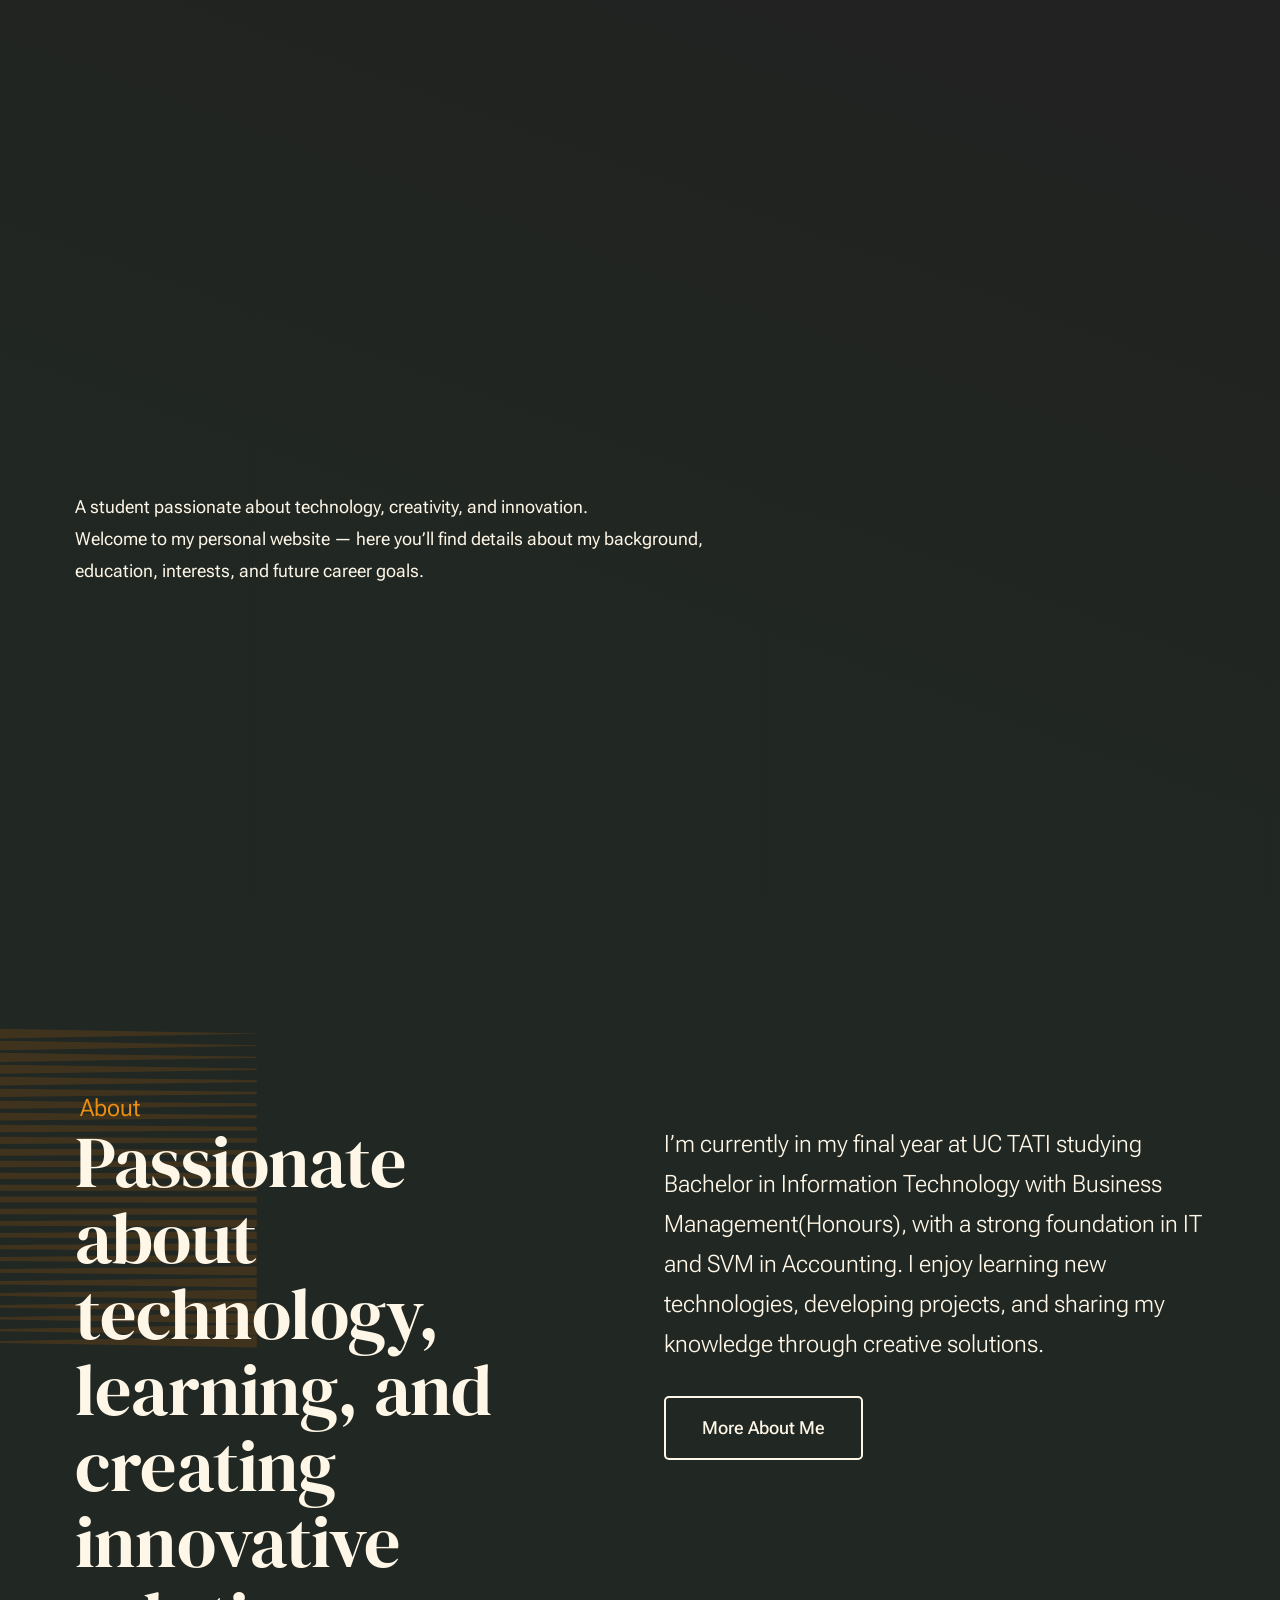
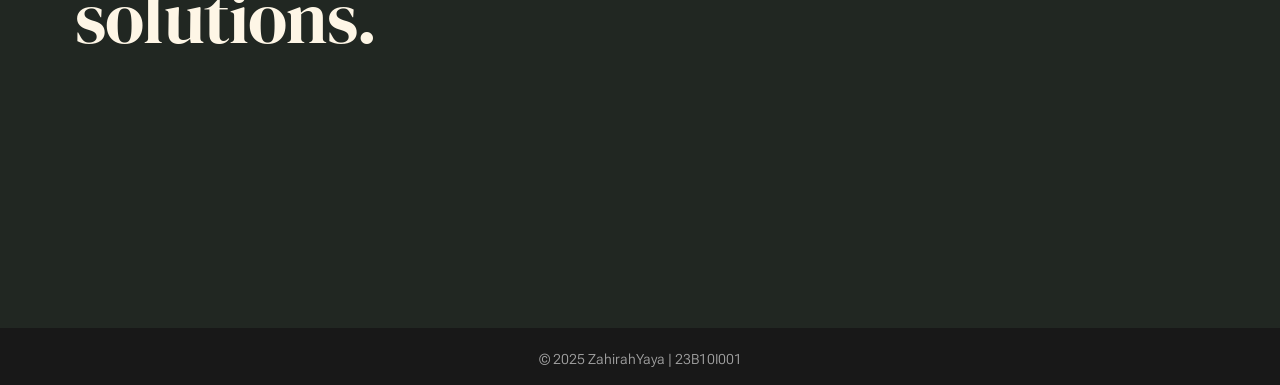
<file: index.html>
<!DOCTYPE html>
<html lang="en" class="no-js">
<head>
    <meta charset="utf-8">
    <meta name="viewport" content="width=device-width, initial-scale=1">
    <title>Zahirahyayaa | Personal Website</title>

    <script>
        document.documentElement.classList.remove('no-js');
        document.documentElement.classList.add('js');
    </script>

    <link rel="stylesheet" href="css/vendor.css">
    <link rel="stylesheet" href="css/styles.css">
    <link rel="icon" type="image/png" sizes="32x32" href="favicon-32x32.png">
</head>

<body id="top">

    <!-- preloader -->
    <div id="preloader">
        <div id="loader" class="dots-fade">
            <div></div>
            <div></div>
            <div></div>
        </div>
    </div>

    <!-- page wrap -->
    <div id="page" class="s-pagewrap ss-home">

        <!-- header -->
        <header class="s-header">
            <div class="row s-header__inner width-sixteen-col">

                <div class="s-header__block">
                    <div class="s-header__logo">
                        <a class="logo" href="index.html">
                            <img src="images/logoyaya.png" alt="Homepage">
                        </a>
                    </div>

                    <a class="s-header__menu-toggle" href="#0"><span>Menu</span></a>
                </div>

                <nav class="s-header__nav">
                    <ul class="s-header__menu-links">
                        <li><a href="index.html">Home</a></li>
                        <li><a href="about.html">About Me</a></li>
                        <li><a href="interests.html">My Interests</a></li>
                        <li><a href="professional.html">Professional Goals</a></li>
                        <li><a href="socialmedia.html">Social Media</a></li>
                    </ul>
                </nav>
            </div>
        </header>

        <!-- content -->
        <section id="content" class="s-content">

            <!-- intro -->
            <section id="intro" class="s-intro">
                <div class="row s-intro__content width-sixteen-col">

                    <div class="column lg-12 s-intro__content-inner grid-block">

                        <div class="s-intro__content-text">
                            <div class="s-intro__content-pretitle text-pretitle">Hello, I'm</div>
                            <h1 class="s-intro__content-title">Zahirah Yaya</h1>
                            <p style="font-size:18px;">
                                A student passionate about technology, creativity, and innovation.<br>
                                Welcome to my personal website — here you’ll find details about my background,<br>
                                education, interests, and future career goals.
                            </p>
                        </div>

                        <div class="s-intro__content-media">
                            <div class="s-intro__content-media-inner">
                                <img src="images/yaya1.jpg" alt="Zahirah Yaya">
                                <div class="lines"><span></span></div>
                            </div>
                        </div>

                        <div class="s-intro__scroll-down">
                            <a href="#about" class="smoothscroll">
                                <div class="scroll-icon">
                                    <svg xmlns="http://www.w3.org/2000/svg" viewBox="0 0 24 24"
                                        width="36" height="36" fill="none"
                                        stroke="#97b34a" stroke-width="1" stroke-linecap="round"
                                        stroke-linejoin="round">
                                        <polyline points="7 13 12 18 17 13"></polyline>
                                        <line x1="12" y1="18" x2="12" y2="6"></line>
                                    </svg>
                                </div>
                                <span>Scroll for more</span>
                            </a>
                        </div>

                    </div>

                </div>
            </section>

            <!-- about -->
            <section id="about" class="s-about target-section">
                <div class="row s-about__content width-sixteen-col">
                    <div class="column grid-block grid-section-split">

                        <img src="images/geometric_shape.svg" alt="" class="s-about__content-imgbg">

                        <div class="section-header grid-section-split__header">
                            <div class="text-pretitle">About</div>
                            <h2 class="text-display-title">
                                Passionate about technology, learning, and creating innovative solutions.
                            </h2>
                        </div>

                        <div class="s-about__content-main grid-section-split__primary">
                            <p class="attention-getter">
                                I’m currently in my final year at UC TATI studying Bachelor in Information Technology with Business Management(Honours), with a strong foundation in IT and SVM in Accounting. I enjoy learning new technologies, developing projects, and sharing my knowledge through creative solutions.
                            </p>
							    <div class="s-about__content-btn grid-section-split__bottom" style="display: flex; justify-content: flex-start;">
    <a href="about.html" class="btn btn--stroke">More About Me</a>
</div>
                        </div>


                    </div>
                </div>
            </section>

        </section> <!-- end s-content -->

        <!-- footer -->
        <footer class="s-footer">
            <div class="row s-footer__bottom">
                <div class="column s-10">
                    <p class="ss-copyright">
                        <span>© 2025 ZahirahYaya | 23B10I001</span>
                    </p>
                </div>
            </div>

        </footer>

    </div> <!-- end page -->

    <script src="js/plugins.js"></script>
    <script src="js/main.js"></script>

</body>
</html>
</file>
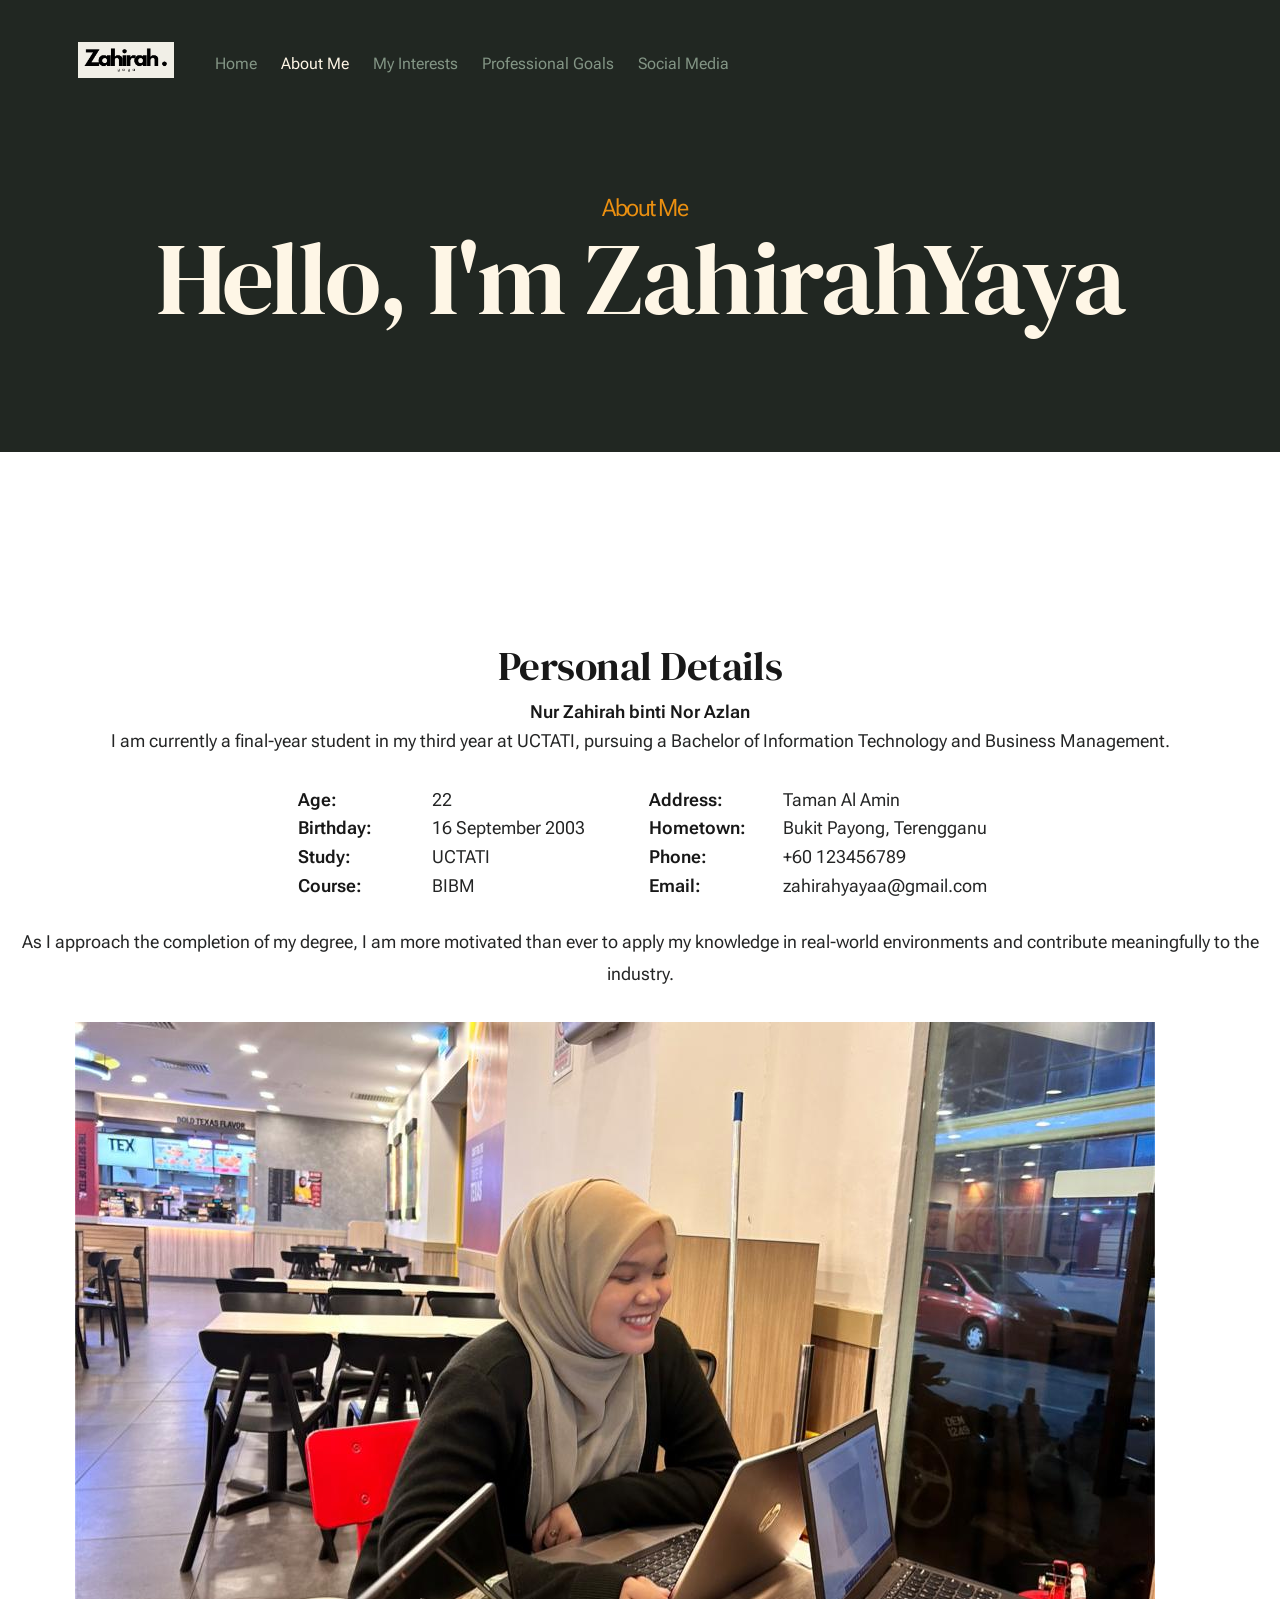
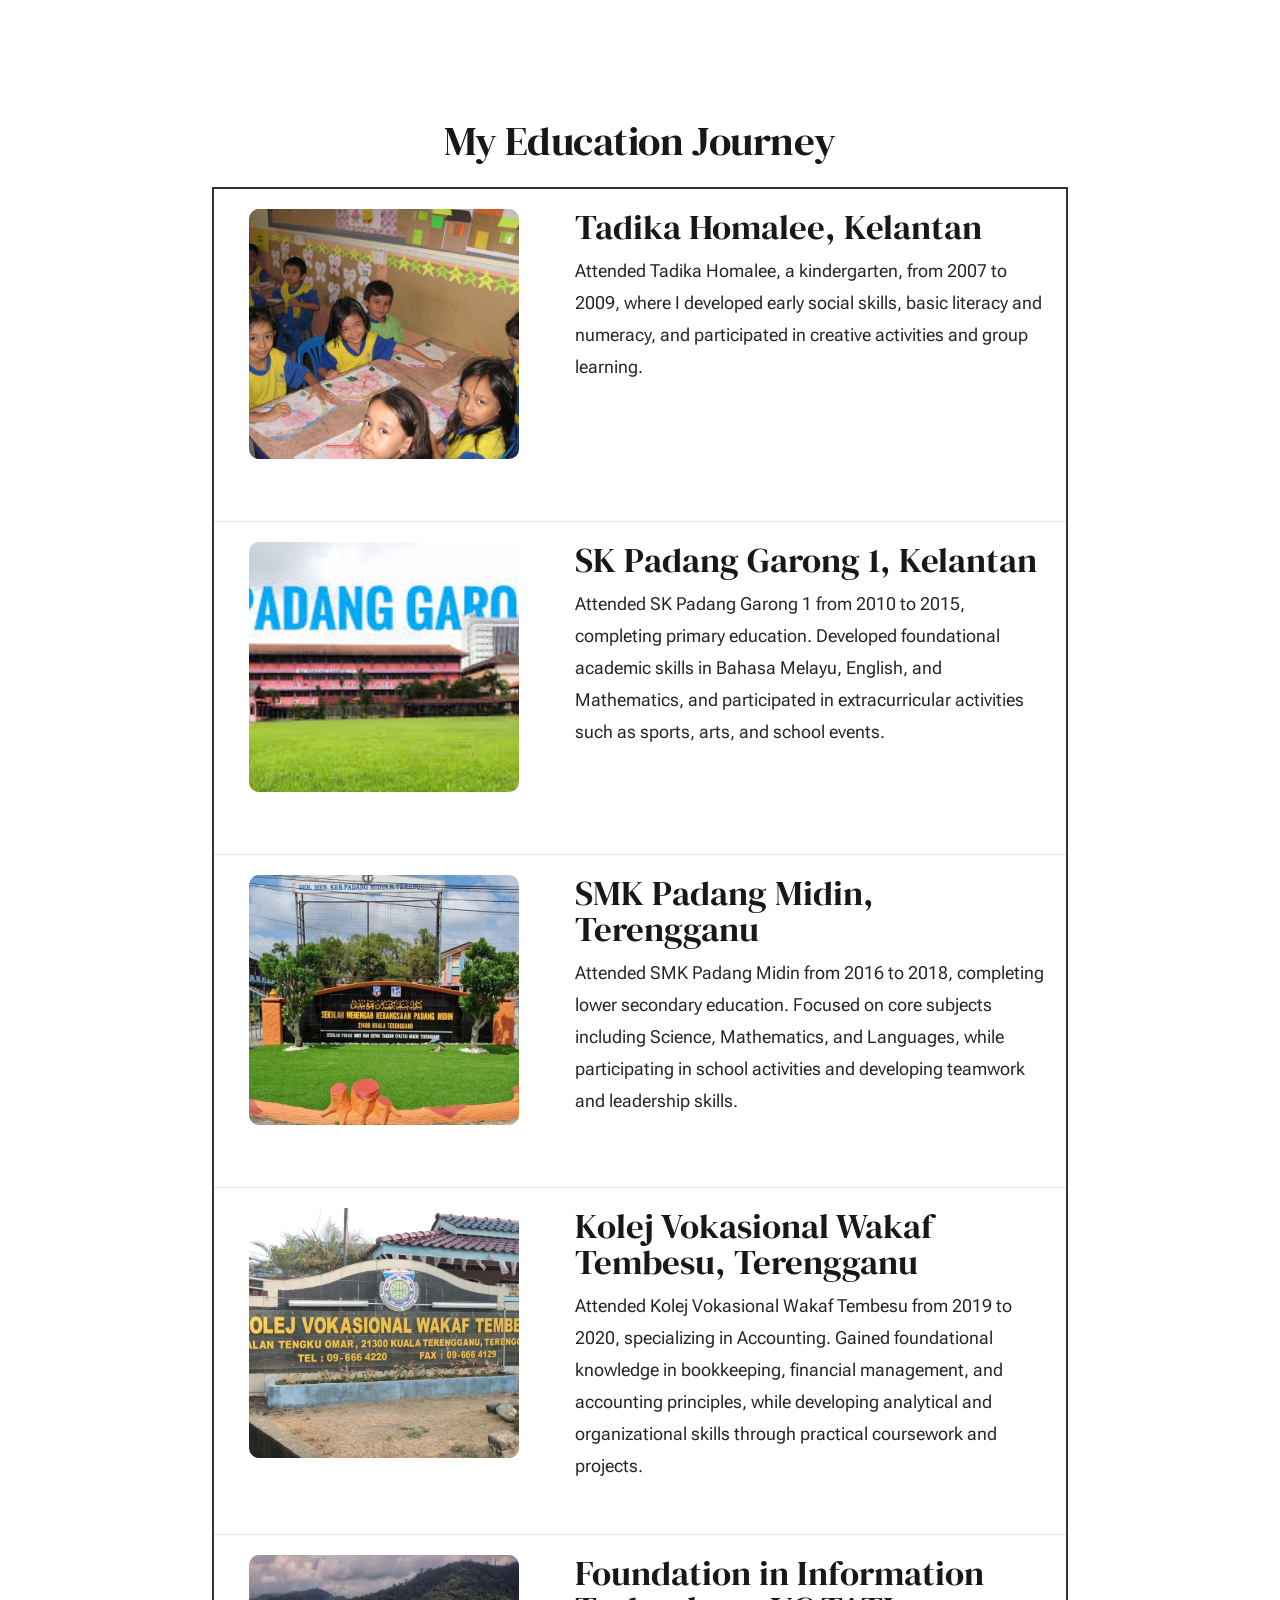
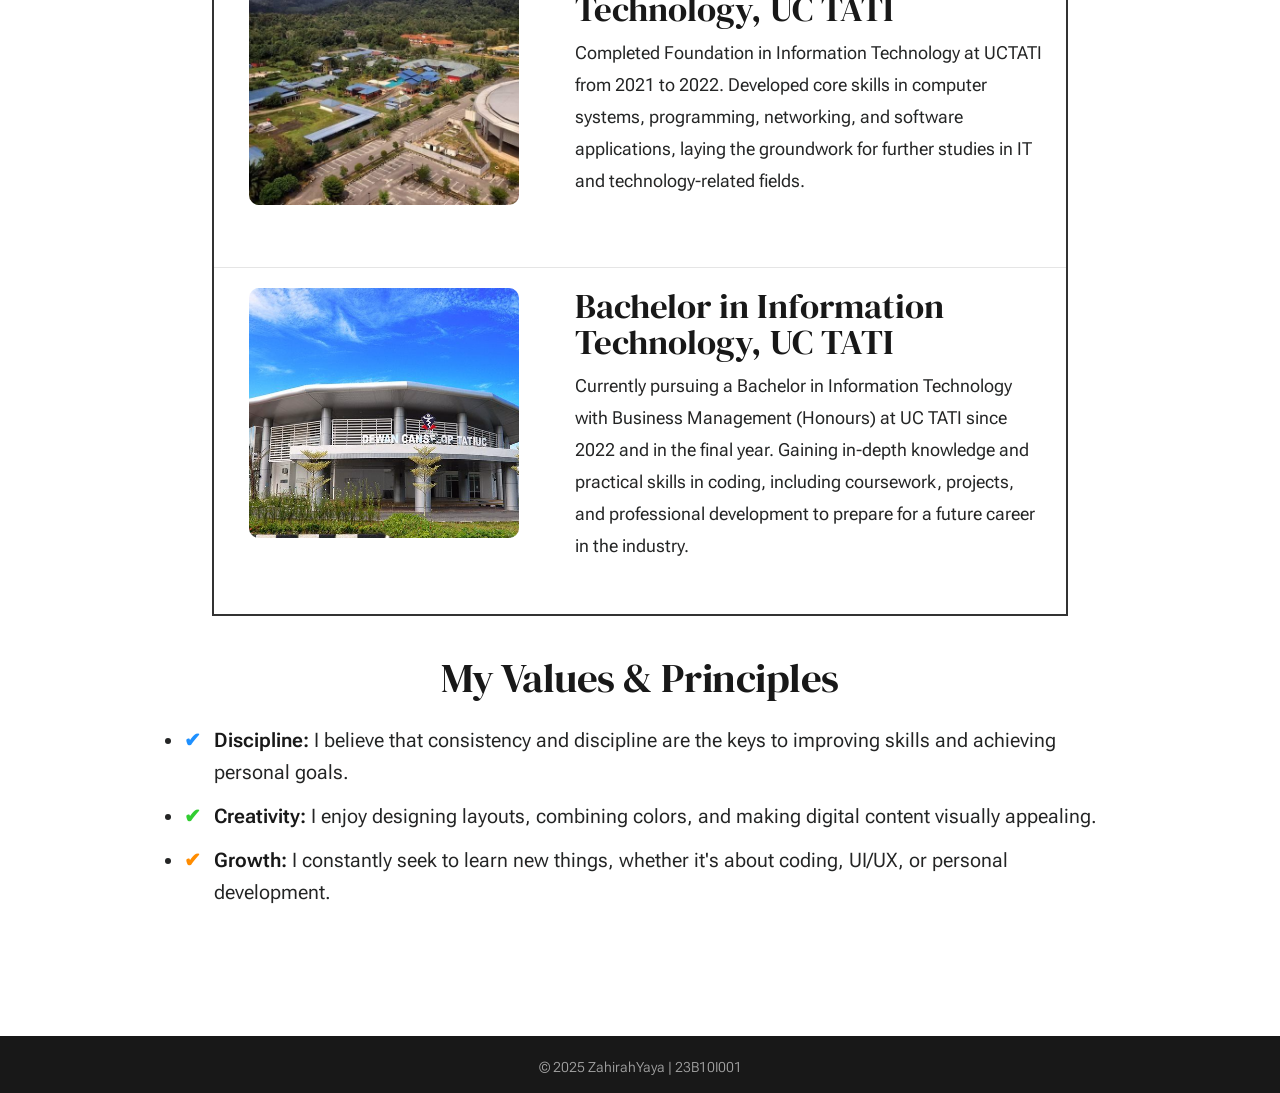
<file: about.html>
<!DOCTYPE html>
<html lang="en" class="no-js">
<head>
    <meta charset="utf-8">
    <meta name="viewport" content="width=device-width, initial-scale=1">
    <title>About Me | ZahirahYaya</title>

    <script>
        document.documentElement.classList.remove('no-js');
        document.documentElement.classList.add('js');
    </script>

    <link rel="stylesheet" href="css/vendor.css">
    <link rel="stylesheet" href="css/styles.css">

</head>

<body id="top">

    <!-- preloader -->
    <div id="preloader">
        <div id="loader" class="dots-fade">
            <div></div>
            <div></div>
            <div></div>
        </div>
    </div>

    <div id="page" class="s-pagewrap">

        <!-- header -->
        <header class="s-header">
            <div class="row s-header__inner width-sixteen-col">

                <div class="s-header__block">
                    <div class="s-header__logo">
                        <a class="logo" href="index.html">
                            <img src="images/logoyaya.png" alt="Homepage">
                        </a>
                    </div>

                    <a class="s-header__menu-toggle" href="#0"><span>Menu</span></a>
                </div>

                <nav class="s-header__nav">
                    <ul class="s-header__menu-links">
                        <li><a href="index.html">Home</a></li>
                        <li class="current"><a href="about.html">About Me</a></li>
                        <li><a href="interests.html">My Interests</a></li>
                        <li><a href="professional.html">Professional Goals</a></li>
                        <li><a href="socialmedia.html">Social Media</a></li>
                    </ul>
                </nav>

            </div>
        </header>

        <!-- content -->
        <section id="content" class="s-content">

            <!-- page header -->
            <section class="s-pageheader pageheader">
                <div class="row">
                    <div class="column xl-12">
                        <h1 class="page-title">
                            <span class="page-title__small-type text-pretitle">About Me</span>
                            Hello, I'm ZahirahYaya
                        </h1>
                    </div>
                </div>
            </section>

            <!-- content section -->
            <section class="s-pagecontent pagecontent">

                <!-- introduction -->
               <h2 class="personal-title">Personal Details</h2>
<p class="personal-intro">
    <strong>Nur Zahirah binti Nor Azlan</strong><br>
    I am currently a final-year student in my third year at UCTATI, 
    pursuing a Bachelor of Information Technology and Business Management.
</p>

<div class="personal-details-grid center-text">
    <ul class="details-left">
        <li><strong>Age:</strong> 22</li>
        <li><strong>Birthday:</strong> 16 September 2003</li>
        <li><strong>Study:</strong> UCTATI</li>
        <li><strong>Course:</strong> BIBM</li>
    </ul>

    <ul class="details-right">
        <li><strong>Address:</strong> Taman Al Amin</li>
        <li><strong>Hometown:</strong> Bukit Payong, Terengganu</li>
        <li><strong>Phone:</strong> +60 123456789</li>
        <li><strong>Email:</strong> zahirahyayaa@gmail.com</li>
    </ul>
</div>

<p class="personal-ending">
    As I approach the completion of my degree, I am more motivated than ever 
    to apply my knowledge in real-world environments and contribute meaningfully 
    to the industry.
</p>


                <!-- image -->
                <div class="row pagemedia">
                    <div class="column xl-12">
                        <figure class="page-media">
                            <img src="images/yaya2.jpg" alt="ZahirahYaya">
                        </figure>
                    </div>
                </div>

                <div class="row width-narrower pagemain">
                    <div class="column xl-12">

						<h2 style="text-align:center; margin-top:40px;">My Education Journey</h2>

<table style="
    width:90%; 
    margin:20px auto; 
    border-collapse:collapse; 
    font-size:18px; 
    border:2px solid #333;
">
    <!-- Kindergarten -->
    <tr style="border-bottom:1px solid #ccc;">
        <td style="width:40%; padding:20px; text-align:center;">
            <img src="images/kinder1.jpg" alt="Kindergarten" 
                 style="width:90%; height:250px; object-fit:cover; border-radius:10px;">
        </td>
        <td style="padding:20px; vertical-align:top;">
            <h3 style="margin:0 0 10px 0;">Tadika Homalee, Kelantan</h3>
            <p>Attended Tadika Homalee, a kindergarten, from 2007 to 2009, where I developed early social skills, basic literacy and numeracy, and participated in creative activities and group learning.</p>
        </td>
    </tr>

    <!-- Primary School -->
    <tr style="border-bottom:1px solid #ccc;">
        <td style="padding:20px; text-align:center;">
            <img src="images/skpg.jpg" alt="Primary School" 
                 style="width:90%; height:250px; object-fit:cover; border-radius:10px;">
        </td>
        <td style="padding:20px; vertical-align:top;">
            <h3 style="margin:0 0 10px 0;">SK Padang Garong 1, Kelantan</h3>
            <p>Attended SK Padang Garong 1 from 2010 to 2015, completing primary education. Developed foundational academic skills in Bahasa Melayu, English, and Mathematics, and participated in extracurricular activities such as sports, arts, and school events.</p>
        </td>
    </tr>

    <!-- High School 1 -->
    <tr style="border-bottom:1px solid #ccc;">
        <td style="padding:20px; text-align:center;">
            <img src="images/smkpm.jpg" alt="High School" 
                 style="width:90%; height:250px; object-fit:cover; border-radius:10px;">
        </td>
        <td style="padding:20px; vertical-align:top;">
            <h3 style="margin:0 0 10px 0;">SMK Padang Midin, Terengganu</h3>
            <p>Attended SMK Padang Midin from 2016 to 2018, completing lower secondary education. Focused on core subjects including Science, Mathematics, and Languages, while participating in school activities and developing teamwork and leadership skills.</p>
        </td>
    </tr>

    <!-- High School 2 -->
    <tr style="border-bottom:1px solid #ccc;">
        <td style="padding:20px; text-align:center;">
            <img src="images/kvwt.jpg" alt="Vocational School" 
                 style="width:90%; height:250px; object-fit:cover; border-radius:10px;">
        </td>
        <td style="padding:20px; vertical-align:top;">
            <h3 style="margin:0 0 10px 0;">Kolej Vokasional Wakaf Tembesu, Terengganu</h3>
				<p>Attended Kolej Vokasional Wakaf Tembesu from 2019 to 2020, specializing in Accounting. Gained foundational knowledge in bookkeeping, financial management, and accounting principles, while developing analytical and organizational skills through practical coursework and projects.</p>
        </td>
    </tr>

    <!-- Foundation -->
    <tr style="border-bottom:1px solid #ccc;">
        <td style="padding:20px; text-align:center;">
            <img src="images/tati.jpg" alt="Foundation" 
                 style="width:90%; height:250px; object-fit:cover; border-radius:10px;">
        </td>
        <td style="padding:20px; vertical-align:top;">
            <h3 style="margin:0 0 10px 0;">Foundation in Information Technology, UC TATI</h3>
            <p>Completed Foundation in Information Technology at UCTATI from 2021 to 2022. Developed core skills in computer systems, programming, networking, and software applications, laying the groundwork for further studies in IT and technology-related fields.</p>
        </td>
    </tr>

    <!-- Degree -->
    <tr>
        <td style="padding:20px; text-align:center;">
            <img src="images/tati2.jpg" alt="Degree" 
                 style="width:90%; height:250px; object-fit:cover; border-radius:10px;">
        </td>
        <td style="padding:20px; vertical-align:top;">
            <h3 style="margin:0 0 10px 0;">Bachelor in Information Technology, UC TATI</h3>
            <p>Currently pursuing a Bachelor in Information Technology with Business Management (Honours) at UC TATI since 2022 and in the final year. Gaining in-depth knowledge and practical skills in coding, including coursework, projects, and professional development to prepare for a future career in the industry.</p>
        </td>
    </tr>
</table>


                    <h2 style="text-align:center; margin-top:40px;">My Values & Principles </h2>
						
                      <ul style="text-align: left; margin-left: 0; padding-left: 20px;">
    <li style="position: relative; padding-left: 30px; margin-bottom: 12px;">
        <span style="
            position: absolute;
            left: 0;
            top: 0;
            color: #1E90FF; /* Blue color for bullet/check */
            font-weight: bold;
            font-size: 20px;
        ">✔</span>
        <strong>Discipline:</strong> I believe that consistency and discipline are the keys to improving skills and achieving personal goals.
    </li>

    <li style="position: relative; padding-left: 30px; margin-bottom: 12px;">
        <span style="
            position: absolute;
            left: 0;
            top: 0;
            color: #32CD32; /* Green color for bullet/check */
            font-weight: bold;
            font-size: 20px;
        ">✔</span>
        <strong>Creativity:</strong> I enjoy designing layouts, combining colors, and making digital content visually appealing.
    </li>

    <li style="position: relative; padding-left: 30px; margin-bottom: 12px;">
        <span style="
            position: absolute;
            left: 0;
            top: 0;
            color: #FF8C00; /* Orange color for bullet/check */
            font-weight: bold;
            font-size: 20px;
        ">✔</span>
        <strong>Growth:</strong> I constantly seek to learn new things, whether it's about coding, UI/UX, or personal development.
    </li>
</ul>

                    </div>
                </div>

            </section>

        </section>

        <!-- footer -->
        <footer class="s-footer">
            <div class="row s-footer__bottom">
                <div class="column xl-12 text-center">
                    <p class="ss-copyright">
                        © 2025 ZahirahYaya | 23B10I001
                    </p>
                </div>
            </div>
        </footer>

    </div>

    <script src="js/plugins.js"></script>
    <script src="js/main.js"></script>

</body>
</html>
</file>
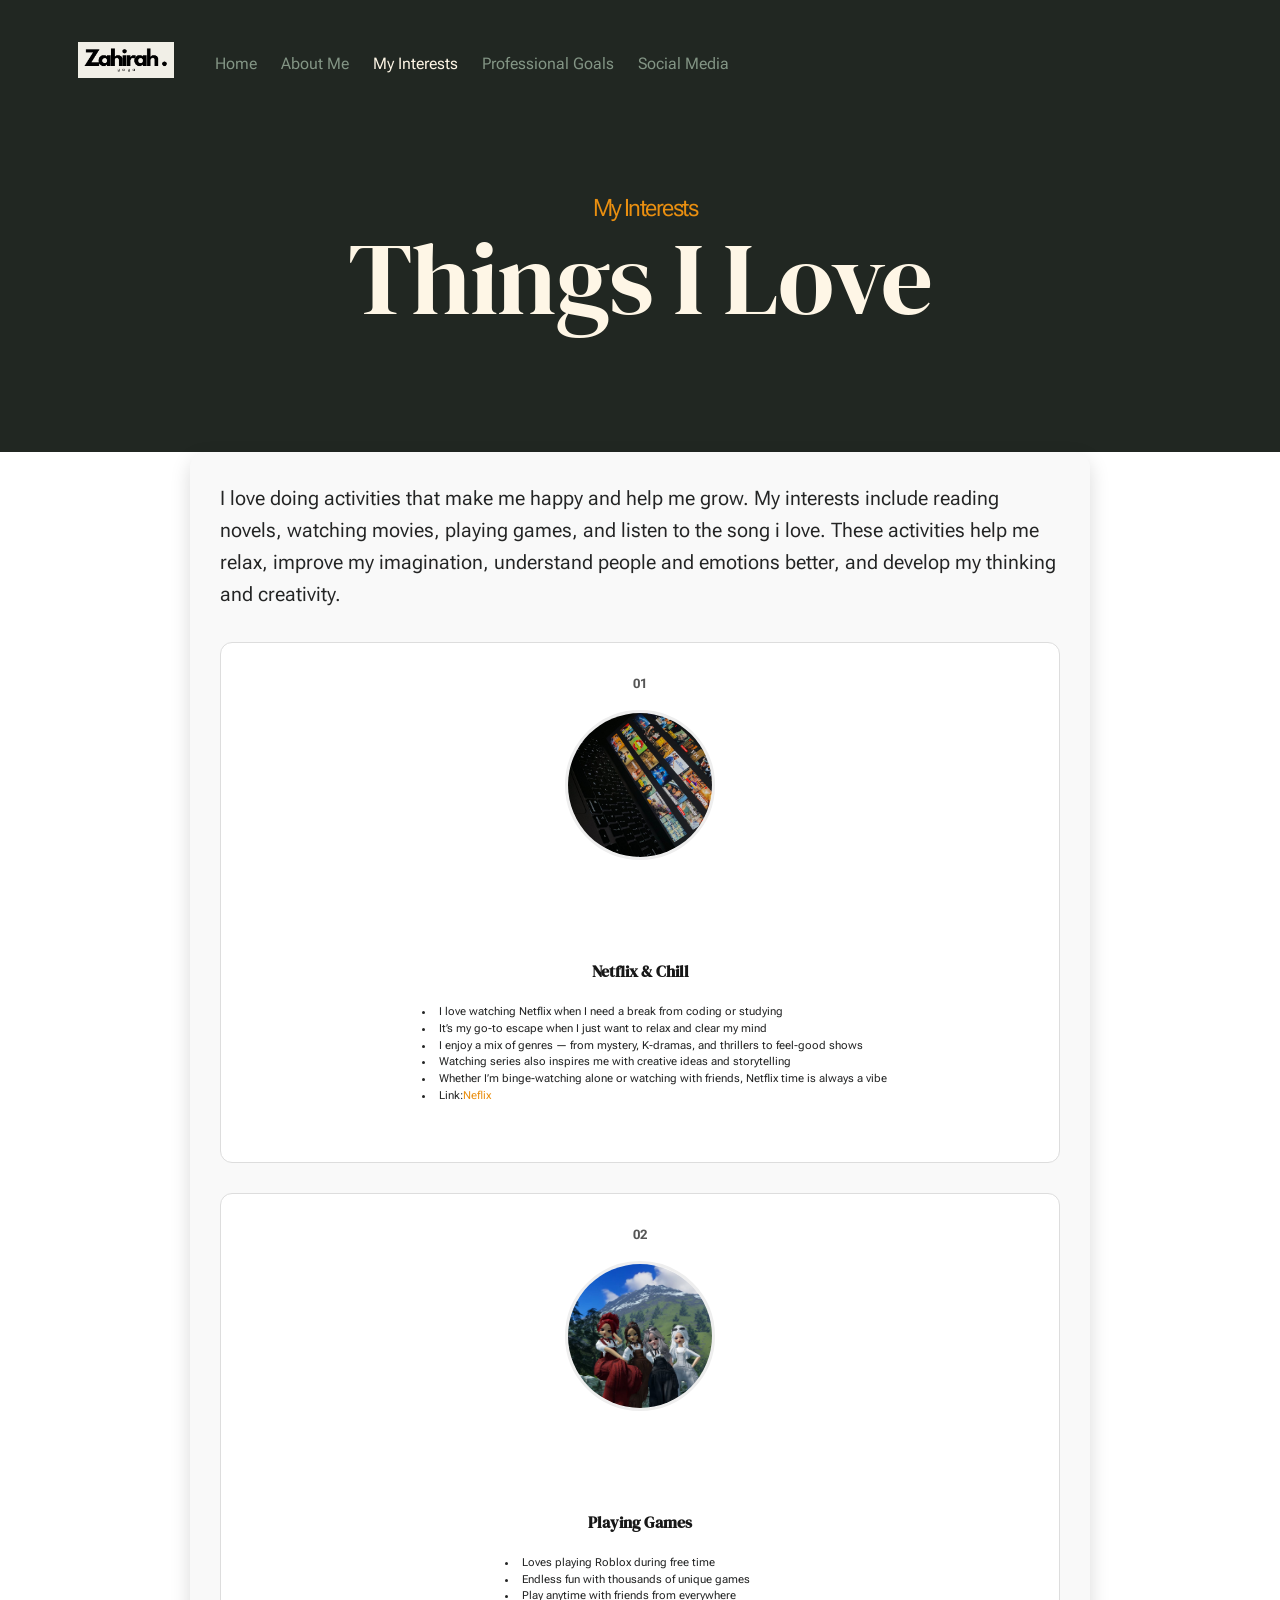
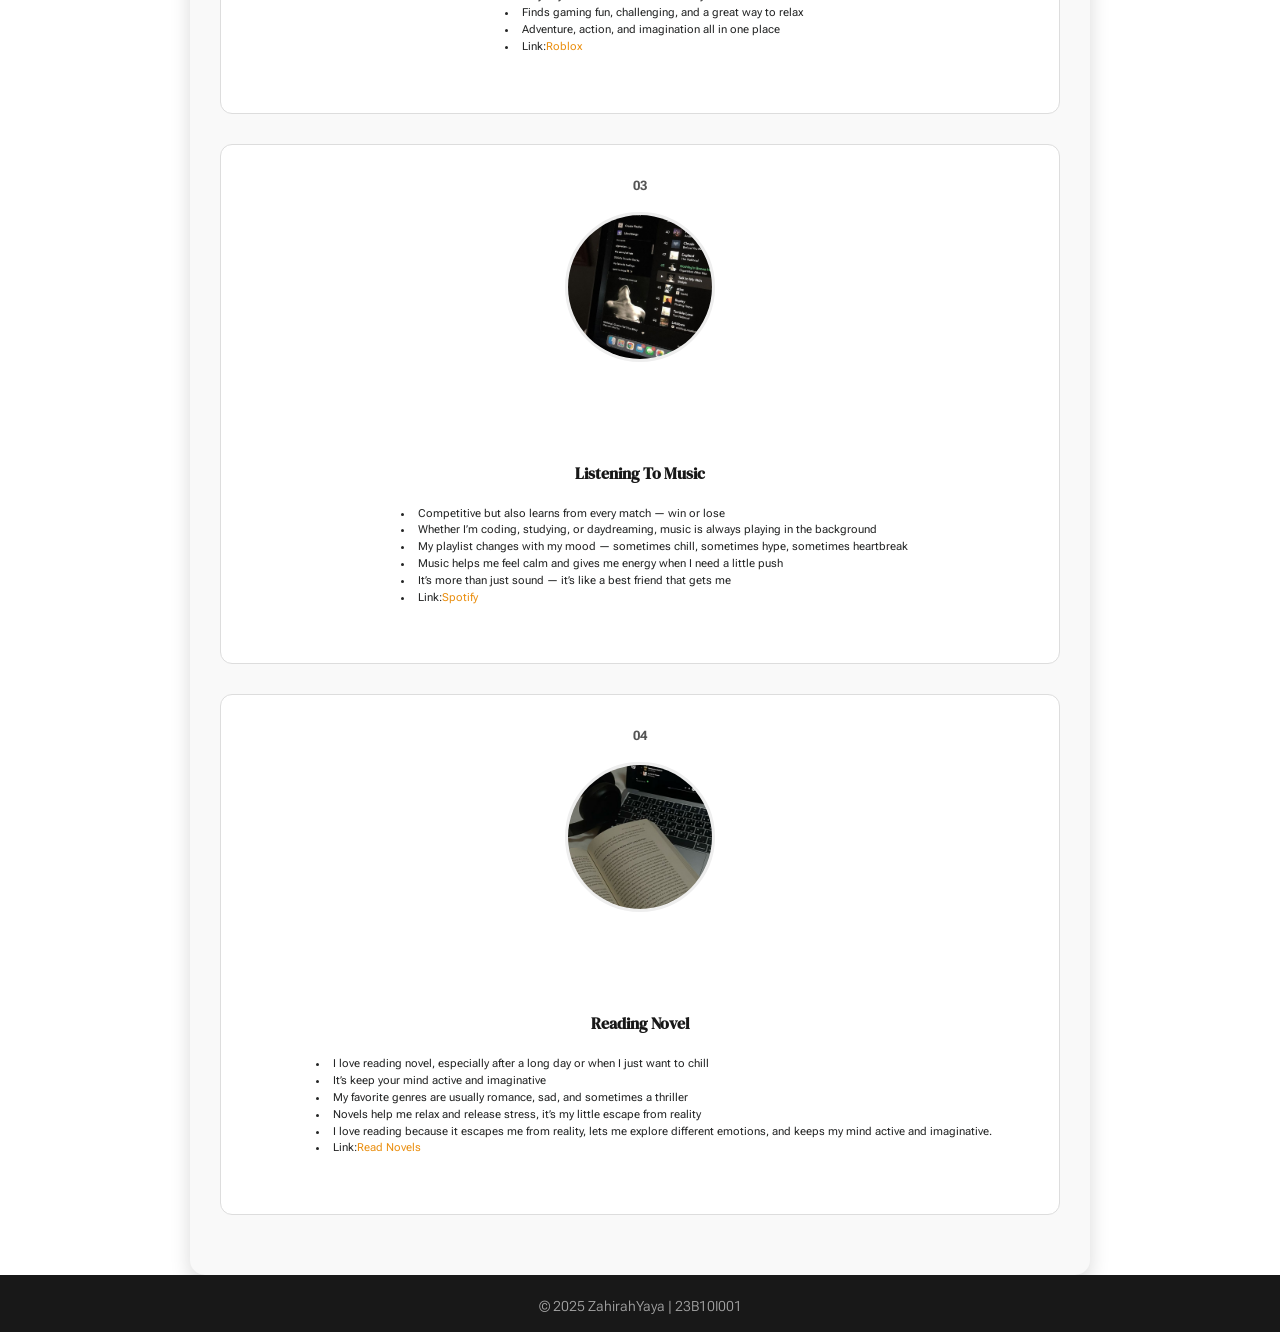
<file: interests.html>
<!DOCTYPE html>
<html lang="en">
<head>
    <meta charset="UTF-8">
    <meta name="viewport" content="width=device-width, initial-scale=1.0">
    <title>Interests | ZahirahYaya</title>
    <link rel="stylesheet" href="css/vendor.css">
    <link rel="stylesheet" href="css/styles.css">
</head>
<body id="top">

    <!-- Header -->
    <header class="s-header">
        <div class="row s-header__inner width-sixteen-col">
            <div class="s-header__block">
                <div class="s-header__logo">
                    <a class="logo" href="index.html">
                        <img src="images/logoyaya.png" alt="Homepage">
                    </a>
                </div>
                <a class="s-header__menu-toggle" href="#0"><span>Menu</span></a>
            </div>

            <nav class="s-header__nav">
                <ul class="s-header__menu-links">
                    <li><a href="index.html">Home</a></li>
                    <li><a href="about.html">About Me</a></li>
                    <li class="current"><a href="interests.html">My Interests</a></li>
                    <li><a href="professional.html">Professional Goals</a></li>
                    <li><a href="socialmedia.html">Social Media</a></li>
                </ul>
            </nav>
        </div>
    </header>

    <!-- Page Header -->
    <section class="s-pageheader pageheader">
        <div class="row">
            <div class="column xl-12">
                <h1 class="page-title">
                    <span class="page-title__small-type text-pretitle">My Interests</span>
                    Things I Love
                </h1>
            </div>
        </div>
    </section>

     <main class="main">

    <!-- Hobby Section -->
    <section id="interest" class="interest section">

      <!-- Section Title -->
      <div class="container section-title" data-aos="fade-up">
        <p>I love doing activities that make me happy and help me grow. My interests include reading novels, watching movies, playing games, and listen to the song i love. These activities help me relax, improve my imagination, understand people and emotions better, and develop my thinking and creativity.</p>
      </div><!-- End Section Title -->

      <div class="event-list" data-aos="fade-up" data-aos-delay="100">

  <!-- Event 1 -->
  <div class="event" data-aos="fade-up">
    <div class="event-date">
      <div class="event-number">01</div>
    </div>
    <div class="event-image">
      <img src="images/netflix.jpg" alt="Cinque Terre" class="rounded-circle">
    </div>
    <div class="event-details">
      <h3>Netflix & Chill</h3>
      <ul>
    <li>I love watching Netflix when I need a break from coding or studying</li>
    <li>It’s my go-to escape when I just want to relax and clear my mind</li>
    <li>I enjoy a mix of genres — from mystery, K-dramas, and thrillers to feel-good shows</li>
    <li>Watching series also inspires me with creative ideas and storytelling</li>
    <li>Whether I’m binge-watching alone or watching with friends, Netflix time is always a vibe</li>
    <li><stong>Link:</stong><a href="https://www.netflix.com/my-en/" target="_blank">Neflix</a></li>
  </ul>
    </div>
  </div>

  <!-- Event 2 -->
  <div class="event" data-aos="fade-up">
    <div class="event-date">
      <div class="event-number">02</div>
    </div>
    <div class="event-image">
      <img src="images/roblox.jpg" alt="Cinque Terre" class="rounded-circle">
    </div>
    <div class="event-details">
      <h3>Playing Games</h3>
      <ul>
    <li>Loves playing Roblox during free time</li>
    <li>Endless fun with thousands of unique games</li>
    <li>Play anytime with friends from everywhere</li>
    <li>Finds gaming fun, challenging, and a great way to relax</li>
    <li>Adventure, action, and imagination all in one place</li>
    <li><stong>Link:</stong><a href="https://www.mobilelegends.com/" target="_blank">Roblox</a></li>
  </ul>
   </div>
  </div>

  <!-- Event 3 -->
  <div class="event" data-aos="fade-up">
    <div class="event-date">
      <div class="event-number">03</div>
    </div>
    <div class="event-image">
      <img src="images/spotify.jpg" alt="Cinque Terre" class="rounded-circle">
    </div>
    <div class="event-details">
      <h3>Listening To Music</h3>
      <ul>
    <li>Competitive but also learns from every match — win or lose</li>
    <li>Whether I’m coding, studying, or daydreaming, music is always playing in the background</li>
    <li>My playlist changes with my mood — sometimes chill, sometimes hype, sometimes heartbreak</li>
    <li>Music helps me feel calm and gives me energy when I need a little push</li>
    <li>It’s more than just sound — it’s like a best friend that gets me</li>
	<li><stong>Link:</stong><a href="https://open.spotify.com/" target="_blank">Spotify</a></li>
  </ul>
    </div>
  </div>

  <!-- Event 4 -->
  <div class="event" data-aos="fade-up">
    <div class="event-date">
      <div class="event-number">04</div>
    </div>
    <div class="event-image">
      <img src="images/novel.jpg" alt="Cinque Terre" class="rounded-circle">
    </div>
    <div class="event-details">
      <h3>Reading Novel</h3>
      <ul>
    <li>I love reading novel, especially after a long day or when I just want to chill</li>
    <li>It’s keep your mind active and imaginative</li>
    <li>My favorite genres are usually romance, sad, and sometimes a thriller</li>
    <li>Novels help me relax and release stress, it’s my little escape from reality</li>
    <li>I love reading because it escapes me from reality, lets me explore different emotions, and keeps my mind active and imaginative.</li>
	<li><stong>Link:</stong><a href="https://www.wattpad.com/" target="_blank">Read Novels</a></li>
  </ul>
    </div>
  </div>		  
</div>


    </section><!-- /Hobby Section -->


    <!-- Footer -->
    <footer class="s-footer">
        <div class="row s-footer__bottom">
            <div class="column xl-12 text-center">
                <p class="ss-copyright">© 2025 ZahirahYaya | 23B10I001</p>
            </div>
        </div>
    </footer>

    <script src="js/plugins.js"></script>
    <script src="js/main.js"></script>

</body>
</html>
</file>
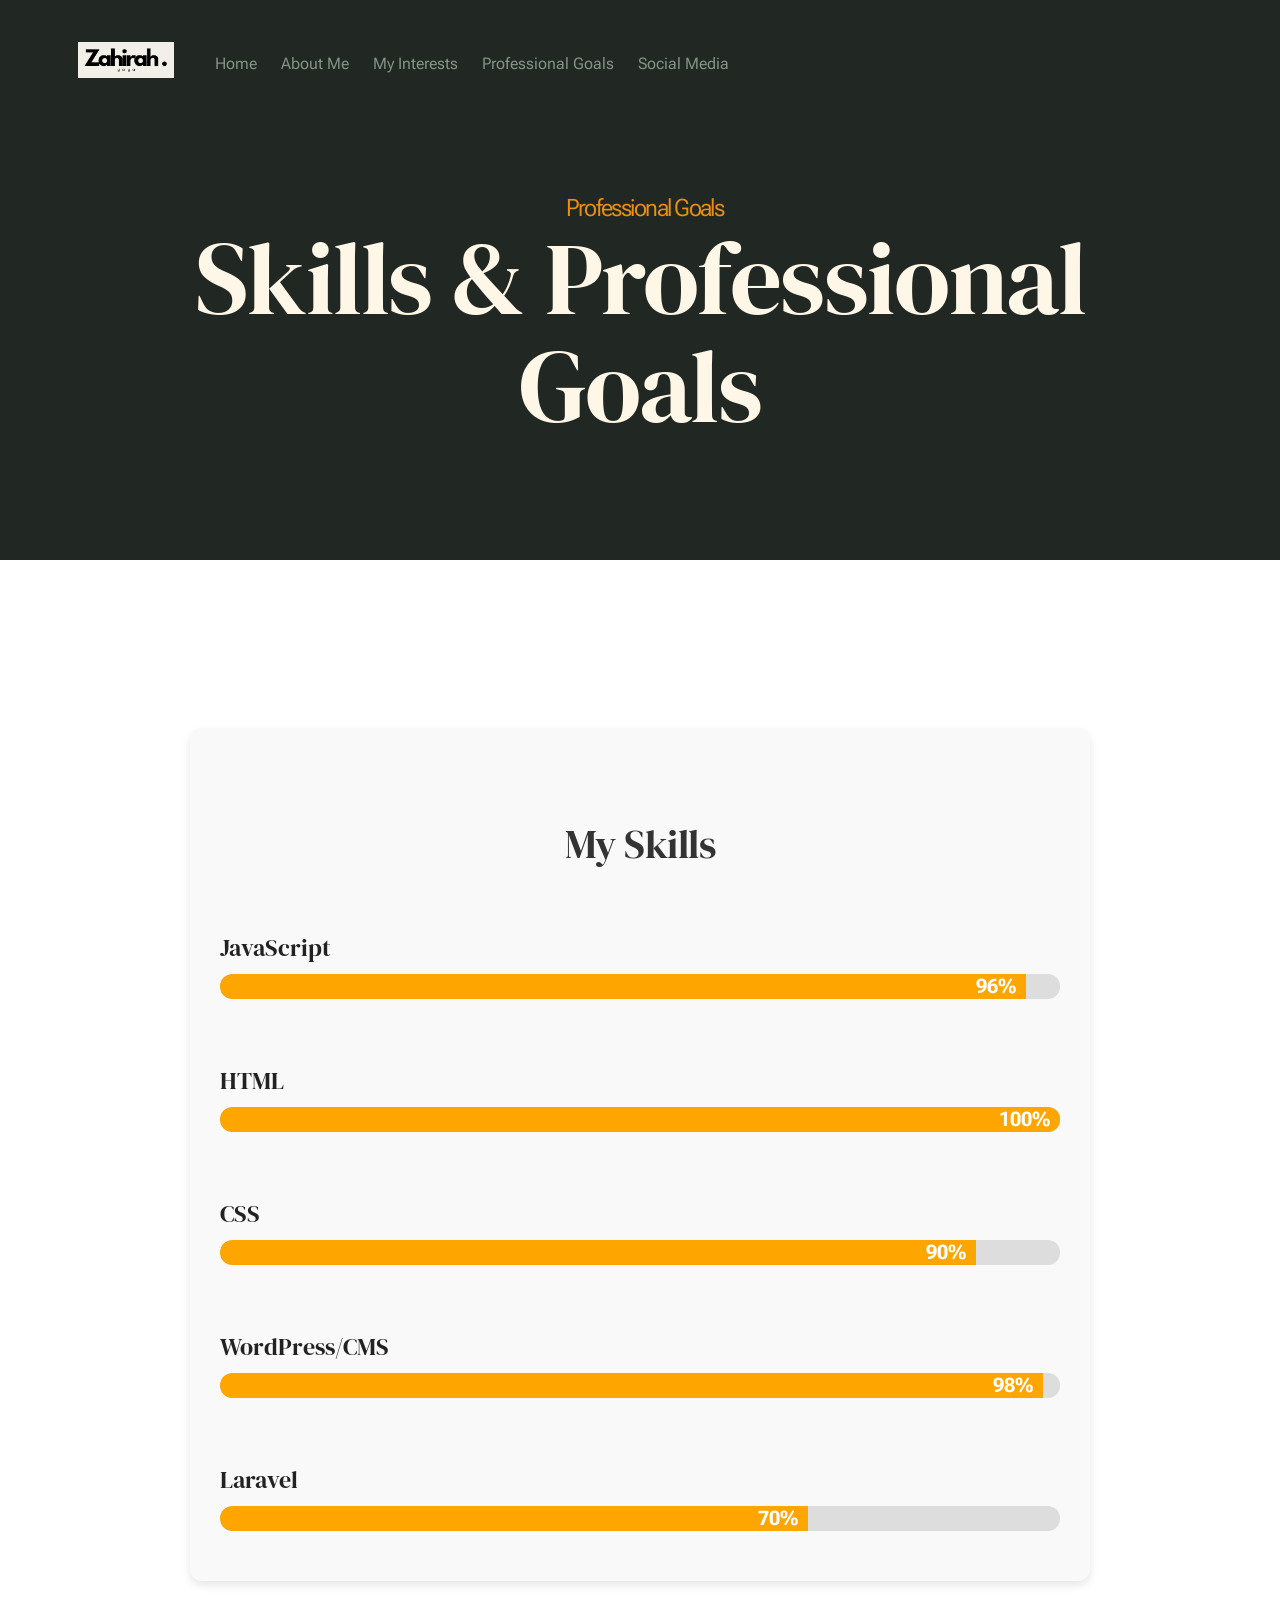
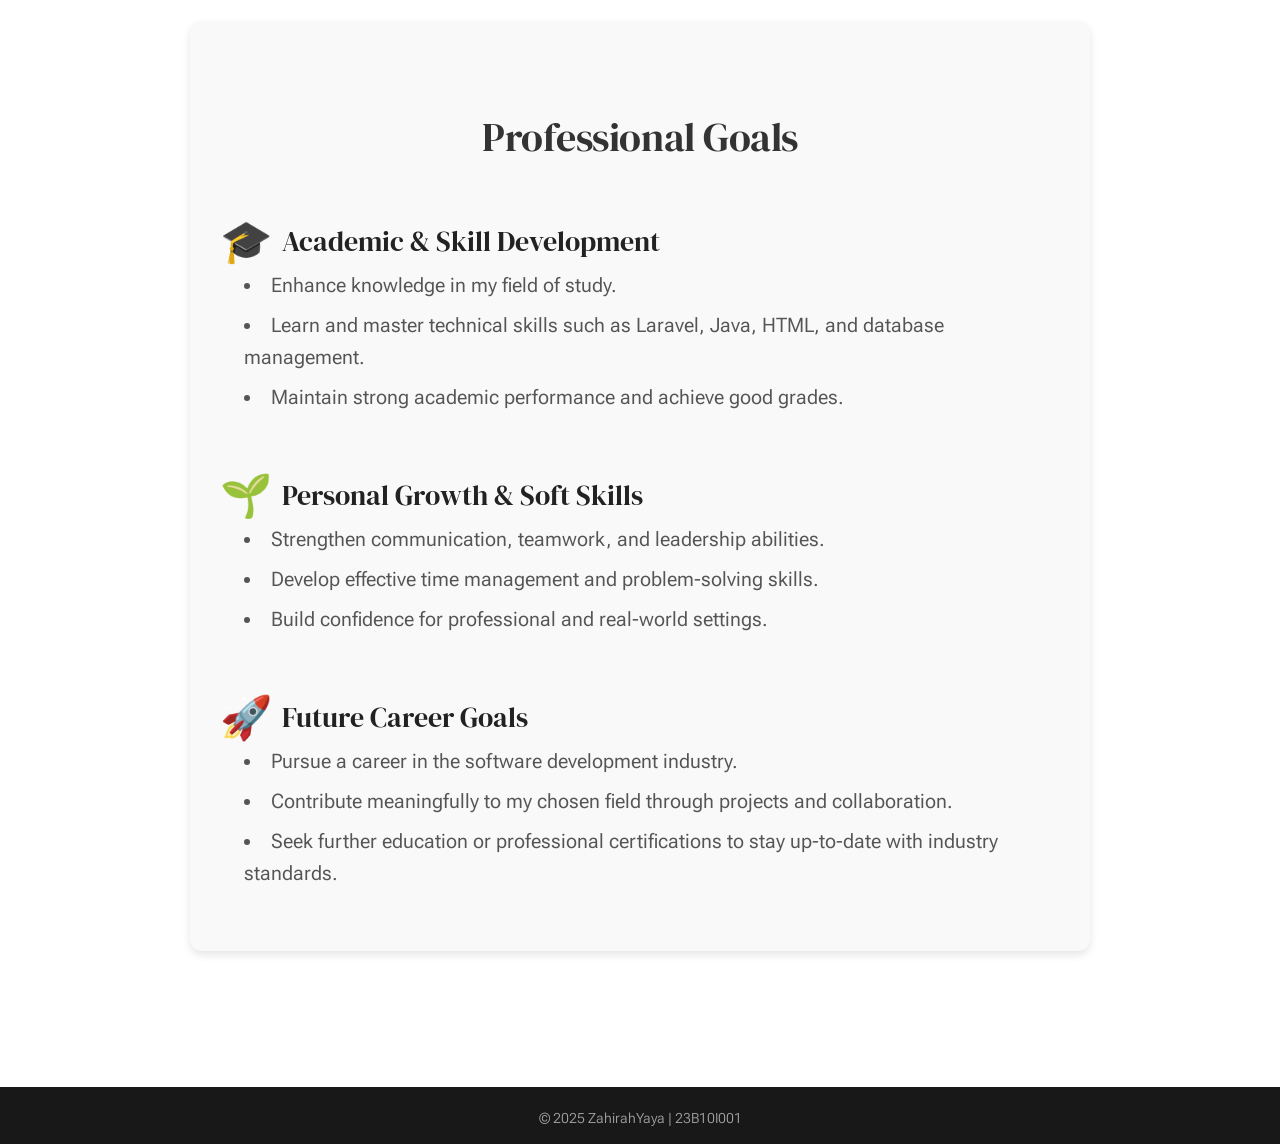
<file: professional.html>
<!DOCTYPE html>
<html lang="en">
<head>
    <meta charset="UTF-8">
    <meta name="viewport" content="width=device-width, initial-scale=1.0">
    <title>Professional | ZahirahYaya</title>
    <link rel="stylesheet" href="css/vendor.css">
    <link rel="stylesheet" href="css/styles.css">
    <style>
        /* Skills Progress Bars Styling */
        .skills-section {
            max-width: 900px;
            margin: 40px auto;
            padding: 30px;
            background-color: #f9f9f9;
            border-radius: 12px;
            box-shadow: 0 4px 8px rgba(0,0,0,0.1);
        }

        .skills-section h2 {
            text-align: center;
            margin-bottom: 30px;
            font-size: 2em;
            color: #333;
        }

        .skill {
            margin-bottom: 20px;
        }

        .skill h3 {
            margin-bottom: 8px;
            font-size: 1.2em;
            color: #222;
        }

        .skill-bar {
            position: relative;
            width: 100%;
            height: 25px;
            background-color: #ddd;
            border-radius: 12px;
            overflow: hidden;
        }

        .skill-bar span {
            display: block;
            height: 100%;
            line-height: 25px;
            color: #fff;
            font-weight: bold;
            text-align: right;
            padding-right: 10px;
            background-color: #FFA500;
            border-radius: 12px 0 0 12px;
        }

        /* Professional Goals Section Styling */
        .goals-section {
            max-width: 900px;
            margin: 40px auto;
            padding: 30px;
            background-color: #f9f9f9;
            border-radius: 12px;
            box-shadow: 0 4px 8px rgba(0,0,0,0.1);
        }

        .goals-section h2 {
            text-align: center;
            margin-bottom: 30px;
            font-size: 2em;
            color: #333;
        }

        .goal-category {
            margin-bottom: 25px;
        }

        .goal-category h3 {
            display: flex;
            align-items: center;
            font-size: 1.4em;
            color: #222;
            margin-bottom: 10px;
        }

        .goal-category h3 span {
            font-size: 1.5em;
            margin-right: 10px;
        }

        .goal-category ul {
            list-style: disc inside;
            margin-left: 20px;
            color: #555;
        }

        .goal-category ul li {
            margin-bottom: 8px;
        }
    </style>
</head>
<body id="top">

    <header class="s-header">
        <div class="row s-header__inner width-sixteen-col">
            <div class="s-header__block">
                <div class="s-header__logo">
                    <a class="logo" href="index.html">
                        <img src="images/logoyaya.png" alt="Zahirah Yaya Logo - Homepage">
                    </a>
                </div>
                <a class="s-header__menu-toggle" href="#0"><span>Menu</span></a>
            </div>

            <nav class="s-header__nav">
                <ul class="s-header__menu-links">
                    <li><a href="index.html">Home</a></li>
                    <li><a href="about.html">About Me</a></li>
                    <li><a href="interests.html">My Interests</a></li>
                    <li><a href="professional.html">Professional Goals</a></li>
                    <li><a href="socialmedia.html">Social Media</a></li>
                </ul>
            </nav>
        </div>
    </header>

    <main>
        <section class="s-pageheader pageheader">
            <div class="row">
                <div class="column xl-12">
                    <h1 class="page-title">
                        <span class="page-title__small-type text-pretitle">Professional Goals</span>
                        Skills & Professional Goals
                    </h1>
                </div>
            </div>
        </section>

        <section class="s-pagecontent pagecontent">

            <!-- Skills Section -->
            <div class="skills-section">
                <h2>My Skills</h2>

                <div class="skill">
                    <h3>JavaScript</h3>
                    <div class="skill-bar"><span style="width: 96%;">96%</span></div>
                </div>

                <div class="skill">
                    <h3>HTML</h3>
                    <div class="skill-bar"><span style="width: 100%;">100%</span></div>
                </div>

                <div class="skill">
                    <h3>CSS</h3>
                    <div class="skill-bar"><span style="width: 90%;">90%</span></div>
                </div>

                <div class="skill">
                    <h3>WordPress/CMS</h3>
                    <div class="skill-bar"><span style="width: 98%;">98%</span></div>
                </div>

                <div class="skill">
                    <h3>Laravel</h3>
                    <div class="skill-bar"><span style="width: 70%;">70%</span></div>
                </div>
            </div>

            <!-- Professional Goals Section -->
            <div class="goals-section">
                <h2>Professional Goals</h2>

                <div class="goal-category">
                    <h3><span>🎓</span> Academic & Skill Development</h3>
                    <ul>
                        <li>Enhance knowledge in my field of study.</li>
                        <li>Learn and master technical skills such as Laravel, Java, HTML, and database management.</li>
                        <li>Maintain strong academic performance and achieve good grades.</li>
                    </ul>
                </div>

                <div class="goal-category">
                    <h3><span>🌱</span> Personal Growth & Soft Skills</h3>
                    <ul>
                        <li>Strengthen communication, teamwork, and leadership abilities.</li>
                        <li>Develop effective time management and problem-solving skills.</li>
                        <li>Build confidence for professional and real-world settings.</li>
                    </ul>
                </div>

                <div class="goal-category">
                    <h3><span>🚀</span> Future Career Goals</h3>
                    <ul>
                        <li>Pursue a career in the software development industry.</li>
                        <li>Contribute meaningfully to my chosen field through projects and collaboration.</li>
                        <li>Seek further education or professional certifications to stay up-to-date with industry standards.</li>
                    </ul>
                </div>
            </div>

        </section>
    </main>

    <footer class="s-footer">
        <div class="row s-footer__bottom">
            <div class="column xl-12 text-center">
                <p class="ss-copyright">© 2025 ZahirahYaya | 23B10I001</p>
            </div>
        </div>
    </footer>

    <script src="js/plugins.js"></script>
    <script src="js/main.js"></script>
</body>
</html>
</file>
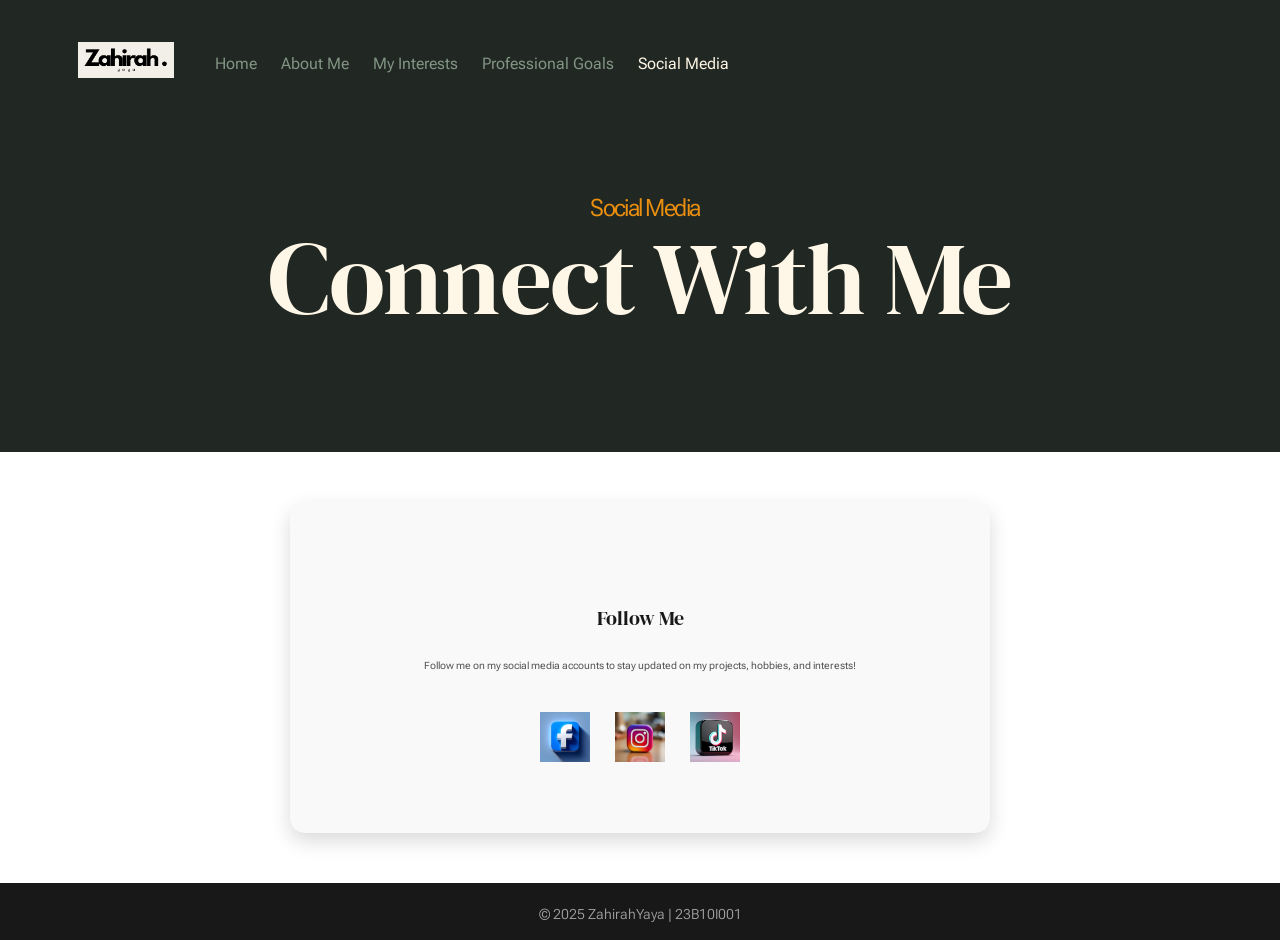
<file: socialmedia.html>
<!DOCTYPE html>
<html lang="en">
<head>
    <meta charset="UTF-8">
    <meta name="viewport" content="width=device-width, initial-scale=1.0">
    <title>Social Media | ZahirahYaya</title>
    <link rel="stylesheet" href="css/vendor.css">
    <link rel="stylesheet" href="css/styles.css">
    <style>
        /* Social Media Box */
        #social-media {
            max-width: 700px;
            margin: 50px auto;
            padding: 30px;
            background-color: #f9f9f9;
            border-radius: 15px;
            box-shadow: 0 8px 20px rgba(0,0,0,0.15);
            text-align: center;
        }

        /* Section Title */
        #social-media h2 {
            font-size: 2rem;
            margin-bottom: 10px;
        }

        #social-media p {
            font-size: 1rem;
            color: #555;
            margin-bottom: 30px;
        }

        /* Social Icons Container */
        .social-icons {
            display: flex;
            justify-content: center;
            gap: 25px;
            flex-wrap: wrap;
        }

        /* Social Icon Style */
        .social-icon img {
            width: 50px;
            height: 50px;
            transition: transform 0.3s ease, box-shadow 0.3s ease;
        }

        .social-icon img:hover {
            transform: scale(1.2);
            box-shadow: 0 8px 15px rgba(0,0,0,0.2);
        }

        @media (max-width: 480px) {
            .social-icon img {
                width: 40px;
                height: 40px;
            }
        }
    </style>
</head>
<body id="top">

    <!-- Header -->
    <header class="s-header">
        <div class="row s-header__inner width-sixteen-col">
            <div class="s-header__block">
                <div class="s-header__logo">
                    <a class="logo" href="index.html">
                        <img src="images/logoyaya.png" alt="Homepage">
                    </a>
                </div>
                <a class="s-header__menu-toggle" href="#0"><span>Menu</span></a>
            </div>

            <nav class="s-header__nav">
                <ul class="s-header__menu-links">
                    <li><a href="index.html">Home</a></li>
                    <li><a href="about.html">About Me</a></li>
                    <li><a href="interests.html">My Interests</a></li>
                    <li><a href="professional.html">Professional Goals</a></li>
                    <li class="current"><a href="socialmedia.html">Social Media</a></li>
                </ul>
            </nav>
        </div>
    </header>

    <!-- Page Header -->
    <section class="s-pageheader pageheader">
        <div class="row">
            <div class="column xl-12">
                <h1 class="page-title">
                    <span class="page-title__small-type text-pretitle">Social Media</span>
                    Connect With Me
                </h1>
            </div>
        </div>
    </section>

    <!-- Social Media Section -->
    <section id="social-media" class="social-media section" data-aos="fade-up">
        <h2>Follow Me</h2>
        <p>Follow me on my social media accounts to stay updated on my projects, hobbies, and interests!</p>

        <div class="social-icons">
            <a href="https://www.facebook.com/p/Zahirah-Yaya-61555502136485/" target="_blank" class="social-icon facebook">
                <img src="images/facebook.jpg" alt="Facebook">
            </a>
            <a href="https://www.instagram.com/zahirahyayaa?igsh=MTY4aWE5ZXRydnc1cg%3D%3D&utm_source=qr" target="_blank" class="social-icon instagram">
                <img src="images/instagram.jpg" alt="Instagram">
            </a>
            <a href="https://www.tiktok.com/@yayalahni?_r=1&_t=ZS-91QPaGEla2D" target="_blank" class="social-icon tiktok">
                <img src="images/tiktok.jpg" alt="Tiktok">
            </a>
           
        </div>
    </section>

    <!-- Footer -->
    <footer class="s-footer">
        <div class="row s-footer__bottom">
            <div class="column xl-12 text-center">
                <p class="ss-copyright">© 2025 ZahirahYaya | 23B10I001</p>
            </div>
        </div>
    </footer>

    <script src="js/plugins.js"></script>
    <script src="js/main.js"></script>
</body>
</html>
</file>
<file: css/vendor.css>
/* ===================================================================
 * Monica Third-party Stylesheets
 * Template Ver. 1.0.0
 * 12-13-2022
 * -------------------------------------------------------------------
 *
 * TOC:
 * # PrismJS
 * # Swiper
 *
 * ------------------------------------------------------------------- */


/* ===================================================================
 * # PrismJS 1.20.0
 *   https://prismjs.com/download.html#themes=prism-okaidia&languages=markup+css+clike+javascript+markup-templating+php 
 *   
 *   okaidia theme for JavaScript, CSS and HTML
 *   Loosely based on Monokai textmate theme by http://www.monokai.nl/
 *   @author ocodia
 * ------------------------------------------------------------------- */
code[class*=language-],
pre[class*=language-] {
  color          : #f8f8f2;
  background     : none;
  text-shadow    : 0 1px rgba(0, 0, 0, 0.3);
  font-family    : var(--font-mono);
  font-size      : calc(var(--text-size) * 0.9444);
  text-align     : left;
  white-space    : pre;
  word-spacing   : normal;
  word-break     : normal;
  word-wrap      : normal;
  line-height    : var(--vspace-1);
  -moz-tab-size  : 4;
  -o-tab-size    : 4;
  tab-size       : 4;
  -webkit-hyphens: none;
  -ms-hyphens    : none;
  hyphens        : none;
}

/* Code blocks */
pre[class*=language-] {
  padding : var(--vspace-0_5) 0 var(--vspace-1);
  margin  : var(--vspace-1) 0;
  overflow: auto;
}

:not(pre)>code[class*=language-],
pre[class*=language-] {
  background: #272822;
}

/* Inline code */
:not(pre)>code[class*=language-] {
  padding    : 0.1em;
  white-space: normal;
}

.token.comment,
.token.prolog,
.token.doctype,
.token.cdata {
  color: slategray;
}

.token.punctuation {
  color: #f8f8f2;
}

.token.namespace {
  opacity: 0.7;
}

.token.property,
.token.tag,
.token.constant,
.token.symbol,
.token.deleted {
  color: #f92672;
}

.token.boolean,
.token.number {
  color: #ae81ff;
}

.token.selector,
.token.attr-name,
.token.string,
.token.char,
.token.builtin,
.token.inserted {
  color: #a6e22e;
}

.token.operator,
.token.entity,
.token.url,
.language-css .token.string,
.style .token.string,
.token.variable {
  color: #f8f8f2;
}

.token.atrule,
.token.attr-value,
.token.function,
.token.class-name {
  color: #e6db74;
}

.token.keyword {
  color: #66d9ef;
}

.token.regex,
.token.important {
  color: #fd971f;
}

.token.important,
.token.bold {
  font-weight: bold;
}

.token.italic {
  font-style: italic;
}

.token.entity {
  cursor: help;
}



/* ===================================================================
 * # Swiper 6.4.5
 *   Most modern mobile touch slider and framework with hardware accelerated transitions
 *   https://swiperjs.com
 *
 *   Copyright 2014-2020 Vladimir Kharlampidi
 *
 *   Released under the MIT License
 *
 *   Released on: December 18, 2020
 * ------------------------------------------------------------------- */
@font-face {
  font-family: "swiper-icons";
  src        : url("data:application/font-woff;charset=utf-8;base64, [base64]//wADZ2x5ZgAAAywAAADMAAAD2MHtryVoZWFkAAABbAAAADAAAAA2E2+eoWhoZWEAAAGcAAAAHwAAACQC9gDzaG10eAAAAigAAAAZAAAArgJkABFsb2NhAAAC0AAAAFoAAABaFQAUGG1heHAAAAG8AAAAHwAAACAAcABAbmFtZQAAA/gAAAE5AAACXvFdBwlwb3N0AAAFNAAAAGIAAACE5s74hXjaY2BkYGAAYpf5Hu/j+W2+MnAzMYDAzaX6QjD6/4//Bxj5GA8AuRwMYGkAPywL13jaY2BkYGA88P8Agx4j+/8fQDYfA1AEBWgDAIB2BOoAeNpjYGRgYNBh4GdgYgABEMnIABJzYNADCQAACWgAsQB42mNgYfzCOIGBlYGB0YcxjYGBwR1Kf2WQZGhhYGBiYGVmgAFGBiQQkOaawtDAoMBQxXjg/wEGPcYDDA4wNUA2CCgwsAAAO4EL6gAAeNpj2M0gyAACqxgGNWBkZ2D4/wMA+xkDdgAAAHjaY2BgYGaAYBkGRgYQiAHyGMF8FgYHIM3DwMHABGQrMOgyWDLEM1T9/w8UBfEMgLzE////P/5//f/V/xv+r4eaAAeMbAxwIUYmIMHEgKYAYjUcsDAwsLKxc3BycfPw8jEQA/[base64]/uznmfPFBNODM2K7MTQ45YEAZqGP81AmGGcF3iPqOop0r1SPTaTbVkfUe4HXj97wYE+yNwWYxwWu4v1ugWHgo3S1XdZEVqWM7ET0cfnLGxWfkgR42o2PvWrDMBSFj/IHLaF0zKjRgdiVMwScNRAoWUoH78Y2icB/yIY09An6AH2Bdu/UB+yxopYshQiEvnvu0dURgDt8QeC8PDw7Fpji3fEA4z/PEJ6YOB5hKh4dj3EvXhxPqH/SKUY3rJ7srZ4FZnh1PMAtPhwP6fl2PMJMPDgeQ4rY8YT6Gzao0eAEA409DuggmTnFnOcSCiEiLMgxCiTI6Cq5DZUd3Qmp10vO0LaLTd2cjN4fOumlc7lUYbSQcZFkutRG7g6JKZKy0RmdLY680CDnEJ+UMkpFFe1RN7nxdVpXrC4aTtnaurOnYercZg2YVmLN/d/gczfEimrE/fs/bOuq29Zmn8tloORaXgZgGa78yO9/cnXm2BpaGvq25Dv9S4E9+5SIc9PqupJKhYFSSl47+Qcr1mYNAAAAeNptw0cKwkAAAMDZJA8Q7OUJvkLsPfZ6zFVERPy8qHh2YER+3i/BP83vIBLLySsoKimrqKqpa2hp6+jq6RsYGhmbmJqZSy0sraxtbO3sHRydnEMU4uR6yx7JJXveP7WrDycAAAAAAAH//wACeNpjYGRgYOABYhkgZgJCZgZNBkYGLQZtIJsFLMYAAAw3ALgAeNolizEKgDAQBCchRbC2sFER0YD6qVQiBCv/H9ezGI6Z5XBAw8CBK/m5iQQVauVbXLnOrMZv2oLdKFa8Pjuru2hJzGabmOSLzNMzvutpB3N42mNgZGBg4GKQYzBhYMxJLMlj4GBgAYow/P/PAJJhLM6sSoWKfWCAAwDAjgbRAAB42mNgYGBkAIIbCZo5IPrmUn0hGA0AO8EFTQAA") format("woff");
  font-weight: 400;
  font-style : normal;
}

:root {
  --swiper-theme-color: #007aff;
}

.swiper-container {
  margin-left : auto;
  margin-right: auto;
  position    : relative;
  overflow    : hidden;
  list-style  : none;
  padding     : 0;
  /* Fix of Webkit flickering */
  z-index     : 1;
}

.swiper-container-vertical>.swiper-wrapper {
  flex-direction: column;
}

.swiper-wrapper {
  position           : relative;
  width              : 100%;
  height             : 100%;
  z-index            : 1;
  display            : flex;
  transition-property: transform;
  box-sizing         : content-box;
}

.swiper-container-android .swiper-slide,
.swiper-wrapper {
  transform: translate3d(0px, 0, 0);
}

.swiper-container-multirow>.swiper-wrapper {
  flex-wrap: wrap;
}

.swiper-container-multirow-column>.swiper-wrapper {
  flex-wrap     : wrap;
  flex-direction: column;
}

.swiper-container-free-mode>.swiper-wrapper {
  transition-timing-function: ease-out;
  margin                    : 0 auto;
}

.swiper-slide {
  flex-shrink        : 0;
  width              : 100%;
  height             : 100%;
  position           : relative;
  transition-property: transform;
}

.swiper-slide-invisible-blank {
  visibility: hidden;
}

/* Auto Height */
.swiper-container-autoheight,
.swiper-container-autoheight .swiper-slide {
  height: auto;
}

.swiper-container-autoheight .swiper-wrapper {
  align-items        : flex-start;
  transition-property: transform, height;
}

/* 3D Effects */
.swiper-container-3d {
  perspective: 1200px;
}

.swiper-container-3d .swiper-wrapper,
.swiper-container-3d .swiper-slide,
.swiper-container-3d .swiper-slide-shadow-left,
.swiper-container-3d .swiper-slide-shadow-right,
.swiper-container-3d .swiper-slide-shadow-top,
.swiper-container-3d .swiper-slide-shadow-bottom,
.swiper-container-3d .swiper-cube-shadow {
  transform-style: preserve-3d;
}

.swiper-container-3d .swiper-slide-shadow-left,
.swiper-container-3d .swiper-slide-shadow-right,
.swiper-container-3d .swiper-slide-shadow-top,
.swiper-container-3d .swiper-slide-shadow-bottom {
  position      : absolute;
  left          : 0;
  top           : 0;
  width         : 100%;
  height        : 100%;
  pointer-events: none;
  z-index       : 10;
}

.swiper-container-3d .swiper-slide-shadow-left {
  background-image: linear-gradient(to left, rgba(0, 0, 0, 0.5), rgba(0, 0, 0, 0));
}

.swiper-container-3d .swiper-slide-shadow-right {
  background-image: linear-gradient(to right, rgba(0, 0, 0, 0.5), rgba(0, 0, 0, 0));
}

.swiper-container-3d .swiper-slide-shadow-top {
  background-image: linear-gradient(to top, rgba(0, 0, 0, 0.5), rgba(0, 0, 0, 0));
}

.swiper-container-3d .swiper-slide-shadow-bottom {
  background-image: linear-gradient(to bottom, rgba(0, 0, 0, 0.5), rgba(0, 0, 0, 0));
}

/* CSS Mode */
.swiper-container-css-mode>.swiper-wrapper {
  overflow          : auto;
  scrollbar-width   : none;
  /* For Firefox */
  -ms-overflow-style: none;
  /* For Internet Explorer and Edge */
}

.swiper-container-css-mode>.swiper-wrapper::-webkit-scrollbar {
  display: none;
}

.swiper-container-css-mode>.swiper-wrapper>.swiper-slide {
  scroll-snap-align: start start;
}

.swiper-container-horizontal.swiper-container-css-mode>.swiper-wrapper {
  -ms-scroll-snap-type: x mandatory;
  scroll-snap-type    : x mandatory;
}

.swiper-container-vertical.swiper-container-css-mode>.swiper-wrapper {
  -ms-scroll-snap-type: y mandatory;
  scroll-snap-type    : y mandatory;
}

:root {
  --swiper-navigation-size   : 44px;
  /*
    --swiper-navigation-color: var(--swiper-theme-color);
    */
}

.swiper-button-prev,
.swiper-button-next {
  position       : absolute;
  top            : 50%;
  width          : calc(var(--swiper-navigation-size) / 44 * 27);
  height         : var(--swiper-navigation-size);
  margin-top     : calc(-1 * var(--swiper-navigation-size) / 2);
  z-index        : 10;
  cursor         : pointer;
  display        : flex;
  align-items    : center;
  justify-content: center;
  color          : var(--swiper-navigation-color, var(--swiper-theme-color));
}

.swiper-button-prev.swiper-button-disabled,
.swiper-button-next.swiper-button-disabled {
  opacity       : 0.35;
  cursor        : auto;
  pointer-events: none;
}

.swiper-button-prev:after,
.swiper-button-next:after {
  font-family   : swiper-icons;
  font-size     : var(--swiper-navigation-size);
  text-transform: none !important;
  letter-spacing: 0;
  text-transform: none;
  font-variant  : initial;
  line-height   : 1;
}

.swiper-button-prev,
.swiper-container-rtl .swiper-button-next {
  left : 10px;
  right: auto;
}

.swiper-button-prev:after,
.swiper-container-rtl .swiper-button-next:after {
  content: "prev";
}

.swiper-button-next,
.swiper-container-rtl .swiper-button-prev {
  right: 10px;
  left : auto;
}

.swiper-button-next:after,
.swiper-container-rtl .swiper-button-prev:after {
  content: "next";
}

.swiper-button-prev.swiper-button-white,
.swiper-button-next.swiper-button-white {
  --swiper-navigation-color: #ffffff;
}

.swiper-button-prev.swiper-button-black,
.swiper-button-next.swiper-button-black {
  --swiper-navigation-color: #000000;
}

.swiper-button-lock {
  display: none;
}

:root {
  /*
    --swiper-pagination-color: var(--swiper-theme-color);
    */
}

.swiper-pagination {
  position  : absolute;
  text-align: center;
  transition: 300ms opacity;
  transform : translate3d(0, 0, 0);
  z-index   : 10;
}

.swiper-pagination.swiper-pagination-hidden {
  opacity: 0;
}

/* Common Styles */
.swiper-pagination-fraction,
.swiper-pagination-custom,
.swiper-container-horizontal>.swiper-pagination-bullets {
  bottom: 10px;
  left  : 0;
  width : 100%;
}

/* Bullets */
.swiper-pagination-bullets-dynamic {
  overflow : hidden;
  font-size: 0;
}

.swiper-pagination-bullets-dynamic .swiper-pagination-bullet {
  transform: scale(0.33);
  position : relative;
}

.swiper-pagination-bullets-dynamic .swiper-pagination-bullet-active {
  transform: scale(1);
}

.swiper-pagination-bullets-dynamic .swiper-pagination-bullet-active-main {
  transform: scale(1);
}

.swiper-pagination-bullets-dynamic .swiper-pagination-bullet-active-prev {
  transform: scale(0.66);
}

.swiper-pagination-bullets-dynamic .swiper-pagination-bullet-active-prev-prev {
  transform: scale(0.33);
}

.swiper-pagination-bullets-dynamic .swiper-pagination-bullet-active-next {
  transform: scale(0.66);
}

.swiper-pagination-bullets-dynamic .swiper-pagination-bullet-active-next-next {
  transform: scale(0.33);
}

.swiper-pagination-bullet {
  width        : 8px;
  height       : 8px;
  display      : inline-block;
  border-radius: 100%;
  background   : #000;
  opacity      : 0.2;
}

button.swiper-pagination-bullet {
  border            : none;
  margin            : 0;
  padding           : 0;
  box-shadow        : none;
  -webkit-appearance: none;
  -moz-appearance   : none;
  appearance        : none;
}

.swiper-pagination-clickable .swiper-pagination-bullet {
  cursor: pointer;
}

.swiper-pagination-bullet-active {
  opacity   : 1;
  background: var(--swiper-pagination-color, var(--swiper-theme-color));
}

.swiper-container-vertical>.swiper-pagination-bullets {
  right    : 10px;
  top      : 50%;
  transform: translate3d(0px, -50%, 0);
}

.swiper-container-vertical>.swiper-pagination-bullets .swiper-pagination-bullet {
  margin : 6px 0;
  display: block;
}

.swiper-container-vertical>.swiper-pagination-bullets.swiper-pagination-bullets-dynamic {
  top      : 50%;
  transform: translateY(-50%);
  width    : 8px;
}

.swiper-container-vertical>.swiper-pagination-bullets.swiper-pagination-bullets-dynamic .swiper-pagination-bullet {
  display   : inline-block;
  transition: 200ms transform, 200ms top;
}

.swiper-container-horizontal>.swiper-pagination-bullets .swiper-pagination-bullet {
  margin: 0 4px;
}

.swiper-container-horizontal>.swiper-pagination-bullets.swiper-pagination-bullets-dynamic {
  left       : 50%;
  transform  : translateX(-50%);
  white-space: nowrap;
}

.swiper-container-horizontal>.swiper-pagination-bullets.swiper-pagination-bullets-dynamic .swiper-pagination-bullet {
  transition: 200ms transform, 200ms left;
}

.swiper-container-horizontal.swiper-container-rtl>.swiper-pagination-bullets-dynamic .swiper-pagination-bullet {
  transition: 200ms transform, 200ms right;
}

/* Progress */
.swiper-pagination-progressbar {
  background: rgba(0, 0, 0, 0.25);
  position  : absolute;
}

.swiper-pagination-progressbar .swiper-pagination-progressbar-fill {
  background      : var(--swiper-pagination-color, var(--swiper-theme-color));
  position        : absolute;
  left            : 0;
  top             : 0;
  width           : 100%;
  height          : 100%;
  transform       : scale(0);
  transform-origin: left top;
}

.swiper-container-rtl .swiper-pagination-progressbar .swiper-pagination-progressbar-fill {
  transform-origin: right top;
}

.swiper-container-horizontal>.swiper-pagination-progressbar,
.swiper-container-vertical>.swiper-pagination-progressbar.swiper-pagination-progressbar-opposite {
  width : 100%;
  height: 4px;
  left  : 0;
  top   : 0;
}

.swiper-container-vertical>.swiper-pagination-progressbar,
.swiper-container-horizontal>.swiper-pagination-progressbar.swiper-pagination-progressbar-opposite {
  width : 4px;
  height: 100%;
  left  : 0;
  top   : 0;
}

.swiper-pagination-white {
  --swiper-pagination-color: #ffffff;
}

.swiper-pagination-black {
  --swiper-pagination-color: #000000;
}

.swiper-pagination-lock {
  display: none;
}

/* Scrollbar */
.swiper-scrollbar {
  border-radius   : 10px;
  position        : relative;
  -ms-touch-action: none;
  background      : rgba(0, 0, 0, 0.1);
}

.swiper-container-horizontal>.swiper-scrollbar {
  position: absolute;
  left    : 1%;
  bottom  : 3px;
  z-index : 50;
  height  : 5px;
  width   : 98%;
}

.swiper-container-vertical>.swiper-scrollbar {
  position: absolute;
  right   : 3px;
  top     : 1%;
  z-index : 50;
  width   : 5px;
  height  : 98%;
}

.swiper-scrollbar-drag {
  height       : 100%;
  width        : 100%;
  position     : relative;
  background   : rgba(0, 0, 0, 0.5);
  border-radius: 10px;
  left         : 0;
  top          : 0;
}

.swiper-scrollbar-cursor-drag {
  cursor: move;
}

.swiper-scrollbar-lock {
  display: none;
}

.swiper-zoom-container {
  width          : 100%;
  height         : 100%;
  display        : flex;
  justify-content: center;
  align-items    : center;
  text-align     : center;
}

.swiper-zoom-container>img,
.swiper-zoom-container>svg,
.swiper-zoom-container>canvas {
  max-width    : 100%;
  max-height   : 100%;
  -o-object-fit: contain;
  object-fit   : contain;
}

.swiper-slide-zoomed {
  cursor: move;
}

/* Preloader */
:root {
  /*
    --swiper-preloader-color: var(--swiper-theme-color);
    */
}

.swiper-lazy-preloader {
  width            : 42px;
  height           : 42px;
  position         : absolute;
  left             : 50%;
  top              : 50%;
  margin-left      : -21px;
  margin-top       : -21px;
  z-index          : 10;
  transform-origin : 50%;
  -webkit-animation: swiper-preloader-spin 1s infinite linear;
  animation        : swiper-preloader-spin 1s infinite linear;
  box-sizing       : border-box;
  border           : 4px solid var(--swiper-preloader-color, var(--swiper-theme-color));
  border-radius    : 50%;
  border-top-color : transparent;
}

.swiper-lazy-preloader-white {
  --swiper-preloader-color: #fff;
}

.swiper-lazy-preloader-black {
  --swiper-preloader-color: #000;
}

@-webkit-keyframes swiper-preloader-spin {
  100% {
    transform: rotate(360deg);
  }
}

@keyframes swiper-preloader-spin {
  100% {
    transform: rotate(360deg);
  }
}

/* a11y */
.swiper-container .swiper-notification {
  position      : absolute;
  left          : 0;
  top           : 0;
  pointer-events: none;
  opacity       : 0;
  z-index       : -1000;
}

.swiper-container-fade.swiper-container-free-mode .swiper-slide {
  transition-timing-function: ease-out;
}

.swiper-container-fade .swiper-slide {
  pointer-events     : none;
  transition-property: opacity;
}

.swiper-container-fade .swiper-slide .swiper-slide {
  pointer-events: none;
}

.swiper-container-fade .swiper-slide-active,
.swiper-container-fade .swiper-slide-active .swiper-slide-active {
  pointer-events: auto;
}

.swiper-container-cube {
  overflow: visible;
}

.swiper-container-cube .swiper-slide {
  pointer-events             : none;
  -webkit-backface-visibility: hidden;
  backface-visibility        : hidden;
  z-index                    : 1;
  visibility                 : hidden;
  transform-origin           : 0 0;
  width                      : 100%;
  height                     : 100%;
}

.swiper-container-cube .swiper-slide .swiper-slide {
  pointer-events: none;
}

.swiper-container-cube.swiper-container-rtl .swiper-slide {
  transform-origin: 100% 0;
}

.swiper-container-cube .swiper-slide-active,
.swiper-container-cube .swiper-slide-active .swiper-slide-active {
  pointer-events: auto;
}

.swiper-container-cube .swiper-slide-active,
.swiper-container-cube .swiper-slide-next,
.swiper-container-cube .swiper-slide-prev,
.swiper-container-cube .swiper-slide-next+.swiper-slide {
  pointer-events: auto;
  visibility    : visible;
}

.swiper-container-cube .swiper-slide-shadow-top,
.swiper-container-cube .swiper-slide-shadow-bottom,
.swiper-container-cube .swiper-slide-shadow-left,
.swiper-container-cube .swiper-slide-shadow-right {
  z-index                    : 0;
  -webkit-backface-visibility: hidden;
  backface-visibility        : hidden;
}

.swiper-container-cube .swiper-cube-shadow {
  position  : absolute;
  left      : 0;
  bottom    : 0px;
  width     : 100%;
  height    : 100%;
  background: #000;
  opacity   : 0.6;
  filter    : blur(50px);
  z-index   : 0;
}

.swiper-container-flip {
  overflow: visible;
}

.swiper-container-flip .swiper-slide {
  pointer-events             : none;
  -webkit-backface-visibility: hidden;
  backface-visibility        : hidden;
  z-index                    : 1;
}

.swiper-container-flip .swiper-slide .swiper-slide {
  pointer-events: none;
}

.swiper-container-flip .swiper-slide-active,
.swiper-container-flip .swiper-slide-active .swiper-slide-active {
  pointer-events: auto;
}

.swiper-container-flip .swiper-slide-shadow-top,
.swiper-container-flip .swiper-slide-shadow-bottom,
.swiper-container-flip .swiper-slide-shadow-left,
.swiper-container-flip .swiper-slide-shadow-right {
  z-index                    : 0;
  -webkit-backface-visibility: hidden;
  backface-visibility        : hidden;
}
</file>
<file: css/styles.css>
@charset "UTF-8";
/* =================================================================== 
 * Monica Main Stylesheet
 * Template Ver. 1.0.0
 * 12-13-2022
 * ------------------------------------------------------------------
 *
 * TOC:
 * # SETTINGS
 *		## fonts
 *    	## colors
 *	  	## spacing and typescale
 *		## grid variables
 * # CSS RESET
 * # GRID
 *		## extra large devices
 *		## large devices
 *		## medium devices 
 *		## tablet devices
 *		## mobile devices
 *		## small mobile devices
 *		## additional column stackpoints 
 * # BASE SETUP
 * # UTILITY CLASSES
 * # TYPOGRAPHY 
 *		## additional typography & helper classes
 *		## lists
 *		## media 
 *		## spacing
 * # PRELOADER
 *		## page loaded
 * # FORM 
 *		## style placeholder text
 *		## change autocomplete styles in Chrome
 * # BUTTONS
 * # TABLE
 * # COMPONENTS
 *		## pagination 
 *		## alert box 
 *		## skillbars
 *		## stats tabs
 * # PROJECT-WIDE SHARED STYLES
 *		## list items
 *		## social list
 *		## blog card
 *		## testimonials
 *		## swiper overrides
 * # GRID-BASED LAYOUTS
 *		## grid block
 *		## list grid
 * # PAGE WRAP
 * # SITE HEADER
 *		## logo
 *		## main navigation
 *		## mobile menu toggle
 * # PAGEHEADER & PAGECONTENT
 * # INTRO
 *		## intro content
 *		## intro scroll down
 *		## intro transitions
 * # ABOUT
 * # EXPERTISE
 * # CLIENTS
 *		## clients list
 * # CTA
 * # JOURNAL
 * # FOOTER
 *		## newsletter
 *		## copyright
 *		## go top
 * # BLOG STYLES 
 * # PAGE STYLES 
 *		## services page
 *		## contact page
 *
 * ------------------------------------------------------------------ */


/* ===================================================================
 * # SETTINGS
 *
 *
 * ------------------------------------------------------------------- */

/* ------------------------------------------------------------------- 
 * ## fonts 
 * ------------------------------------------------------------------- */
@import url("https://fonts.googleapis.com/css2?family=DM+Serif+Display&family=Roboto+Flex:opsz,wght@8..144,300;8..144,400;8..144,500;8..144,600&display=swap");

:root {
	--font-1: "Roboto Flex", sans-serif;
	--font-2: "DM Serif Display", Serif;

  /* monospace
   */
	--font-mono: Consolas, "Andale Mono", Courier, "Courier New", monospace;
}

/* ------------------------------------------------------------------- 
 * ## colors
 * ------------------------------------------------------------------- */
:root {
  /* color-1(#EA9010)
   * color-2(#343D35)
   * color-3(#FEF5E4)
   */
	--color-1: hsla(35, 87%, 49%, 1);
	--color-2: hsla(127, 8%, 22%, 1);
	--color-3: hsla(39, 93%, 95%, 1);

  /* theme color variations
   */
	--color-1-lightest             : hsla(35, 87%, 96%, 1);
	--color-1-lighter              : hsla(35, 87%, 69%, 1);
	--color-1-light                : hsla(35, 87%, 59%, 1);
	--color-1-dark                 : hsla(35, 87%, 39%, 1);
	--color-1-darker               : hsla(35, 87%, 29%, 1);
	--color-1-darkest              : hsla(35, 87%, 10%, 1);

	--color-2-lightest             : hsla(127, 8%, 55%, 1);
	--color-2-lighter              : hsla(127, 8%, 42%, 1);
	--color-2-light                : hsla(127, 8%, 32%, 1);
	--color-2-dark                 : hsla(127, 8%, 14%, 1);
	--color-2-darker               : hsla(127, 8%, 2%, 1);
	
	--color-3-light                : hsla(39, 93%, 100%, 1);
	--color-3-dark                 : hsla(39, 93%, 85%, 1);
	--color-3-darker               : hsla(39, 93%, 75%, 1);

  /* feedback colors
   * color-error(#ffd1d2), color-success(#c8e675), 
   * color-info(#d7ecfb), color-notice(#fff099)
   */
	--color-error                  : hsla(359, 100%, 91%, 1);
	--color-success                : hsla(76, 69%, 68%, 1);
	--color-info                   : hsla(205, 82%, 91%, 1);
	--color-notice                 : hsla(51, 100%, 80%, 1);
	--color-error-content          : hsla(359, 50%, 50%, 1);
	--color-success-content        : hsla(76, 29%, 28%, 1);
	--color-info-content           : hsla(205, 32%, 31%, 1);
	--color-notice-content         : hsla(51, 30%, 30%, 1);

  /* shades 
   * generated using 
   * Tint & Shade Generator 
   * (https                     ://maketintsandshades.com/)
   */
	--color-black                  : #000000;
	--color-gray-19                : #121212;
	--color-gray-18                : #242525;
	--color-gray-17                : #363737;
	--color-gray-16                : #484949;
	--color-gray-15                : #5b5c5c;
	--color-gray-14                : #6d6e6e;
	--color-gray-13                : #7f8080;
	--color-gray-12                : #919292;
	--color-gray-11                : #a3a5a5;
	--color-gray-10                : #b5b7b7;
	--color-gray-9                 : #bcbebe;
	--color-gray-8                 : #c4c5c5;
	--color-gray-7                 : #cbcdcd;
	--color-gray-6                 : #d3d4d4;
	--color-gray-5                 : #dadbdb;
	--color-gray-4                 : #e1e2e2;
	--color-gray-3                 : #e9e9e9;
	--color-gray-2                 : #f0f1f1;
	--color-gray-1                 : #f8f8f8;
	--color-white                  : #ffffff;

  /* text
   */
	--color-text                   : var(--color-gray-18);
	--color-text-dark              : #181818;
	--color-text-light             : var(--color-gray-14);
	--color-placeholder            : var(--color-gray-12);

  /* link
   */
	--color-link                   : var(--color-1);
	--color-link-hover             : var(--color-2-lighter);
	--color-link-active            : var(--color-2-lighter);

  /* buttons
   */
	--color-btn                    : var(--color-gray-4);
	--color-btn-text               : var(--color-text);
	--color-btn-hover              : var(--color-gray-5);
	--color-btn-hover-text         : var(--color-text);
	--color-btn-primary            : var(--color-1);
	--color-btn-primary-text       : var(--color-2-dark);
	--color-btn-primary-hover      : var(--color-1-light);
	--color-btn-primary-hover-text : var(--color-2-dark);
	--color-btn-stroke             : var(--color-text-dark);
	--color-btn-stroke-text        : var(--color-text-dark);
	--color-btn-stroke-hover       : var(--color-text-dark);
	--color-btn-stroke-hover-text  : var(--color-white);

  /* preloader
   */
	--color-preloader-bg           : var(--color-2-dark);
	--color-loader                 : var(--color-white);
	--color-loader-light           : var(--color-2-light);

  /* others
   */
	--color-body                   : white;
	--color-border                 : rgba(0, 0, 0, .1);
	--border-radius                : 5px;
}

/* ------------------------------------------------------------------- 
 * ## spacing and typescale
 * ------------------------------------------------------------------- */
:root {
  /* spacing
   * base font size: 20px 
   * vertical space unit : 32px
   */
	--base-size        : 62.5%;
	--multiplier       : 1;
	--base-font-size   : calc(2rem * var(--multiplier));
	--space            : calc(3.2rem * var(--multiplier));

  /* vertical spacing 
   */
	--vspace-0_125     : calc(0.125 * var(--space));
	--vspace-0_25      : calc(0.25 * var(--space));
	--vspace-0_375     : calc(0.375 * var(--space));
	--vspace-0_5       : calc(0.5 * var(--space));
	--vspace-0_625     : calc(0.625 * var(--space));
	--vspace-0_75      : calc(0.75 * var(--space));
	--vspace-0_875     : calc(0.875 * var(--space));
	--vspace-1         : calc(var(--space));
	--vspace-1_25      : calc(1.25 * var(--space));
	--vspace-1_5       : calc(1.5 * var(--space));
	--vspace-1_75      : calc(1.75 * var(--space));
	--vspace-2         : calc(2 * var(--space));
	--vspace-2_5       : calc(2.5 * var(--space));
	--vspace-3         : calc(3 * var(--space));
	--vspace-3_5       : calc(3.5 * var(--space));
	--vspace-4         : calc(4 * var(--space));
	--vspace-4_5       : calc(4.5 * var(--space));
	--vspace-5         : calc(5 * var(--space));
	--vspace-5_5       : calc(5.5 * var(--space));
	--vspace-6         : calc(6 * var(--space));
	--vspace-6_5       : calc(6.5 * var(--space));
	--vspace-7         : calc(7 * var(--space));
	--vspace-7_5       : calc(7.5 * var(--space));
	--vspace-8         : calc(8 * var(--space));
	--vspace-8_5       : calc(8.5 * var(--space));
	--vspace-9         : calc(9 * var(--space));
	--vspace-9_5       : calc(9.5 * var(--space));
	--vspace-10        : calc(10 * var(--space));

  /* type scale
   * ratio 1        :2 | base: 20px
   * -------------------------------------------------------
   *
   * --text-huge-3    = (148.60px)
   * --text-huge-2    = (123.83px)
   * --text-huge-1    = (103.20px)
   * --text-display-3 = (86.00px)
   * --text-display-2 = (71.66px)
   * --text-display-1 = (59.72px)
   * --text-xxxl      = (49.77px)
   * --text-xxl       = (41.47px)
   * --text-xl        = (34.56px)
   * --text-lg        = (28.80px)
   * --text-md        = (24.00px)
   * --text-size      = (20.00px) BASE
   * --text-sm        = (16.67px)
   * --text-xs        = (13.89px)
   *
   * ---------------------------------------------------------
   */
	--text-scale-ratio : 1.2;
	--text-size        : var(--base-font-size);
	--text-xs          : calc((var(--text-size) / var(--text-scale-ratio)) / var(--text-scale-ratio));
	--text-sm          : calc(var(--text-xs) * var(--text-scale-ratio));
	--text-md          : calc(var(--text-sm) * var(--text-scale-ratio) * var(--text-scale-ratio));
	--text-lg          : calc(var(--text-md) * var(--text-scale-ratio));
	--text-xl          : calc(var(--text-lg) * var(--text-scale-ratio));
	--text-xxl         : calc(var(--text-xl) * var(--text-scale-ratio));
	--text-xxxl        : calc(var(--text-xxl) * var(--text-scale-ratio));
	--text-display-1   : calc(var(--text-xxxl) * var(--text-scale-ratio));
	--text-display-2   : calc(var(--text-display-1) * var(--text-scale-ratio));
	--text-display-3   : calc(var(--text-display-2) * var(--text-scale-ratio));
	--text-huge-1      : calc(var(--text-display-3) * var(--text-scale-ratio));
	--text-huge-2      : calc(var(--text-huge-1) * var(--text-scale-ratio));
	--text-huge-3      : calc(var(--text-huge-2) * var(--text-scale-ratio));

  /* default button height
   */
	--vspace-btn       : var(--vspace-2);
}

/* on mobile devices below 600px, change the value of '--multiplier' 
 * to adjust the values of base font size and vertical space unit.
 */
@media screen and (max-width: 600px) {
	:root {
		--multiplier: .9375;
	}
}

/* ------------------------------------------------------------------- 
 * ## grid variables
 * ------------------------------------------------------------------- */
:root {
  
  /* widths for rows and containers
   */
	--width-sixteen-cols: 1760px;
	--width-default     : 1320px;
	--width-wide        : 1600px;
	--width-wider       : 1800px;
	--width-narrow      : 1200px;
	--width-narrower    : 1000px;
	--width-narrowest   : 800px;
	--width-full        : 100%;
	--width-grid-max    : var(--width-default);

  /* gutter
   */
	--gutter            : 2.4rem;
}

/* on large screen devices
 */
@media screen and (max-width: 1000px) {
	:root {
		--gutter: 2.2rem;
	}
}

/* on small devices
 */
@media screen and (max-width: 600px) {
	:root {
		--gutter: 1rem;
	}
}



/* ====================================================================
 * # CSS RESET
 *
 *
 * --------------------------------------------------------------------
 * http://meyerweb.com/eric/tools/css/reset/ 
 * v2.0 | 20110126
 * License: none (public domain)
 * -------------------------------------------------------------------- */
html,
body,
div,
span,
applet,
object,
iframe,
h1,
h2,
h3,
h4,
h5,
h6,
p,
blockquote,
pre,
a,
abbr,
acronym,
address,
big,
cite,
code,
del,
dfn,
em,
img,
ins,
kbd,
q,
s,
samp,
small,
strike,
strong,
sub,
sup,
tt,
var,
b,
u,
i,
center,
dl,
dt,
dd,
ol,
ul,
li,
fieldset,
form,
label,
legend,
table,
caption,
tbody,
tfoot,
thead,
tr,
th,
td,
article,
aside,
canvas,
details,
embed,
figure,
figcaption,
footer,
header,
hgroup,
menu,
nav,
output,
ruby,
section,
summary,
time,
mark,
audio,
video {
	margin        : 0;
	padding       : 0;
	border        : 0;
	font-size     : 100%;
	font          : inherit;
	vertical-align: baseline;
}

/* HTML5 display-role reset for older browsers */
article,
aside,
details,
figcaption,
figure,
footer,
header,
hgroup,
menu,
nav,
section {
	display: block;
}

body {
	line-height: 1;
}

ol,
ul {
	list-style: none;
}

blockquote,
q {
	quotes: none;
}

blockquote:before,
blockquote:after,
q:before,
q:after {
	content: "";
	content: none;
}

table {
	border-collapse: collapse;
	border-spacing : 0;
}


/* ===================================================================
 * # GRID v5.0.0
 *
 *
 * -------------------------------------------------------------------
 * - Grid system based on the flex display property.
 *
 * - Grid breakpoints are based on MAXIMUM WIDTH media queries, 
 *   meaning they apply to that one breakpoint and ALL THOSE BELOW IT.
 *
 * - Grid columns without a specified width will automatically layout 
 *   as equal width columns.
 *
 * - On viewports 400px and below, all grid columns will stacked 
 *   vertically
 *
 * ------------------------------------------------------------------- */

/* row 
 */
.row {
	display  : flex;
	flex-flow: row wrap;
	width    : min(92%, var(--width-grid-max));
	margin   : 0 auto;
}

.row .row {
	width       : auto;
	margin-left : calc(var(--gutter) * -1);
	margin-right: calc(var(--gutter) * -1);
}

/* column
 */
.column {
	flex   : 1;
	padding: 0 var(--gutter);
}

.collapse>.column,
.column.collapse {
	padding: 0;
}

/* row utility classes
 */
.row.row-wrap {
	flex-wrap: wrap;
}

.row.row-nowrap {
	flex-wrap: nowrap;
}

.row.row-y-top {
	align-items: flex-start;
}

.row.row-y-bottom {
	align-items: flex-end;
}

.row.row-y-center {
	align-items: center;
}

.row.row-stretch {
	align-items: stretch;
}

.row.row-baseline {
	align-items: baseline;
}

.row.row-x-left {
	justify-content: flex-start;
}

.row.row-x-right {
	justify-content: flex-end;
}

.row.row-x-center {
	justify-content: center;
}

.row.row-center {
	align-items    : center;
	justify-content: center;
}

/* ------------------------- -------------------------------------------
 * ## extra large devices (1201px and above)
 * -------------------------------------------------------------------- */
.xl-1 {
	flex : none;
	width: 8.3333333333%;
}

.xl-2 {
	flex : none;
	width: 16.6666666667%;
}

.xl-3 {
	flex : none;
	width: 25%;
}

.xl-4 {
	flex : none;
	width: 33.3333333333%;
}

.xl-5 {
	flex : none;
	width: 41.6666666667%;
}

.xl-6 {
	flex : none;
	width: 50%;
}

.xl-7 {
	flex : none;
	width: 58.3333333333%;
}

.xl-8 {
	flex : none;
	width: 66.6666666667%;
}

.xl-9 {
	flex : none;
	width: 75%;
}

.xl-10 {
	flex : none;
	width: 83.3333333333%;
}

.xl-11 {
	flex : none;
	width: 91.6666666667%;
}

.xl-12 {
	flex : none;
	width: 100%;
}

/* --------------------------------------------------------------------
 * ## large devices (1001px to 1200px)
 * -------------------------------------------------------------------- */
@media screen and (max-width: 1200px) {
	.lg-1 {
		flex : none;
		width: 8.3333333333%;
	}

	.lg-2 {
		flex : none;
		width: 16.6666666667%;
	}

	.lg-3 {
		flex : none;
		width: 25%;
	}

	.lg-4 {
		flex : none;
		width: 33.3333333333%;
	}

	.lg-5 {
		flex : none;
		width: 41.6666666667%;
	}

	.lg-6 {
		flex : none;
		width: 50%;
	}

	.lg-7 {
		flex : none;
		width: 58.3333333333%;
	}

	.lg-8 {
		flex : none;
		width: 66.6666666667%;
	}

	.lg-9 {
		flex : none;
		width: 75%;
	}

	.lg-10 {
		flex : none;
		width: 83.3333333333%;
	}

	.lg-11 {
		flex : none;
		width: 91.6666666667%;
	}

	.lg-12 {
		flex : none;
		width: 100%;
	}
}

/* --------------------------------------------------------------------
 * ## medium devices (801px to 1000px)
 * -------------------------------------------------------------------- */
@media screen and (max-width: 1000px) {
	.md-1 {
		flex : none;
		width: 8.3333333333%;
	}

	.md-2 {
		flex : none;
		width: 16.6666666667%;
	}

	.md-3 {
		flex : none;
		width: 25%;
	}

	.md-4 {
		flex : none;
		width: 33.3333333333%;
	}

	.md-5 {
		flex : none;
		width: 41.6666666667%;
	}

	.md-6 {
		flex : none;
		width: 50%;
	}

	.md-7 {
		flex : none;
		width: 58.3333333333%;
	}

	.md-8 {
		flex : none;
		width: 66.6666666667%;
	}

	.md-9 {
		flex : none;
		width: 75%;
	}

	.md-10 {
		flex : none;
		width: 83.3333333333%;
	}

	.md-11 {
		flex : none;
		width: 91.6666666667%;
	}

	.md-12 {
		flex : none;
		width: 100%;
	}
}

/* --------------------------------------------------------------------
 * ## tablet devices (601px to 800px)  
 * -------------------------------------------------------------------- */
@media screen and (max-width: 800px) {
	.tab-1 {
		flex : none;
		width: 8.3333333333%;
	}

	.tab-2 {
		flex : none;
		width: 16.6666666667%;
	}

	.tab-3 {
		flex : none;
		width: 25%;
	}

	.tab-4 {
		flex : none;
		width: 33.3333333333%;
	}

	.tab-5 {
		flex : none;
		width: 41.6666666667%;
	}

	.tab-6 {
		flex : none;
		width: 50%;
	}

	.tab-7 {
		flex : none;
		width: 58.3333333333%;
	}

	.tab-8 {
		flex : none;
		width: 66.6666666667%;
	}

	.tab-9 {
		flex : none;
		width: 75%;
	}

	.tab-10 {
		flex : none;
		width: 83.3333333333%;
	}

	.tab-11 {
		flex : none;
		width: 91.6666666667%;
	}

	.tab-12 {
		flex : none;
		width: 100%;
	}
}

/* --------------------------------------------------------------------
 * ## mobile devices (401px to 600px)  
 * -------------------------------------------------------------------- */
@media screen and (max-width: 600px) {
	.row {
		width        : 100%;
		padding-left : 6vw;
		padding-right: 6vw;
	}

	.row .row {
		padding-left : 0;
		padding-right: 0;
	}

	.mob-1 {
		flex : none;
		width: 8.3333333333%;
	}

	.mob-2 {
		flex : none;
		width: 16.6666666667%;
	}

	.mob-3 {
		flex : none;
		width: 25%;
	}

	.mob-4 {
		flex : none;
		width: 33.3333333333%;
	}

	.mob-5 {
		flex : none;
		width: 41.6666666667%;
	}

	.mob-6 {
		flex : none;
		width: 50%;
	}

	.mob-7 {
		flex : none;
		width: 58.3333333333%;
	}

	.mob-8 {
		flex : none;
		width: 66.6666666667%;
	}

	.mob-9 {
		flex : none;
		width: 75%;
	}

	.mob-10 {
		flex : none;
		width: 83.3333333333%;
	}

	.mob-11 {
		flex : none;
		width: 91.6666666667%;
	}

	.mob-12 {
		flex : none;
		width: 100%;
	}
}

/* --------------------------------------------------------------------
 * ## small mobile devices (up to 400px)
 * -------------------------------------------------------------------- */

/* stack columns vertically
 */
@media screen and (max-width: 400px) {
	.row .row {
		margin-left : 0;
		margin-right: 0;
	}

	.column {
		flex        : none;
		width       : 100%;
		margin-left : 0;
		margin-right: 0;
		padding     : 0;
	}
}

/* --------------------------------------------------------------------
 * ## additional column stackpoints 
 * -------------------------------------------------------------------- */
@media screen and (max-width: 900px) {
	.stack-on-900 {
		flex        : none;
		width       : 100%;
		margin-left : 0;
		margin-right: 0;
	}
}

@media screen and (max-width: 700px) {
	.stack-on-700 {
		flex        : none;
		width       : 100%;
		margin-left : 0;
		margin-right: 0;
	}
}

@media screen and (max-width: 550px) {
	.stack-on-550 {
		flex        : none;
		width       : 100%;
		margin-left : 0;
		margin-right: 0;
	}
}


/* ===================================================================
 * # BASE SETUP
 *
 *
 * ------------------------------------------------------------------- */
html {
	font-size : var(--base-size);
	box-sizing: border-box;
}

*,
*::before,
*::after {
	box-sizing: inherit;
}

html,
body {
	height: 100%;
}

body {
	background-color          : var(--color-body);
	-webkit-overflow-scrolling: touch;
	-webkit-text-size-adjust  : 100%;
	-webkit-font-smoothing    : antialiased;
	-moz-osx-font-smoothing   : grayscale;
}

p {
	font-size     : inherit;
	text-rendering: optimizeLegibility;
}

a {
	text-decoration: none;
}

svg,
img,
video {
	max-width: 100%;
	height   : auto;
}

pre {
	overflow: auto;
}

div,
dl,
dt,
dd,
ul,
ol,
li,
h1,
h2,
h3,
h4,
h5,
h6,
pre,
form,
p,
blockquote,
th,
td {
	margin : 0;
	padding: 0;
}

input[type=email],
input[type=number],
input[type=search],
input[type=text],
input[type=tel],
input[type=url],
input[type=password],
textarea {
	-webkit-appearance: none;
	-moz-appearance   : none;
	appearance        : none;
}


/* ===================================================================
 * # UTILITY CLASSES
 *
 *
 * ------------------------------------------------------------------- */

/* flex item alignment classes
 */
.u-flexitem-center {
	margin    : auto;
	align-self: center;
}

.u-flexitem-left {
	margin-right: auto;
	align-self  : center;
}

.u-flexitem-right {
	margin-left: auto;
	align-self : center;
}

.u-flexitem-x-center {
	margin-right: auto;
	margin-left : auto;
}

.u-flexitem-x-left {
	margin-right: auto;
}

.u-flexitem-x-right {
	margin-left: auto;
}

.u-flexitem-y-center {
	align-self: center;
}

.u-flexitem-y-top {
	align-self: flex-start;
}

.u-flexitem-y-bottom {
	align-self: flex-end;
}

/* misc helper classes
 */
.u-screen-reader-text {
	clip             : rect(1px, 1px, 1px, 1px);
	-webkit-clip-path: inset(50%);
	clip-path        : inset(50%);
	height           : 1px;
	width            : 1px;
	margin           : -1px;
	overflow         : hidden;
	padding          : 0;
	border           : 0;
	position         : absolute;
	word-wrap        : normal !important;
}

.u-clearfix:after {
	content: "";
	display: table;
	clear  : both;
}

.u-flex-center {
	align-items    : center;
	justify-content: center;
}

.u-hidden {
	display: none;
}

.u-invisible {
	visibility: hidden;
}

.u-antialiased {
	-webkit-font-smoothing : antialiased;
	-moz-osx-font-smoothing: grayscale;
}

.u-overflow-hidden {
	overflow: hidden;
}

.u-remove-top {
	margin-top: 0;
}

.u-remove-bottom {
	margin-bottom: 0;
}

.u-add-half-bottom {
	margin-bottom: var(--vspace-0_5);
}

.u-add-bottom {
	margin-bottom: var(--vspace-1);
}

.u-no-border {
	border: none;
}

.u-fullwidth {
	width: 100%;
}

.u-pull-left {
	float: left;
}

.u-pull-right {
	float: right;
}


/* ===================================================================
 * # TYPOGRAPHY 
 *
 *
 * ------------------------------------------------------------------- 
 * type scale - ratio 1:2 | base: 20px
 * -------------------------------------------------------------------
 *
 * --text-huge-3    = (148.60px)
 * --text-huge-2    = (123.83px)
 * --text-huge-1    = (103.20px)
 * --text-display-3 = (86.00px)
 * --text-display-2 = (71.66px)
 * --text-display-1 = (59.72px)
 * --text-xxxl      = (49.77px)
 * --text-xxl       = (41.47px)
 * --text-xl        = (34.56px)
 * --text-lg        = (28.80px)
 * --text-md        = (24.00px)
 * --text-size      = (20.00px) BASE
 * --text-sm        = (16.67px)
 * --text-xs        = (13.89px)
 *
 * -------------------------------------------------------------------- */

/* --------------------------------------------------------------------
 * ## base type styles
 * -------------------------------------------------------------------- */
body {
	font-family: var(--font-1);
	font-size  : var(--base-font-size);
	font-weight: 400;
	line-height: var(--vspace-1);
	color      : var(--color-text);
}

/* links
 */
a {
	color     : var(--color-link);
	transition: all 0.3s ease-in-out;
}

a:focus,
a:hover,
a:active {
	color: var(--color-link-hover);
}

a:hover,
a:active {
	outline: 0;
}

/* headings
 */
h1,
h2,
h3,
h4,
h5,
h6,
.h1,
.h2,
.h3,
.h4,
.h5,
.h6 {
	font-family           : var(--font-2);
	font-weight           : 400;
	color                 : var(--color-text-dark);
	font-variant-ligatures: common-ligatures;
	text-rendering        : optimizeLegibility;
}

h1,
.h1 {
	margin-top   : var(--vspace-2_5);
	margin-bottom: var(--vspace-0_75);
}

h2,
.h2,
h3,
.h3,
h4,
.h4 {
	margin-top   : var(--vspace-2);
	margin-bottom: var(--vspace-0_75);
}

h5,
.h5,
h6,
.h6 {
	margin-top   : var(--vspace-1_75);
	margin-bottom: var(--vspace-0_5);
}

h1,
.h1 {
	font-size     : var(--text-display-2);
	line-height   : calc(2.25 * var(--space));
	letter-spacing: -0.015em;
}

@media screen and (max-width: 500px) {

	h1,
	.h1 {
		font-size  : var(--text-xxxl);
		line-height: calc(1.625 * var(--space));
	}
}

h2,
.h2 {
	font-size     : var(--text-xxl);
	line-height   : calc(1.375 * var(--space));
	letter-spacing: -0.012em;
}

h3,
.h3 {
	font-size  : var(--text-xl);
	line-height: calc(1.125 * var(--space));
}

h4,
.h4 {
	font-size  : var(--text-lg);
	line-height: var(--vspace-1);
}

h5,
.h5 {
	font-size  : var(--text-md);
	line-height: var(--vspace-0_875);
}

h6,
.h6 {
	font-family   : var(--font-1);
	font-weight   : 600;
	font-size     : var(--text-sm);
	line-height   : var(--vspace-0_75);
	text-transform: uppercase;
	letter-spacing: 0.3rem;
}

/* emphasis, italic,
 * strong, bold and small text
 */
em,
i,
strong,
b {
	font-size  : inherit;
	line-height: inherit;
}

em,
i {
	font-style: italic;
}

strong,
b {
	font-weight: 600;
	color      : var(--color-text-dark);
}

small {
	font-size  : 80%;
	font-weight: 400;
	line-height: var(--vspace-0_5);
}

/* blockquotes
 */
blockquote {
	margin     : 0 0 var(--vspace-1) 0;
	padding    : var(--vspace-1) var(--vspace-1_5);
	border-left: 2px solid var(--color-text-dark);
	position   : relative;
}

blockquote p {
	font-family: var(--font-1);
	font-weight: 400;
	font-size  : var(--text-lg);
	font-style : normal;
	line-height: var(--vspace-1_25);
	color      : var(--color-text-dark);
	padding    : 0;
}

blockquote cite {
	display    : block;
	font-family: var(--font-1);
	font-weight: 400;
	font-size  : var(--text-sm);
	line-height: var(--vspace-0_75);
	font-style : normal;
}

blockquote cite:before {
	content: "— ";
}

blockquote cite,
blockquote cite a,
blockquote cite a:visited {
	color : var(--color-text-light);
	border: none;
}

@media screen and (max-width: 500px) {
	blockquote {
		padding: var(--vspace-0_75) var(--vspace-0_75);
	}

	blockquote p {
		font-size  : var(--text-md);
		line-height: var(--vspace-1);
	}
}

/* figures
 */
figure img,
p img {
	margin        : 0;
	vertical-align: bottom;
}

figure {
	display     : block;
	margin-left : 0;
	margin-right: 0;
}

figure img+figcaption {
	margin-top: var(--vspace-1);
}

figcaption {
	/* font-style: italic; */
	font-size    : var(--text-sm);
	text-align   : center;
	margin-bottom: 0;
}

/* preformatted, code
 */
var,
kbd,
samp,
code,
pre {
	font-family: var(--font-mono);
}

pre {
	padding   : var(--vspace-0_75) var(--vspace-1) var(--vspace-1);
	background: var(--color-gray-2);
	overflow-x: auto;
}

code {
	font-size    : var(--text-sm);
	line-height  : 1.6rem;
	margin       : 0 0.2rem;
	padding      : calc((var(--vspace-1) - 1.6rem) / 2 - 0.1rem) 0.7rem;
	white-space  : nowrap;
	background   : var(--color-gray-2);
	border       : 1px solid var(--color-gray-5);
	color        : var(--color-text);
	border-radius: 3px;
}

pre>code {
	display    : block;
	white-space: pre;
	line-height: var(--vspace-1);
	padding    : 0;
	margin     : 0;
	border     : none;
}

/* deleted text, abbreviation,
 * & mark text
 */
del {
	text-decoration: line-through;
}

abbr {
	font-family   : var(--font-1);
	font-weight   : 600;
	font-variant  : small-caps;
	text-transform: lowercase;
	letter-spacing: 0.1em;
	color         : var(--color-text-dark);
}

abbr[title],
dfn[title] {
	border-bottom  : 1px dotted;
	cursor         : help;
	text-decoration: none;
}

mark {
	background: var(--color-1-light);
	color     : var(--color-text);
}

/* horizontal rule
 */
hr {
	border      : solid var(--color-border);
	border-width: 0.1rem 0 0;
	clear       : both;
	margin      : var(--vspace-2) 0 calc(var(--vspace-2) - 1px);
	height      : 0;
}

hr.fancy {
	border    : none;
	margin    : var(--vspace-2) 0;
	height    : var(--vspace-1);
	text-align: center;
}

hr.fancy::before {
	content       : "*****";
	letter-spacing: 0.3em;
}

/* --------------------------------------------------------------------
 * ## additional typography & helper classes
 * -------------------------------------------------------------------- */
.lead,
.attention-getter {
	font-family: var(--font-1);
	font-size  : var(--text-md);
	line-height: var(--vspace-1_25);
}

@media screen and (max-width: 800px) {

	.lead,
	.attention-getter {
		font-size  : calc(var(--text-size) * 1.1);
		line-height: calc(1.125 * var(--space));
	}
}

.pull-quote {
	position  : relative;
	padding   : 0;
	margin-top: 0;
	text-align: center;
}

.pull-quote blockquote {
	border     : none;
	margin     : 0 auto;
	max-width  : 62rem;
	padding-top: var(--vspace-2_5);
	position   : relative;
}

.pull-quote blockquote p {
	font-weight: 400;
	color      : var(--color-text-dark);
}

.pull-quote blockquote:before {
	content          : "";
	display          : block;
	height           : var(--vspace-1);
	width            : var(--vspace-1);
	background-repeat: no-repeat;
	background       : center center;
	background-size  : contain;
	background-image : url(../images/icons/icon-quote.svg);
	transform        : translate(-50%, 0, 0);
	position         : absolute;
	top              : var(--vspace-1);
	left             : 50%;
}

.drop-cap:first-letter {
	float         : left;
	font-family   : var(--font-1);
	font-weight   : 600;
	font-size     : calc(3 * var(--space));
	line-height   : 1;
	padding       : 0 0.125em 0 0;
	text-transform: uppercase;
	background    : transparent;
	color         : var(--color-text-dark);
}

.text-center {
	text-align: center;
}

.text-left {
	text-align: left;
}

.text-right {
	text-align: right;
}

/* --------------------------------------------------------------------
 * ## lists
 * -------------------------------------------------------------------- */
ol {
	list-style: decimal;
}

ul {
	list-style: disc;
}

li {
	display: list-item;
}

ol,
ul {
	margin-left: 1.6rem;
}

ul li {
	padding-left: 0.4rem;
}

ul ul,
ul ol,
ol ol,
ol ul {
	margin: 1.6rem 0 1.6rem 1.6rem;
}

ul.disc li {
	display   : list-item;
	list-style: none;
	padding   : 0 0 0 0.8rem;
	position  : relative;
}

ul.disc li::before {
	content       : "";
	display       : inline-block;
	width         : 6px;
	height        : 6px;
	border-radius : 50%;
	background    : var(--color-1);
	position      : absolute;
	left          : -0.8em;
	top           : calc(50% - 4px);
	vertical-align: middle;
}

dt {
	margin: 0;
	color : var(--color-1);
}

dt strong {
	color: var(--color-1);
}

dd {
	margin: 0 0 0 2rem;
}

/* definition list line style 
 */
.lining dt,
.lining dd {
	display: inline;
	margin : 0;
}

.lining dt+dt:before,
.lining dd+dt:before {
	content    : "\a";
	white-space: pre;
}

.lining dd+dd:before {
	content: ", ";
}

.lining dd+dd:before {
	content: ", ";
}

.lining dd:before {
	content    : ": ";
	margin-left: -0.2em;
}
/* personal
 */
/* Center the title */
.personal-title {
    text-align: center;
    margin-bottom: 10px;
}

/* Center your name + intro */
.personal-intro {
    text-align: center;
    font-size: 1.8rem;
    line-height: 1.6;
    margin-bottom: 30px;
}

/* The 2-column layout, centered */
.personal-details-grid {
    display: flex;
    justify-content: center;   /* CENTER both columns */
    gap: 60px;                 /* space between columns */
    margin-bottom: 25px;
    flex-wrap: wrap;           /* stack on mobile */
}

/* Make the list look neat */
.personal-details-grid ul {
    list-style: none;
    padding: 0;
    margin: 0;
    text-align: left;       /* keep items aligned nicely */
    font-size: 1.8rem;      /* bigger text */
    line-height: 1.6;
}

/* Align the labels */
.personal-details-grid li strong {
    width: 130px;
    display: inline-block;
    font-weight: 600;
}

/* Ending paragraph (center) */
.personal-ending {
    text-align: center;
    margin-top: 20px;
	font-size: 1.8rem;
}

/* Mobile responsive */
@media (max-width: 768px) {
    .personal-details-grid {
        flex-direction: column;
        align-items: center; /* center stacked lists */
        gap: 20px;
    }

    .personal-details-grid ul {
        text-align: center; /* center on small screens */
    }
}


/* Mobile responsive */
@media (max-width: 768px) {
    .personal-details-grid {
        flex-direction: column;
        align-items: center;
        gap: 20px;
    }

    .personal-details-grid ul {
        text-align: left;
    }
}

/* Responsive: stack columns on smaller screens */
@media (max-width: 768px) {
    .personal-details-grid {
        flex-direction: column;
    }
}



/* definition list dictionary style 
 */
.dictionary-style dt {
	display      : inline;
	counter-reset: definitions;
}

.dictionary-style dt+dt:before {
	content    : ", ";
	margin-left: -0.2em;
}

.dictionary-style dd {
	display          : block;
	counter-increment: definitions;
}

.dictionary-style dd:before {
	content: counter(definitions, decimal) ". ";
}

/* ------------------------------------------------------------------- 
 * ## media 
 * ------------------------------------------------------------------- */

/* floated image
 */
img.u-pull-right {
	margin: var(--vspace-0_5) 0 var(--vspace-0_5) var(--vspace-0_875);
}

img.u-pull-left {
	margin: var(--vspace-0_5) var(--vspace-0_875) var(--vspace-0_5) 0;
}

/* responsive video container
 */
.video-container {
	--aspect-ratio: 16/9;
	position      : relative;
	height        : 0;
	overflow      : hidden;
	padding-bottom: calc(100% / (var(--aspect-ratio)));
}

.video-container iframe,
.video-container object,
.video-container embed,
.video-container video {
	position: absolute;
	top     : 0;
	left    : 0;
	width   : 100%;
	height  : 100%;
}

/* --------------------------------------------------------------------
 * ## spacing
 * -------------------------------------------------------------------- */
fieldset,
button,
.btn {
	margin-bottom: var(--vspace-0_5);
}

input,
textarea,
select,
pre,
blockquote,
figure,
figcaption,
table,
p,
ul,
ol,
dl,
form,
img,
.video-container,
.ss-custom-select {
	margin-bottom: var(--vspace-1);
}



/* ===================================================================
 * # PRELOADER
 * 
 * 
 * -------------------------------------------------------------------
 * - markup:
 *
 * <div id="preloader">
 *     <div id="loader" class="dots-fade">
 *         <div></div>
 *         <div></div>
 *         <div></div>
 *     </div>
 * </div>
 *
 * - loader class:
 * <dots-fade | dots-jump | dots-pulse>
 *
 * ------------------------------------------------------------------- */
#preloader {
	position       : fixed;
	display        : flex;
	flex-flow      : row wrap;
	justify-content: center;
	align-items    : center;
	background     : var(--color-preloader-bg);
	z-index        : 500;
	height         : 100vh;
	width          : 100%;
	opacity        : 1;
	overflow       : hidden;
}

.no-js #preloader {
	display: none;
}

#loader {
	position: relative;
	width   : 4px;
	height  : 4px;
	padding : 0;
	display : inline-block;
}

#loader>div {
	content      : "";
	background   : var(--color-loader);
	width        : 4px;
	height       : 4px;
	position     : absolute;
	top          : 0;
	left         : 0;
	border-radius: 50%;
}

#loader>div:nth-of-type(1) {
	left: 15px;
}

#loader>div:nth-of-type(3) {
	left: -15px;
}

/* dots jump */
.dots-jump>div {
	-webkit-animation      : dots-jump 1.2s infinite ease;
	animation              : dots-jump 1.2s infinite ease;
	-webkit-animation-delay: 0.2s;
	animation-delay        : 0.2s;
}

.dots-jump>div:nth-of-type(1) {
	-webkit-animation-delay: 0.4s;
	animation-delay        : 0.4s;
}

.dots-jump>div:nth-of-type(3) {
	-webkit-animation-delay: 0s;
	animation-delay        : 0s;
}

@-webkit-keyframes dots-jump {
	0% {
		top: 0;
	}

	40% {
		top: -6px;
	}

	80% {
		top: 0;
	}
}

@keyframes dots-jump {
	0% {
		top: 0;
	}

	40% {
		top: -6px;
	}

	80% {
		top: 0;
	}
}

/* dots fade */
.dots-fade>div {
	-webkit-animation      : dots-fade 1.6s infinite ease;
	animation              : dots-fade 1.6s infinite ease;
	-webkit-animation-delay: 0.4s;
	animation-delay        : 0.4s;
}

.dots-fade>div:nth-of-type(1) {
	-webkit-animation-delay: 0.8s;
	animation-delay        : 0.8s;
}

.dots-fade>div:nth-of-type(3) {
	-webkit-animation-delay: 0s;
	animation-delay        : 0s;
}

@-webkit-keyframes dots-fade {
	0% {
		opacity: 1;
	}

	40% {
		opacity: 0.2;
	}

	80% {
		opacity: 1;
	}
}

@keyframes dots-fade {
	0% {
		opacity: 1;
	}

	40% {
		opacity: 0.2;
	}

	80% {
		opacity: 1;
	}
}

/* dots pulse */
.dots-pulse>div {
	-webkit-animation      : dots-pulse 1.2s infinite ease;
	animation              : dots-pulse 1.2s infinite ease;
	-webkit-animation-delay: 0.2s;
	animation-delay        : 0.2s;
}

.dots-pulse>div:nth-of-type(1) {
	-webkit-animation-delay: 0.4s;
	animation-delay        : 0.4s;
}

.dots-pulse>div:nth-of-type(3) {
	-webkit-animation-delay: 0s;
	animation-delay        : 0s;
}

@-webkit-keyframes dots-pulse {
	0% {
		transform: scale(1);
	}

	40% {
		transform: scale(1.3);
	}

	80% {
		transform: scale(1);
	}
}

@keyframes dots-pulse {
	0% {
		transform: scale(1);
	}

	40% {
		transform: scale(1.3);
	}

	80% {
		transform: scale(1);
	}
}

/* ------------------------------------------------------------------- 
 * ## page loaded
 * ------------------------------------------------------------------- */
.ss-loaded #preloader {
	opacity   : 0;
	visibility: hidden;
	transition: all 0.6s 0.9s ease-in-out;
}

.ss-loaded #preloader #loader {
	opacity   : 0;
	transition: opacity 0.6s ease-in-out;
}



/* ===================================================================
 * # FORM 
 *
 *
 * ------------------------------------------------------------------- */
fieldset {
	border : none;
	padding: 0;
}

input[type=email],
input[type=number],
input[type=search],
input[type=text],
input[type=tel],
input[type=url],
input[type=password],
textarea,
select {
	--input-height     : var(--vspace-2);
	--input-line-height: var(--vspace-1);
	--input-vpadding   : calc(((var(--input-height) - var(--input-line-height)) / 2) - 1px);
	display            : block;
	height             : var(--input-height);
	padding            : var(--input-vpadding) calc(2.4rem - 1px);
	border             : 0;
	outline            : 0;
	color              : var(--color-placeholder);
	font-family        : var(--font-1);
	font-size          : var(--text-sm);
	font-size          : calc(var(--text-size) * 0.8889);
	line-height        : var(--input-line-height);
	max-width          : 100%;
	background-color   : var(--color-gray-3);
	border             : 1px solid transparent;
	transition         : all 0.3s ease-in-out;
	border-radius      : var(--border-radius);
}

.ss-custom-select {
	position: relative;
	padding : 0;
}

.ss-custom-select select {
	-webkit-appearance: none;
	-moz-appearance   : none;
	appearance        : none;
	text-indent       : 0.01px;
	text-overflow     : "";
	margin            : 0;
	vertical-align    : middle;
}

.ss-custom-select select option {
	padding-left : 2rem;
	padding-right: 2rem;
}

.ss-custom-select select::-ms-expand {
	display: none;
}

.ss-custom-select::after {
	border-bottom   : 2px solid rgb(0, 0, 0);
	border-right    : 2px solid rgb(0, 0, 0);
	content         : "";
	display         : block;
	height          : 8px;
	width           : 8px;
	margin-top      : -7px;
	pointer-events  : none;
	position        : absolute;
	right           : 2.4rem;
	top             : 50%;
	transition      : all 0.15s ease-in-out;
	transform-origin: 66% 66%;
	transform       : rotate(45deg);
}

textarea {
	min-height: calc(8 * var(--space));
}

input[type=email]:focus,
input[type=number]:focus,
input[type=search]:focus,
input[type=text]:focus,
input[type=tel]:focus,
input[type=url]:focus,
input[type=password]:focus,
textarea:focus,
select:focus {
	color           : var(--color-black);
	background-color: white;
	box-shadow      : 0 0 5px var(--color-1);
	border          : 1px solid var(--color-1-light);
}

label,
legend {
	font-family  : var(--font-1);
	font-weight  : 600;
	font-size    : var(--text-sm);
	line-height  : var(--vspace-0_5);
	margin-bottom: var(--vspace-0_5);
	color        : var(--color-text-dark);
	display      : block;
}

input[type=checkbox],
input[type=radio] {
	display: inline;
}

label>.label-text {
	display    : inline-block;
	margin-left: 1rem;
	font-family: var(--font-1);
	line-height: inherit;
}

label>input[type=checkbox],
label>input[type=radio] {
	margin  : 0;
	position: relative;
	top     : 2px;
}

/* ------------------------------------------------------------------- 
 * ## style placeholder text
 * ------------------------------------------------------------------- */

::-moz-placeholder {
	/* Mozilla Firefox 19+ */
	color  : var(--color-placeholder);
	opacity: 1;
}

:-ms-input-placeholder {
	/* Internet Explorer 10-11 */
	color: var(--color-placeholder);
}

::placeholder {
	/* Most modern browsers support this now. */
	color: var(--color-placeholder);
}

/* ------------------------------------------------------------------- 
 * ## change autocomplete styles in Chrome
 * ------------------------------------------------------------------- */
input:-webkit-autofill,
input:-webkit-autofill:hover,
input:-webkit-autofill:focus,
textarea:-webkit-autofill,
textarea:-webkit-autofill:hover,
textarea:-webkit-autofill:focus,
select:-webkit-autofill,
select:-webkit-autofill:hover,
select:-webkit-autofill:focus {
	-webkit-text-fill-color: var(--color-1);
	-webkit-transition     : background-color 5000s ease-in-out 0s;
	transition             : background-color 5000s ease-in-out 0s;
}

/* ===================================================================
 * # BUTTONS
 *
 *
 * ------------------------------------------------------------------- */
.btn,
button,
input[type=submit],
input[type=reset],
input[type=button] {
	--btn-height           : var(--vspace-btn);
	display                : inline-block;
	font-family            : var(--font-1);
	font-weight            : 500;
	font-size              : calc(var(--text-size) * 0.9);
	height                 : var(--btn-height);
	line-height            : calc(var(--btn-height) - 4px);
	padding                : 0 3.6rem;
	margin                 : 0 0.4rem var(--vspace-0_5) 0;
	color                  : var(--color-btn-text);
	text-decoration        : none;
	text-align             : center;
	white-space            : nowrap;
	cursor                 : pointer;
	transition             : all 0.3s;
	border-radius          : var(--border-radius);
	background-color       : var(--color-btn);
	border                 : 2px solid var(--color-btn);
	-webkit-font-smoothing : antialiased;
	-moz-osx-font-smoothing: grayscale;
}

.btn:focus,
button:focus,
input[type=submit]:focus,
input[type=reset]:focus,
input[type=button]:focus,
.btn:hover,
button:hover,
input[type=submit]:hover,
input[type=reset]:hover,
input[type=button]:hover {
	background-color: var(--color-btn-hover);
	border-color    : var(--color-btn-hover);
	color           : var(--color-btn-hover-text);
	outline         : 0;
}

/* button primary
 */
.btn.btn--primary,
button.btn--primary,
input[type=submit].btn--primary,
input[type=reset].btn--primary,
input[type=button].btn--primary {
	background  : var(--color-btn-primary);
	border-color: var(--color-btn-primary);
	color       : var(--color-btn-primary-text);
}

.btn.btn--primary:focus,
button.btn--primary:focus,
input[type=submit].btn--primary:focus,
input[type=reset].btn--primary:focus,
input[type=button].btn--primary:focus,
.btn.btn--primary:hover,
button.btn--primary:hover,
input[type=submit].btn--primary:hover,
input[type=reset].btn--primary:hover,
input[type=button].btn--primary:hover {
	background  : var(--color-btn-primary-hover);
	border-color: var(--color-btn-primary-hover);
	color       : var(--color-btn-primary-hover-text);
}

/* button modifiers
 */
.btn.u-fullwidth,
button.u-fullwidth {
	width       : 100%;
	margin-right: 0;
}

.btn--small,
button.btn--small {
	--btn-height: calc(var(--vspace-btn) - 1.6rem);
}

.btn--medium,
button.btn--medium {
	--btn-height: calc(var(--vspace-btn) + .8rem);
}

.btn--large,
button.btn--large {
	--btn-height: calc(var(--vspace-btn) + 1.6rem);
}

.btn--stroke,
button.btn--stroke {
	background: transparent !important;
	border    : 2px solid var(--color-btn-stroke);
	color     : var(--color-btn-stroke-text);
}

.btn--stroke:focus,
button.btn--stroke:focus,
.btn--stroke:hover,
button.btn--stroke:hover {
	background: var(--color-btn-stroke-hover) !important;
	border    : 2px solid var(--color-btn-stroke-hover);
	color     : var(--color-btn-stroke-hover-text);
}

.btn--pill,
button.btn--pill {
	padding-left : 3.2rem !important;
	padding-right: 3.2rem !important;
	border-radius: 1000px !important;
}


/* ===================================================================
 * # TABLE
 *
 *
 * ------------------------------------------------------------------- */
table {
	border-width   : 0;
	width          : 100%;
	max-width      : 100%;
	font-family    : var(--font-1);
	border-collapse: collapse;
}

th,
td {
	padding      : var(--vspace-0_5) 3.2rem calc(var(--vspace-0_5) - 1px);
	text-align   : left;
	border-bottom: 1px solid var(--color-border);
}

th {
	padding    : var(--vspace-0_5) 3.2rem;
	color      : var(--color-text-dark);
	font-family: var(--font-1);
	font-weight: 600;
}

th:first-child,
td:first-child {
	padding-left: 0;
}

th:last-child,
td:last-child {
	padding-right: 0;
}

.table-responsive {
	overflow-x                : auto;
	-webkit-overflow-scrolling: touch;
}



/* ===================================================================
 * # COMPONENTS
 *
 *
 * ------------------------------------------------------------------- */

/* -------------------------------------------------------------------
 * ## pagination 
 * ------------------------------------------------------------------- */
.pgn {
	--pgn-num-height: calc(var(--vspace-1) + .4rem);
	margin          : 0 auto var(--vspace-1);
	text-align      : center;
}

.pgn ul {
	display        : inline-flex;
	flex-flow      : row wrap;
	justify-content: center;
	list-style     : none;
	margin-left    : 0;
	position       : relative;
	padding        : 0 6rem;
}

.pgn ul li {
	margin : 0;
	padding: 0;
}

.pgn__num {
	font-family  : var(--font-1);
	font-weight  : 600;
	font-size    : var(--text-size);
	line-height  : var(--vspace-1);
	display      : block;
	padding      : 0.2rem 1.2rem;
	height       : var(--pgn-num-height);
	margin       : 0.2rem 0.2rem;
	color        : var(--color-text-dark);
	border-radius: var(--border-radius);
	transition   : all, 0.3s, ease-in-out;
}

.pgn__num:focus,
.pgn__num:hover {
	background: var(--color-text-dark);
	color     : var(--color-white);
}

.pgn .current,
.pgn .current:focus,
.pgn .current:hover {
	background: var(--color-text-dark);
	color     : var(--color-white);
}

.pgn .inactive,
.pgn .inactive:focus,
.pgn .inactive:hover {
	opacity: 0.4;
	cursor : default;
}

.pgn__prev,
.pgn__next {
	display        : inline-flex;
	flex-flow      : row wrap;
	justify-content: center;
	align-items    : center;
	height         : var(--pgn-num-height);
	width          : 4.8rem;
	line-height    : var(--vspace-1);
	border-radius  : 4px;
	padding        : 0;
	margin         : 0;
	opacity        : 1;
	font           : 0/0 a;
	text-shadow    : none;
	color          : transparent;
	transition     : all, 0.3s, ease-in-out;
	position       : absolute;
	top            : 50%;
	transform      : translate(0, -50%);
}

.pgn__prev:focus,
.pgn__prev:hover,
.pgn__next:focus,
.pgn__next:hover {
	background: var(--color-text-dark);
}

.pgn__prev svg,
.pgn__next svg {
	height    : 2.4rem;
	width     : 2.4rem;
	transition: all, 0.3s, ease-in-out;
}

.pgn__prev svg path,
.pgn__next svg path {
	fill: var(--color-text-dark);
}

.pgn__prev:focus svg path,
.pgn__prev:hover svg path,
.pgn__next:focus svg path,
.pgn__next:hover svg path {
	fill: white;
}

.pgn__prev {
	left: 0;
}

.pgn__next {
	right: 0;
}

.pgn__prev.inactive,
.pgn__next.inactive {
	opacity: 0.4;
	cursor : default;
}

.pgn__prev.inactive:focus,
.pgn__prev.inactive:hover,
.pgn__next.inactive:focus,
.pgn__next.inactive:hover {
	background-color: transparent;
}

/* ------------------------------------------------------------------- 
 * responsive:
 * pagination
 * ------------------------------------------------------------------- */
@media screen and (max-width: 600px) {
	.pgn ul {
		padding: 0 5.2rem;
	}
}

/* ------------------------------------------------------------------- 
 * ## alert box 
 * ------------------------------------------------------------------- */
.alert-box {
	padding      : var(--vspace-0_75) 4rem var(--vspace-0_75) 3.2rem;
	margin-bottom: var(--vspace-1);
	border-radius: var(--border-radius);
	font-family  : var(--font-1);
	font-weight  : 500;
	font-size    : var(--text-sm);
	line-height  : var(--vspace-0_75);
	opacity      : 1;
	visibility   : visible;
	position     : relative;
}

.alert-box__close {
	position: absolute;
	display : block;
	right   : 1.6rem;
	top     : 1.6rem;
	cursor  : pointer;
	width   : 12px;
	height  : 12px;
}

.alert-box__close::before,
.alert-box__close::after {
	content : "";
	display : inline-block;
	width   : 1px;
	height  : 12px;
	position: absolute;
	top     : 0;
	left    : 5px;
}

.alert-box__close::before {
	transform: rotate(45deg);
}

.alert-box__close::after {
	transform: rotate(-45deg);
}

.alert-box--error {
	background-color: var(--color-error);
	color           : var(--color-error-content);
}

.alert-box--error .alert-box__close::before,
.alert-box--error .alert-box__close::after {
	background-color: var(--color-error-content);
}

.alert-box--success {
	background-color: var(--color-success);
	color           : var(--color-success-content);
}

.alert-box--success .alert-box__close::before,
.alert-box--success .alert-box__close::after {
	background-color: var(--color-success-content);
}

.alert-box--info {
	background-color: var(--color-info);
	color           : var(--color-info-content);
}

.alert-box--info .alert-box__close::before,
.alert-box--info .alert-box__close::after {
	background-color: var(--color-info-content);
}

.alert-box--notice {
	background-color: var(--color-notice);
	color           : var(--color-notice-content);
}

.alert-box--notice .alert-box__close::before,
.alert-box--notice .alert-box__close::after {
	background-color: var(--color-notice-content);
}

.alert-box.hideit {
	opacity   : 0;
	visibility: hidden;
	transition: all 0.5s;
}

/* ------------------------------------------------------------------- 
 * ## skillbars
 * ------------------------------------------------------------------- */
.skill-bars {
	list-style: none;
	margin    : var(--vspace-2) 0 var(--vspace-1);
}

.skill-bars li {
	height       : 0.4rem;
	background   : var(--color-gray-5);
	width        : 100%;
	margin-bottom: calc(var(--vspace-2) - 0.4rem);
	padding      : 0;
	position     : relative;
}

.skill-bars li strong {
	position      : absolute;
	left          : 0;
	top           : calc(var(--vspace-1) * 1.25 * -1);
	font-family   : var(--font-1);
	font-weight   : 600;
	color         : var(--color-text);
	text-transform: uppercase;
	letter-spacing: 0.2em;
	font-size     : var(--text-xs);
	line-height   : var(--vspace-0_75);
}

.skill-bars li .progress {
	background: var(--color-text);
	position  : relative;
	height    : 100%;
}

.skill-bars li .progress span {
	display      : block;
	font-family  : var(--font-1);
	color        : white;
	font-size    : 1rem;
	line-height  : 1;
	background   : var(--color-text);
	padding      : var(--vspace-0_25);
	border-radius: 4px;
	position     : absolute;
	right        : 0;
	top          : calc((var(--vspace-1) + 0.8rem) * -1);
}

.skill-bars li .progress span::after {
	position        : absolute;
	left            : 50%;
	bottom          : -10px;
	margin-left     : -5px;
	width           : 0;
	height          : 0;
	border          : 5px solid transparent;
	border-top-color: var(--color-text, var(--color-black));
	content         : "";
}

.skill-bars li .percent5 {
	width: 5%;
}

.skill-bars li .percent10 {
	width: 10%;
}

.skill-bars li .percent15 {
	width: 15%;
}

.skill-bars li .percent20 {
	width: 20%;
}

.skill-bars li .percent25 {
	width: 25%;
}

.skill-bars li .percent30 {
	width: 30%;
}

.skill-bars li .percent35 {
	width: 35%;
}

.skill-bars li .percent40 {
	width: 40%;
}

.skill-bars li .percent45 {
	width: 45%;
}

.skill-bars li .percent50 {
	width: 50%;
}

.skill-bars li .percent55 {
	width: 55%;
}

.skill-bars li .percent60 {
	width: 60%;
}

.skill-bars li .percent65 {
	width: 65%;
}

.skill-bars li .percent70 {
	width: 70%;
}

.skill-bars li .percent75 {
	width: 75%;
}

.skill-bars li .percent80 {
	width: 80%;
}

.skill-bars li .percent85 {
	width: 85%;
}

.skill-bars li .percent90 {
	width: 90%;
}

.skill-bars li .percent95 {
	width: 95%;
}

.skill-bars li .percent100 {
	width: 100%;
}

/* --------------------------------------------------------------------
 * ## stats tabs
 * -------------------------------------------------------------------- */
.stats-tabs {
	padding: 0;
	margin : var(--vspace-1) 0;
}

.stats-tabs li {
	display     : inline-block;
	margin      : 0 1.6rem var(--vspace-0_5) 0;
	padding     : 0 1.5rem 0 0;
	border-right: 1px solid var(--color-border);
}

.stats-tabs li:last-child {
	margin : 0;
	padding: 0;
	border : none;
}

.stats-tabs li a {
	display    : block;
	font-family: var(--font-1);
	font-size  : var(--text-lg);
	font-weight: 600;
	line-height: var(--vspace-1_5);
	border     : none;
	color      : var(--color-text-dark);
}

.stats-tabs li a:hover {
	color: var(--color-1);
}

.stats-tabs li a em {
	display    : block;
	margin     : 0;
	font-family: var(--font-1);
	font-size  : var(--text-sm);
	line-height: var(--vspace-0_5);
	font-weight: 400;
	font-style : normal;
	color      : var(--color-text-light);
}



/* ===================================================================
 * # PROJECT-WIDE SHARED STYLES
 *
 *
 * ------------------------------------------------------------------- */
.width-sixteen-col {
	--width-grid-max: var(--width-sixteen-cols);
}

.width-narrower {
	--width-grid-max: var(--width-narrower);
}

.text-body-sm {
	font-size  : calc(var(--text-size) * 0.95);
	line-height: calc(0.9375 * var(--space));
}

.text-pretitle {
	font-family: var(--font-1);
	font-size  : var(--text-md);
	line-height: var(--vspace-1);
	color      : var(--color-1);
	transform  : translate(0.2em, 0);
	margin-top : 0;
}

.text-display-title {
	font-size     : var(--text-display-2);
	line-height   : 1.0606;
	letter-spacing: -0.012em;
	color         : var(--color-text-dark);
	margin-top    : 0;
	margin-bottom : var(--vspace-1_5);
}

/* ------------------------------------------------------------------- 
 * ## list items
 * ------------------------------------------------------------------- */
.list-items.show-ctr {
	counter-reset: ctr;
}

.show-ctr .list-items__item-header {
	display      : flex;
	margin-bottom: var(--vspace-0_75);
	align-items  : baseline;
}

.show-ctr .list-items__item-header .list-items__item-title,
.show-ctr .list-items__item-header .list-items__item-small-title {
	margin: 0;
}

.show-ctr .list-items__item-header::before {
	content          : counter(ctr, decimal-leading-zero) ".";
	counter-increment: ctr;
	display          : block;
	font-family      : var(--font-1);
	font-weight      : 500;
	font-size        : 1.1em;
	line-height      : 1;
	color            : var(--color-1);
	margin-right     : var(--vspace-0_25);
	margin-bottom    : var(--vspace-0_25);
}

.list-items__item.u-remove-bottom {
	margin-bottom: 0;
}

.list-items__item-title,
.list-items__item-small-title {
	color     : var(--color-text-dark);
	margin-top: 0;
}

.list-items__item-icon {
	display         : inline-block;
	margin-bottom   : var(--vspace-0_5);
	display         : flex;
	justify-content : center;
	align-items     : center;
	height          : var(--vspace-2);
	width           : var(--vspace-2);
	border-radius   : 50%;
	background-color: var(--color-3);
	box-shadow      : 0 1px 1px rgba(0, 0, 0, 0.03), 0 2px 2px rgba(0, 0, 0, 0.03), 0 4px 4px rgba(0, 0, 0, 0.03);
}

.list-items__item-icon svg {
	height: var(--vspace-1);
	width : var(--vspace-1);
}

.list-items__item-icon svg path {
	fill: var(--color-1);
}

/* ------------------------------------------------------------------- 
 * ## social list
 * ------------------------------------------------------------------- */
.social-list {
	display    : flex;
	align-items: center;
	list-style : none;
	margin     : 0;
}

.social-list li {
	padding-left: 0;
	margin-right: 1.2rem;
}

.social-list li:last-child {
	margin-right: 0;
}

.social-list a {
	display    : flex;
	align-items: center;
}

.social-list a:focus svg path,
.social-list a:hover svg path {
	fill: var(--color-3);
}

.social-list svg {
	height: var(--vspace-1);
	width : var(--vspace-1);
}

.social-list svg path,
.social-list svg circle {
	fill      : rgba(255, 255, 255, 0.5);
	transition: all 0.5s;
}

/* ------------------------------------------------------------------- 
 * ## blog card
 * ------------------------------------------------------------------- */
.blog-card__header {
	margin-bottom: var(--vspace-0_75);
}

.blog-card__cat-links {
	font-size: var(--text-sm);
}

.blog-card__cat-links a {
	color: var(--color-1);
}

.blog-card__title {
	margin     : 0;
	line-height: 1.1574;
}

.blog-card__title a {
	color: var(--color-text-dark);
}

/* --------------------------------------------------------------------
 * ## testimonials
 * -------------------------------------------------------------------- */
.s-testimonials {
	padding-top     : var(--vspace-4);
	padding-bottom  : var(--vspace-3);
	background-color: var(--color-3);
}

.s-testimonials__header {
	margin-bottom: var(--vspace-1);
}

.s-testimonials__header .text-pretitle {
	margin-bottom: var(--vspace-0_125);
}

.s-testimonials__header h3 {
	margin-top: 0;
}

.s-testimonials .testimonials {
	margin: 0;
}

.testimonials {
	margin-top: var(--vspace-3);
	position  : relative;
}

.testimonials__slider {
	padding-bottom: var(--vspace-2_5);
}

.testimonials__author {
	display      : inline-block;
	min-height   : var(--vspace-2);
	margin-bottom: var(--vspace-0_625);
	padding-left : calc(2.25 * var(--space));
	position     : relative;
}

.testimonials__avatar {
	width        : var(--vspace-1_75);
	height       : var(--vspace-1_75);
	border-radius: 100%;
	outline      : none;
	position     : absolute;
	top          : 0;
	left         : 0;
}

.testimonials__cite {
	display: block;
}

.testimonials__cite strong,
.testimonials__cite span {
	font-style: normal;
	transition: all 0.3s ease-in-out;
}

.testimonials__cite strong {
	font-size  : calc(var(--text-size) * 0.9);
	font-weight: 500;
	line-height: var(--vspace-0_75);
	color      : var(--color-text-dark);
}

.testimonials__cite span {
	display    : block;
	font-size  : var(--text-xs);
	font-weight: 400;
	line-height: var(--vspace-0_5);
	color      : var(--color-text-light);
}

/* ------------------------------------------------------------------- 
 * ## swiper overrides
 * ------------------------------------------------------------------- */
.swiper-container .swiper-pagination-bullets .swiper-pagination-bullet {
	margin: 0 1.2rem;
}

.swiper-container .swiper-pagination-bullet {
	width     : 8px;
	height    : 8px;
	background: var(--color-gray-12);
	opacity   : 1;
}

.swiper-container .swiper-pagination-bullet-active {
	background: var(--color-gray-19);
	opacity   : 1;
}

.swiper-container .swiper-pagination-bullet:only-child {
	visibility: hidden;
}

/* ------------------------------------------------------------------- 
 * responsive:
 * project-wide and shared styles
 * ------------------------------------------------------------------- */
@media screen and (max-width: 1200px) {
	.text-display-title {
		font-size: clamp(4rem, 8vw, var(--text-display-2));
	}
}

@media screen and (max-width: 800px) {
	.testimonials__slide {
		text-align: center;
	}

	.testimonials__cite {
		text-align: left;
	}
}

@media screen and (max-width: 500px) {
	.text-pretitle {
		font-size  : var(--text-size);
		line-height: var(--vspace-0_75);
	}

	.show-ctr .list-items__item-header::before {
		font-size   : 0.9em;
		margin-right: var(--vspace-0_125);
	}
}



/* ===================================================================
 * # GRID-BASED LAYOUTS
 *
 *
 * ------------------------------------------------------------------- */

/* --------------------------------------------------------------------
 * ## grid block
 * -------------------------------------------------------------------- */
.grid-block {
	--col                : 12;
	--grid-gap-h         : calc(var(--gutter) * 2);
	--grid-gap-v         : var(--vspace-1);
	display              : grid;
	grid-template-columns: repeat(var(--col), [col] 1fr);
	-moz-column-gap      : var(--grid-gap-h);
	column-gap           : var(--grid-gap-h);
	row-gap              : var(--grid-gap-v);
}

.grid-block.no-h-gutter {
	--grid-gap-h: 0;
}

.grid-block.no-v-gutter {
	--grid-gap-h: 0;
}

.grid-block .grid-full {
	grid-column: 1/-1;
}

.grid-section-split {
	--col             : 16;
	grid-template-rows: auto 1fr;
}

.grid-section-split__header {
	grid-column: 1/span 6;
	grid-row   : 1/2;
	align-self : start;
}

.grid-section-split__header>* {
	width: min(55rem, 95%);
}

.grid-section-split__primary {
	grid-column: 9/span 8;
	grid-row   : 1/3;
	margin-top : var(--vspace-1);
}

.grid-section-split__bottom {
	grid-column: 1/span 4;
	grid-row   : 2;
}

/* ------------------------------------------------------------------- 
 * ## list grid
 * ------------------------------------------------------------------- */
.grid-list-items {
	--gap                : calc(var(--gutter) * 2);
	--min-width          : 360px;
	display              : grid;
	grid-template-columns: repeat(auto-fit, minmax(min(var(--min-width), 100%), 1fr));
	-moz-column-gap      : var(--gap);
	column-gap           : var(--gap);
}

.grid-list-items__item {
	margin-bottom: var(--vspace-0_5);
}

/* ------------------------------------------------------------------- 
 * responsive:
 * grid layouts
 * ------------------------------------------------------------------- */
@media screen and (max-width: 1600px) {
	.grid-section-split__header {
		grid-column: 1/span 8;
	}

	.grid-section-split__primary {
		grid-column: 9/span 8;
	}

	.grid-section-split__bottom {
		grid-column: 1/span 4;
	}
}

@media screen and (max-width: 1200px) {
	.grid-section-split__header {
		grid-column: 1/-1;
	}

	.grid-section-split__header>* {
		width: auto;
	}

	.grid-section-split__primary {
		grid-column: 1/-1;
		grid-row   : auto;
		margin-top : 0;
	}

	.grid-section-split__bottom {
		grid-column: 1/-1;
		grid-row   : auto;
	}
}

@media screen and (max-width: 800px) {
	.grid-block {
		--col: 8;
	}
}

@media screen and (max-width: 600px) {
	.grid-block {
		--col: 4;
	}
}



/* ===================================================================
 * # PAGE WRAP
 *
 *
 * ------------------------------------------------------------------- */
.s-pagewrap {
	display       : flex;
	flex-direction: column;
	min-height    : 100%;
	overflow      : hidden;
	position      : relative;
}


/* ===================================================================
 * # SITE HEADER
 *
 *
 * ------------------------------------------------------------------- */
.s-header {
	--header-height: 80px;
	--logo-width   : 9.6rem;
	--box-shadow   : 0 1px 1px rgba(0, 0, 0, 0.02),
		             0 2px 2px rgba(0, 0, 0, 0.02),
		             0 4px 4px rgba(0, 0, 0, 0.02),
		             0 8px 8px rgba(0, 0, 0, 0.02);
	--box-shadow-2:  0 2px 2px rgba(0, 0, 0, 0.03),
		             0 4px 4px rgba(0, 0, 0, 0.03),
		             0 8px 8px rgba(0, 0, 0, 0.03),
		              16px 16px rgba(0, 0, 0, 0.03);
	z-index         : 100;
	background-color: transparent;
	height          : var(--header-height);
	width           : 100%;
	position        : absolute;
	top             : var(--vspace-0_75);
	left            : 0;
}

.s-header__inner {
	height     : var(--header-height);
	align-items: center;
	padding    : 0 var(--gutter);
}

.s-header__block {
	z-index : 101;
	position: relative;
}

/* --------------------------------------------------------------------
 * ## logo
 * -------------------------------------------------------------------- */
.s-header__logo {
	z-index    : 3;
	line-height: 1;
	transform  : translate(0.3rem, -0.2em);
}

.s-header__logo a {
	display: block;
	margin : 0;
	padding: 0;
	outline: 0;
	border : none;
}

.s-header__logo img {
	width         : var(--logo-width);
	margin        : 0;
	vertical-align: bottom;
}

/* --------------------------------------------------------------------
 * ## main navigation
 * -------------------------------------------------------------------- */
.s-header__nav {
	margin-left    : var(--vspace-1);
	display        : flex;
	flex           : 1 1 0%;
	align-items    : center;
	justify-content: space-between;
}

.s-header__menu-links {
	list-style: none;
	display   : inline-flex;
	flex-flow : row nowrap;
	margin    : 0 4rem 0 0;
	padding   : 0;
}

.s-header__menu-links li {
	padding-left: 0;
}

.s-header__menu-links a {
	display            : block;
	font-family        : var(--font-1);
	font-weight        : 400;
	font-size          : 1.6rem;
	line-height        : var(--vspace-1);
	color              : var(--color-2-lightest);
	padding            : 0 1.2rem;
	transition-property: color, background-color;
}

.s-header__menu-links a:focus,
.s-header__menu-links a:hover {
	color: var(--color-3);
}

.s-header__menu-links .current a {
	color: var(--color-3);
}

/* header contact button
 */
.s-header__contact-btn {
	margin: 0;
}

/* --------------------------------------------------------------------
 * ## mobile menu toggle
 * -------------------------------------------------------------------- */
.s-header__menu-toggle {
	--toggle-block-width: 44px;
	--toggle-line-width : 28px;
	--toggle-line-height: 1px;

	display             : none;
	width               : var(--toggle-block-width);
	height              : var(--toggle-block-width);
	position            : absolute;
	top                 : calc((var(--header-height) - var(--toggle-block-width)) / 2);
	right               : calc(var(--gutter) * 2);
}

.s-header__menu-toggle span {
	display         : block;
	background-color: var(--color-3);
	width           : var(--toggle-line-width);
	height          : var(--toggle-line-height);
	margin-top      : -1px;
	font            : 0/0 a;
	text-shadow     : none;
	color           : transparent;
	transition      : all 0.5s;
	position        : absolute;
	right           : calc((var(--toggle-block-width) - var(--toggle-line-width)) / 2);
	top             : 50%;
	bottom          : auto;
	left            : auto;
}

.s-header__menu-toggle span::before,
.s-header__menu-toggle span::after {
	content         : "";
	width           : 100%;
	height          : 100%;
	background-color: inherit;
	transition      : all 0.5s;
	position        : absolute;
	left            : 0;
}

.s-header__menu-toggle span::before {
	top: -10px;
}

.s-header__menu-toggle span::after {
	bottom: -10px;
}

/* is clicked 
 */
.s-header__menu-toggle.is-clicked span {
	background-color: rgba(255, 255, 255, 0);
	transition      : all 0.1s;
}

.s-header__menu-toggle.is-clicked span::before,
.s-header__menu-toggle.is-clicked span::after {
	background-color: var(--color-3);
}

.s-header__menu-toggle.is-clicked span::before {
	top      : 0;
	transform: rotate(135deg);
}

.s-header__menu-toggle.is-clicked span::after {
	bottom   : 0;
	transform: rotate(225deg);
}

/* ------------------------------------------------------------------- 
 * responsive:
 * site-header
 * ------------------------------------------------------------------- */
@media screen and (max-width: 900px) {
	.s-header {
		--logo-width: 10rem;
		top         : var(--vspace-0_25);
	}

	.s-header__inner {
		width  : 100%;
		margin : 0;
		padding: 0;
	}

	.s-header__block {
		width        : 100%;
		height       : var(--header-height);
		box-shadow   : var(--box-shadow);
		border-bottom: 1px solid rgba(255, 255, 255, 0.05);
	}

	.s-header__logo {
		position : absolute;
		left     : calc(var(--gutter) * 2 + 1.5%);
		top      : 50%;
		transform: translate(0, -50%);
	}

	.s-header__nav {
		display         : block;
		width           : 100%;
		transform       : scaleY(0);
		transform-origin: center top;
		background-color: var(--color-2-dark);
		box-shadow      : var(--box-shadow-2);
		border-bottom   : 1px solid rgba(255, 255, 255, 0.05);
		padding-top     : calc(var(--header-height) + var(--vspace-3));
		padding-right   : calc(var(--gutter) + 4.4vw);
		padding-left    : calc(var(--gutter) + 4.4vw);
		padding-bottom  : 4.4rem;
		margin          : 0;
		position        : absolute;
		top             : calc(var(--vspace-1_5) * -1);
		left            : 0;
	}

	.s-header__nav a:not(.btn) {
		display    : inline-block;
		font-size  : var(--text-md);
		line-height: 1;
		padding    : var(--vspace-0_5) 0;
	}

	.s-header__menu-links,
	.s-header__contact {
		margin    : 0;
		transform : translateY(-2rem);
		opacity   : 0;
		visibility: hidden;
	}

	.s-header__menu-links {
		display      : block;
		margin-bottom: var(--vspace-1);
	}

	.s-header__contact {
		margin-top: var(--vspace-1_5);
	}

	.s-header__contact .btn {
		width : 100%;
		margin: 0;
	}

	.s-header__menu-toggle {
		display: block;
	}

	.menu-is-open .s-header {
		height: auto;
	}

	.menu-is-open .s-header__block {
		box-shadow: none;
	}

	.menu-is-open .s-header__nav {
		transform       : scaleY(1);
		transition      : transform 0.4s cubic-bezier(0.215, 0.61, 0.355, 1);
		transition-delay: 0s;
	}

	.menu-is-open .s-header__menu-links,
	.menu-is-open .s-header__contact {
		transform       : translateY(0);
		opacity         : 1;
		visibility      : visible;
		transition      : all 0.6s cubic-bezier(0.215, 0.61, 0.355, 1);
		transition-delay: 0.3s;
	}
}

@media screen and (max-width: 600px) {
	.s-header__logo {
		left: calc(var(--gutter) * 2 + 1vw);
	}

	.s-header__nav a:not(.btn) {
		font-size: var(--text-size);
		padding  : var(--vspace-0_5) 0;
	}

	.s-header__menu-toggle {
		right: calc(var(--gutter) * 2 + 0.4rem);
	}
}

@media screen and (max-width: 400px) {
	.s-header__nav {
		padding-right: 7vw;
		padding-left : 7vw;
	}

	.s-header__nav a:not(.btn) {
		font-size: var(--text-size);
	}
}



/* ===================================================================
 * # PAGEHEADER & PAGECONTENT
 *
 *
 * ------------------------------------------------------------------- */
.s-pageheader {
	padding-top     : var(--vspace-6);
	padding-bottom  : var(--vspace-3);
	background-color: var(--color-2-dark);
	text-align      : center;
}

.s-pageheader .page-title {
	margin-top : 0;
	font-size  : clamp(5.2rem, 10vw, var(--text-huge-1));
	line-height: 1.0465;
	color      : var(--color-3);
}

.s-pageheader .page-title__small-type {
	display      : block;
	margin-bottom: 0;
}

.s-pagecontent {
	padding-top   : var(--vspace-4);
	padding-bottom: var(--vspace-3);
}

.s-pagecontent .pageintro {
	margin-bottom: var(--vspace-2_5);
}

.s-pagecontent .pageintro h1,
.s-pagecontent .pageintro h2 {
	margin-top   : 0;
	margin-bottom: var(--vspace-1_5);
}

.s-pagecontent .pagination {
	margin-top: var(--vspace-2);
}

/* ------------------------------------------------------------------- 
 * responsive:
 * pageheader & pagecontent
 * ------------------------------------------------------------------- */
@media screen and (max-width: 1200px) {

	.s-pagecontent .pageintro h1,
	.s-pagecontent .pageintro h2 {
		text-align: center;
	}
}

@media screen and (max-width: 800px) {
	.s-pageheader {
		padding-top   : var(--vspace-5);
		padding-bottom: var(--vspace-2);
	}

	.s-pagecontent .pageintro {
		margin-bottom: var(--vspace-1_5);
	}
}

@media screen and (max-width: 600px) {
	.s-pagecontent {
		padding-top: var(--vspace-3);
	}
}



/* ===================================================================
 * # INTRO
 *
 *
 * ------------------------------------------------------------------- */
.s-intro {
	--content-padding-top   : max(20rem, 18vh);
	--content-padding-bottom: 10.8rem;
	--content-min-height    : calc(var(--vspace-1) * 27);
	z-index                 : 2;
	background-color        : var(--color-2-dark);
	background              : linear-gradient(20deg, hsl(130deg, 8%, 14%) 40%, hsl(0deg, 0%, 13%) 100%);
	width                   : 100%;
	height                  : max(var(--content-min-height), 100vh);
	overflow                : hidden;
	position                : relative;
}

/* --------------------------------------------------------------------
 * ## intro content
 * -------------------------------------------------------------------- */
.s-intro__content {
	z-index       : 2;
	align-items   : center;
	height        : 100%;
	color         : var(--color-3);
	padding-top   : var(--content-padding-top);
	padding-bottom: var(--content-padding-bottom);
	position      : relative;
}

.s-intro__content-inner {
	--col       : 16;
	--grid-gap-v: var(--vspace-0_5);
}

.s-intro__content-text {
	z-index    : 2;
	grid-column: 1/span 11;
	margin-top : var(--vspace-1);
}

.s-intro__content-pretitle {
	margin-bottom: var(--vspace-0_125);
	padding-left : 10rem;
	color        : var(--color-3);
	transform    : translate(-9.6rem, 0);
	position     : relative;
}

.s-intro__content-pretitle::before {
	content         : "";
	display         : block;
	width           : 8rem;
	height          : 1px;
	background-color: var(--color-1);
	position        : absolute;
	top             : 50%;
	left            : 0;
}

.s-intro__content-title {
	font-size    : clamp(5rem, 7vw, 11.6rem);
	line-height  : 1;
	margin-top   : 0;
	margin-bottom: var(--vspace-1_25);
	color        : var(--color-3);
}

.s-intro__content-media {
	grid-column : 12/-1;
	grid-row    : span 2;
	justify-self: end;
	align-self  : center;
}

.s-intro__content-media-inner {
	position: relative;
}

.s-intro__content-media img {
	z-index       : 2;
	width         : max(440px, 10vw);
	margin        : 0;
	-o-object-fit : cover;
	object-fit    : cover;
	aspect-ratio  : 2/2.5;
	vertical-align: bottom;
	box-shadow    : 0 60px 40px -40px rgba(0, 0, 0, 0.2);
	position      : relative;
}

.s-intro__content-media .lines {
	--line-color : var(--color-1-darker);
	width        : 100%;
	height       : 18%;
	border-top   : 1px solid var(--line-color);
	border-bottom: 1px solid var(--line-color);
	transform    : translate(-35%, 0);
	position     : absolute;
	left         : 0;
	bottom       : 6%;
}

.s-intro__content-media .lines:before,
.s-intro__content-media .lines:after {
	content: "";
}

.s-intro__content-media .lines:before,
.s-intro__content-media .lines:after,
.s-intro__content-media .lines span {
	display         : block;
	width           : 100%;
	height          : 1px;
	background-color: var(--line-color);
	position        : absolute;
	right           : 0;
}

.s-intro__content-media .lines::before {
	top: 25%;
}

.s-intro__content-media .lines::after {
	top: 75%;
}

.s-intro__content-media .lines span {
	top: 50%;
}

/* --------------------------------------------------------------------
 * ## intro scroll down
 * -------------------------------------------------------------------- */
.s-intro__scroll-down {
	z-index    : 2;
	grid-column: 1/10;
	grid-row   : 2;
}

.s-intro__scroll-down a {
	display    : inline-flex;
	align-items: center;
	color      : var(--color-3);
}

.s-intro__scroll-down span {
	display    : block;
	font-family: var(--font-1);
	font-size  : var(--text-size);
	font-weight: 300;
	line-height: var(--vspace-2);
}

.s-intro__scroll-down .scroll-icon {
	display        : flex;
	justify-content: center;
	align-items    : center;
	height         : var(--vspace-1_5);
	width          : var(--vspace-1_5);
	border-radius  : 50%;
	border         : 1px solid var(--color-1);
	margin-right   : var(--vspace-0_5);
}

.s-intro__scroll-down svg {
	height: var(--vspace-0_875);
	width : var(--vspace-0_875);
	stroke: var(--color-3);
}

/* --------------------------------------------------------------------
 * ## intro transitions
 * -------------------------------------------------------------------- */
.ss-home .s-header__inner,
.s-intro__content-media img,
.s-intro__content-media .lines,
.s-intro__content-title,
.s-intro__content-pretitle,
.s-intro__scroll-down {
	transition-timing-function: cubic-bezier(0.28, 0.12, 0.22, 1);
	transition-duration       : 0.9s;
	transition-delay          : 0s;
	opacity                   : 0;
}

.ss-home .s-header__inner {
	transition-duration: 0.6s;
}

.ss-home .s-header__inner,
.s-intro__content-media .lines {
	transition-property: opacity;
}

.s-intro__content-media img {
	transition-property: opacity, transform;
	transform          : translate(-100px, 0);
}

.s-intro__content-pretitle {
	transition-property: opacity, transform;
	transform          : translate(-9.6rem, 150px);
}

.s-intro__content-title,
.s-intro__scroll-down {
	transition-property: opacity, transform;
	transform          : translateY(150px);
}

.no-js .ss-home .s-header__inner,
.no-js .s-intro__content-media .lines,
.ss-show .ss-home .s-header__inner,
.ss-show .s-intro__content-media .lines {
	opacity: 1;
}

.no-js .s-intro__content-media img,
.ss-show .s-intro__content-media img {
	opacity  : 1;
	transform: translate(0, 0);
}

.no-js .s-intro__content-pretitle,
.ss-show .s-intro__content-pretitle {
	opacity  : 1;
	transform: translate(-9.6rem, 0);
}

.no-js .s-intro__content-title,
.no-js .s-intro__scroll-down,
.ss-show .s-intro__content-title,
.ss-show .s-intro__scroll-down {
	opacity  : 1;
	transform: translateY(0);
}

.no-js .s-intro__content-media img,
.ss-show .s-intro__content-media img {
	transition-delay: 0.6s;
}

.no-js .s-intro__content-media .lines,
.ss-show .s-intro__content-media .lines {
	transition-delay: 0.9s;
}

.no-js .s-intro__content-pretitle,
.ss-show .s-intro__content-pretitle {
	transition-delay: 1.2s;
}

.no-js .s-intro__content-title,
.ss-show .s-intro__content-title {
	transition-delay: 1.5s;
}

.no-js .s-intro__scroll-down,
.ss-show .s-intro__scroll-down {
	transition-delay: 1.8s;
	bottom          : 0;
}

/* ------------------------------------------------------------------- 
 * responsive:
 * intro
 * ------------------------------------------------------------------- */
@media screen and (max-width: 900px) {
	.s-intro {
		--content-padding-top: max(12rem, 18vh);
		height               : auto;
	}

	.s-intro__content-inner {
		--col       : 8;
		--grid-gap-v: 0;
	}

	.s-intro__content-text {
		grid-column-end: span 8;
	}

	.s-intro__content-title {
		font-size: clamp(4rem, 10vw, 10.4rem);
	}

	.s-intro__content-title br {
		display: none;
	}

	.s-intro__content-media {
		grid-column: 4/-1;
		grid-row   : 2;
	}

	.s-intro__content-media .lines {
		transform: translate(-90%, 0);
	}

	.s-intro__scroll-down {
		grid-column-end: span 4;
		grid-row       : 2;
		margin-top     : var(--vspace-0_5);
	}

	.no-js .s-intro__content-pretitle,
	.ss-show .s-intro__content-pretitle {
		transition-delay: 0.6s;
	}

	.no-js .s-intro__content-title,
	.ss-show .s-intro__content-title {
		transition-delay: 0.9s;
	}

	.no-js .s-intro__content-media img,
	.ss-show .s-intro__content-media img {
		transition-delay: 1.5s;
	}

	.no-js .s-intro__content-media .lines,
	.ss-show .s-intro__content-media .lines {
		transition-delay: 1.8s;
	}

	.no-js .s-intro__scroll-down,
	.ss-show .s-intro__scroll-down {
		transition-delay: 2.1s;
		bottom          : 0;
	}
}

@media screen and (max-width: 800px) {
	.s-intro__scroll-down span {
		font-size: var(--text-sm);
	}
}

@media screen and (max-width: 600px) {
	.s-intro {
		--content-padding-top: max(12rem, 16vh);
	}

	.s-intro__content-media .lines {
		width    : 200%;
		transform: translate(-100%, 0);
	}
}

@media screen and (max-width: 560px) {
	.s-intro__content-pretitle {
		padding-left: 9.6rem;
	}

	.s-intro__content-pretitle::before {
		width: 8.6rem;
	}

	.s-intro__scroll-down {
		margin-left: var(--vspace-0_25);
	}

	.s-intro__scroll-down span {
		display: none;
	}
}



/* ===================================================================
 * # ABOUT
 *
 *
 * ------------------------------------------------------------------- */
.s-about {
	padding-top     : var(--vspace-6);
	padding-bottom  : var(--vspace-6);
	background-color: var(--color-2-dark);
	color           : var(--color-3);
}

.s-about .section-header {
	z-index: 2;
}

.s-about .text-display-title {
	color: var(--color-3);
}

.s-about__content-imgbg {
	aspect-ratio: 1/1;
	width       : 25vw;
	transform   : translate(-40%, 0);
	margin      : -20% 0 0 0;
	opacity     : 0.25;
	grid-column : 1/span 5;
	grid-row    : 1/span 1;
}

.s-about__content-main .attention-getter,
.s-about__content-main .lead {
	font-weight: 300;
}

.s-about__content-btn {
	--color-btn-stroke           : var(--color-3);
	--color-btn-stroke-text      : var(--color-3);
	--color-btn-stroke-hover     : var(--color-3);
	--color-btn-stroke-hover-text: var(--color-2-dark);
}

.s-about__social {
	margin-top     : var(--vspace-0_75);
	justify-content: center;
}

.s-about__social svg path,
.s-about__social svg circle {
	fill: var(--color-3);
}

/* ------------------------------------------------------------------- 
 * responsive:
 * about
 * ------------------------------------------------------------------- */
@media screen and (max-width: 800px) {
	.s-about {
		padding-top   : var(--vspace-4);
		padding-bottom: var(--vspace-5);
	}

	.s-about__content-imgbg {
		grid-column: 1/span 4;
		width      : 60vw;
	}
}



/* ===================================================================
 * # EXPERTISE
 *
 *
 * ------------------------------------------------------------------- */
.s-expertise {
	padding-top   : var(--vspace-6);
	padding-bottom: var(--vspace-5);
}

.s-expertise__content-main {
	margin-top: var(--vspace-1_5);
}

/* ------------------------------------------------------------------- 
 * responsive:
 * expertise
 * ------------------------------------------------------------------- */
@media screen and (max-width: 800px) {
	.s-expertise {
		padding-top: var(--vspace-5);
	}
}



/* ===================================================================
 * # CLIENTS
 *
 *
 * ------------------------------------------------------------------- */
.s-clients {
	padding-top     : var(--vspace-6);
	padding-bottom  : var(--vspace-4);
	background-color: var(--color-3);
}

.s-clients__content-block:first-child {
	margin-bottom: var(--vspace-1_75);
}

.s-clients__content-block:first-child .grid-block {
	--grid-gap-v: 0;
}

.s-clients__content-block:first-child .grid-section-split__primary {
	grid-row: auto;
}

/* --------------------------------------------------------------------
 * ## clients list
 * -------------------------------------------------------------------- */
.clients-list {
	display     : flex;
	flex-flow   : row wrap;
	border-color: rgba(0, 0, 0, 0.2);
	border-style: solid;
	border-width: 1px 0 0 1px;
	margin-top  : 0;
}

.clients-list__item {
	flex        : none;
	width       : 20%;
	border-color: rgba(0, 0, 0, 0.2);
	border-width: 1px;
	text-align  : center;
	padding     : 0;
}

.clients-list__item a {
	display   : block;
	padding   : var(--vspace-1) var(--vspace-0_75);
	transition: all 0.5s ease-in;
}

.clients-list__item a:focus,
.clients-list__item a:hover {
	background-color: var(--color-3-dark);
}

.clients-list__item img {
	margin        : 0;
	transform     : scale(0.95);
	transition    : all 0.5s ease-in;
	vertical-align: bottom;
}

.clients-list__item:nth-child(n) {
	border-style: none solid solid none;
}

/* ------------------------------------------------------------------- 
 * responsive:
 * clients
 * ------------------------------------------------------------------- */
@media screen and (max-width: 1600px) {
	.clients-list__item {
		width: 25%;
	}
}

@media screen and (max-width: 1200px) {
	.s-clients__content-block:first-child .grid-section-split__primary {
		margin-top: 0;
	}

	.clients-list__item {
		width: 33.3333%;
	}
}

@media screen and (max-width: 900px) {
	.clients-list__item {
		width: 50%;
	}
}

@media screen and (max-width: 600px) {
	.clients-list__item a {
		padding: var(--vspace-1) var(--vspace-0_25);
	}
}

@media screen and (max-width: 460px) {
	.clients-list__item {
		width: 100%;
	}

	.clients-list__item a {
		padding: var(--vspace-0_75) var(--vspace-0_75);
	}
}



/* ===================================================================
 * # CTA
 *
 *
 * ------------------------------------------------------------------- */
.s-cta {
	padding-top     : var(--vspace-4_5);
	padding-bottom  : var(--vspace-3_5);
	background-color: var(--color-2-dark);
	color           : var(--color-3);
}

.s-cta .text-pretitle {
	color: var(--color-2);
}

.s-cta .text-display-title {
	color: var(--color-3);
}

.s-cta .attention-getter,
.s-cta .lead {
	font-weight: 300;
}

/* ------------------------------------------------------------------- 
 * responsive:
 * CTA
 * ------------------------------------------------------------------- */
@media screen and (max-width: 1000px) {
	.s-cta__content .btn {
		width       : 100%;
		margin-right: 0;
	}
}



/* ===================================================================
 * # JOURNAL
 *
 *
 * ------------------------------------------------------------------- */
.s-journal {
	padding-top     : var(--vspace-6);
	padding-bottom  : var(--vspace-3);
	background-color: #181818;
	color           : rgba(255, 255, 255, 0.6);
	border-bottom   : 1px solid rgba(255, 255, 255, 0.05);
}

.s-journal a {
	color: var(--color-1);
}

.s-journal a:focus,
.s-journal a:hover {
	color: var(--color-3-dark);
}

.s-journal h3 a {
	color: var(--color-3);
}

.s-journal h3 a:focus,
.s-journal h3 a:hover {
	color: var(--color-3);
}

.s-journal .section-header {
	margin: 0 auto;
}

.s-journal .text-display-title,
.s-journal h3 {
	color: var(--color-3);
}

.s-journal .text-pretitle,
.s-journal .text-display-title {
	width : min(900px, 100%);
	margin: 0 auto;
}

.s-journal .blog-card-title a {
	color: var(--color-3);
}

.s-journal__content-main {
	margin-top: var(--vspace-2);
}



/* ===================================================================
 * # FOOTER
 *
 *
 * ------------------------------------------------------------------- */
.s-footer {
	font-size       : calc(var(--text-size) * 0.95);
	font-weight     : 300;
	color           : rgba(255, 255, 255, 0.6);
	background-color: #181818;
	padding-top     : var(--vspace-3);
	padding-bottom  : var(--vspace-3);
}

/* ---- FIX FOOTER HEIGHT (small bar) ---- */
.s-footer {
    padding-top: 10px !important;
    padding-bottom: 10px !important;
    background-color: #181818; /* same color */
}

.s-footer__bottom {
    margin-top: 5px !important;
    padding: 0 !important;
}

/* Make text small and centered */
.s-footer p {
    margin: 0 !important;
    padding: 0 !important;
    font-size: 14px;
    text-align: center;
}


/* ------------------------------------------------------------------- 
 * ## newsletter
 * ------------------------------------------------------------------- */
.s-footer__newsletter input[type=email] {
	margin-bottom   : var(--vspace-0_5);
	background-color: var(--color-gray-18);
}

.s-footer__newsletter input[type=email]:focus {
	color           : var(--color-3);
	background-color: var(--color-gray-18);
	box-shadow      : 0 0 5px var(--color-1-dark);
	border          : 1px solid var(--color-1-darker);
}

.s-footer__newsletter .mc-status {
	width      : 100%;
	margin-top : var(--vspace-0_125);
	font-size  : var(--text-sm);
	font-weight: 400;
	line-height: var(--vspace-0_75);
	color      : var(--color-1);
}

/* ------------------------------------------------------------------- 
 * ## copyright
 * ------------------------------------------------------------------- */
.ss-copyright {
	margin: 0 var(--vspace-2) 0 0;
}

.ss-copyright a {
	color: var(--color-gray-5);
}

.ss-copyright a:focus,
.ss-copyright a:hover {
	color: var(--color-1);
}

.ss-copyright span {
	display: inline-block;
}

.ss-copyright span::after {
	content: "|";
	display: inline-block;
	padding: 0 0.8rem 0 1rem;
	color  : rgba(255, 255, 255, 0.05);
}

.ss-copyright span:last-child::after {
	display: none;
}

/* ------------------------------------------------------------------- 
 * ## go top
 * ------------------------------------------------------------------- */
.ss-go-top {
	z-index : 2;
	position: absolute;
	bottom  : -0.8rem;
	right   : var(--gutter);
}

.ss-go-top a {
	display        : flex;
	align-items    : center;
	justify-content: center;
	text-decoration: none;
	border         : none;
	height         : var(--vspace-1_75);
	width          : var(--vspace-1_75);
	border-radius  : 50%;
	border         : 1px solid var(--color-3);
	position       : relative;
}

.ss-go-top a:focus,
.ss-go-top a:hover {
	border: 1px solid var(--color-1);
}

.ss-go-top a:focus svg,
.ss-go-top a:hover svg {
	stroke: var(--color-1);
}

.ss-go-top svg {
	height    : var(--vspace-0_875);
	width     : var(--vspace-0_875);
	stroke    : var(--color-3);
	transition: all 0.3s ease-in-out;
}

/* ------------------------------------------------------------------- 
 * responsive:
 * footer
 * ------------------------------------------------------------------- */
@media screen and (max-width: 1200px) {
	.ss-copyright {
		margin-top: var(--vspace-0_5);
	}

	.ss-go-top {
		bottom: var(--vspace-0_25);
	}
}

@media screen and (max-width: 1000px) {
	.s-footer__about>* {
		width: 100%;
	}
}

@media screen and (max-width: 600px) {
	.ss-copyright span {
		display: block;
	}

	.ss-copyright span::after {
		display: none;
	}

	.ss-go-top {
		right : calc(6vw + 1rem);
		bottom: var(--vspace-0_5);
	}

	.ss-go-top a {
		height: var(--vspace-1_5);
		width : var(--vspace-1_5);
	}

	.ss-go-top svg {
		height: var(--vspace-0_75);
		width : var(--vspace-0_75);
	}
}



/* ===================================================================
 * # BLOG STYLES 
 *
 *
 * ------------------------------------------------------------------- */
.entry__header {
	--width-grid-max: min(90%, var(--width-narrower));
}

.entry__title {
	margin-top : 0;
	font-size  : clamp(5rem, 7vw, var(--text-display-3));
	line-height: 1.1163;
	color      : var(--color-3);
}

.entry__meta {
	display        : flex;
	flex-flow      : row wrap;
	align-items    : center;
	justify-content: center;
	font-size      : calc(var(--text-size) * 0.9);
	font-weight    : 300;
	color          : rgba(255, 255, 255, 0.7);
	margin-top     : var(--vspace-1);
}

.entry__meta a {
	color: rgba(255, 255, 255, 0.7);
}

.entry__meta .cat-links a::after {
	content: ", ";
}

.entry__meta .cat-links a:last-child::after {
	display: none;
}

.entry__meta>[class*=entry__meta] {
	display    : flex;
	align-items: center;
	margin     : 0 var(--vspace-0_75);
}

.entry__meta>[class*=entry__meta] svg {
	margin-right: 0.4rem;
	height      : var(--vspace-0_875);
	width       : var(--vspace-0_875);
}

.entry__meta>[class*=entry__meta] svg path,
.entry__meta>[class*=entry__meta] svg circle {
	stroke: var(--color-1);
}

.entry__content {
	padding-top: var(--vspace-3);
}

.entry__media {
	margin-top   : var(--vspace-0_5);
	margin-bottom: var(--vspace-2_5);
}

.entry__media .featured-image {
	margin: 0;
}

.entry__media img {
	vertical-align: bottom;
}

.entry__primary figure {
	margin: var(--vspace-2) 0;
}

/* post navigation
 */
.post-nav {
	display      : flex;
	margin-top   : var(--vspace-2_5);
	padding      : var(--vspace-1_25) 0 var(--vspace-2);
	border-top   : 1px solid var(--color-border);
	border-bottom: 1px solid var(--color-border);
	position     : relative;
}

.post-nav::before {
	content         : "";
	display         : block;
	width           : 1px;
	height          : 100%;
	background-color: var(--color-border);
	position        : absolute;
	top             : 0;
	left            : 50%;
	bottom          : 0;
}

.post-nav__prev,
.post-nav__next {
	flex : none;
	width: 50%;
}

.post-nav__prev {
	padding-right: calc(var(--gutter) + 1.2rem);
}

.post-nav__next {
	padding-left: calc(var(--gutter) + 1.2rem);
	margin-left : auto;
}

.post-nav a {
	font-family: var(--font-1);
	font-size  : var(--text-md);
	line-height: 1.1667;
	color      : var(--color-text);
}

.post-nav span {
	display      : block;
	font-family  : var(--font-1);
	font-weight  : 400;
	font-size    : var(--text-sm);
	line-height  : var(--vspace-1);
	color        : var(--color-1);
	margin-left  : 0.2rem;
	margin-bottom: var(--vspace-0_25);
}

/* related post
 */
.related-posts {
	margin-top: var(--vspace-1_5);
}

.related-posts h4 {
	font-family  : var(--font-1);
	font-size    : var(--text-md);
	margin-bottom: var(--vspace-1_25);
}

/* ------------------------------------------------------------------- 
 * responsive:
 * blog styles
 * ------------------------------------------------------------------- */
@media screen and (max-width: 900px) {
	.entry__media {
		margin-top   : 0;
		margin-bottom: var(--vspace-2);
	}
}

@media screen and (max-width: 800px) {
	.entry__header {
		padding-top: var(--vspace-4_5);
	}

	.post-nav {
		display   : block;
		text-align: center;
	}

	.post-nav::before {
		display: none;
	}

	.post-nav>div:first-child {
		margin-bottom: var(--vspace-1);
	}

	.post-nav__prev,
	.post-nav__next {
		flex   : none;
		width  : 100%;
		padding: 0;
	}
}



/* ===================================================================
 * # PAGE STYLES 
 *
 *
 * ------------------------------------------------------------------- */
.pagemedia {
	margin-bottom: var(--vspace-2_5);
}

.pagemedia figure,
.pagemedia img {
	margin-bottom: 0;
}

.pagemedia img {
	vertical-align: bottom;
}

.pagemain .column:first-child>*:first-child {
	margin-top: 0;
}

/* --------------------------------------------------------------------
 * ## services page
 * -------------------------------------------------------------------- */
.list-services {
	list-style : none;
	font-size  : calc(var(--text-size) * 0.95);
	font-weight: 400;
	color      : var(--color-text-dark);
	border-top : 1px dotted var(--color-border);
	margin-top : calc(var(--vspace-0_25) * -1);
	margin-left: 0;
}

.list-services li {
	display      : block;
	border-bottom: 1px dotted var(--color-border);
	padding      : 0.6rem 0;
	padding-left : 2.8rem;
	position     : relative;
}

.list-services li::before {
	content         : "";
	display         : block;
	height          : 6px;
	width           : 6px;
	background-color: var(--color-2);
	border-radius   : 50%;
	position        : absolute;
	left            : 0.4rem;
	top             : calc(0.8rem + var(--vspace-0_375));
}

/* --------------------------------------------------------------------
 * ## contact page
 * -------------------------------------------------------------------- */
.contact-cta {
	margin-bottom: var(--vspace-2);
}

.contact-btn {
	display        : flex;
	justify-content: center;
	align-items    : center;
}

.contact-btn svg {
	margin-right: 1rem;
	height      : var(--vspace-0_75);
	width       : var(--vspace-0_75);
}

.contact-btn svg path {
	fill: var(--color-text);
}

.contact-block {
	margin-bottom: var(--vspace-1_25);
}

.contact-block a {
	color: var(--color-text);
}

.contact-block a:focus,
.contact-block a:hover {
	color: var(--color-link);
}

.contact-block h6 {
	margin-top   : 0;
	margin-bottom: var(--vspace-0_125);
}

.contact-social {
	margin-top: var(--vspace-0_375);
}

.contact-social svg path {
	fill: var(--color-text);
}

.contact-list {
	list-style : none;
	margin-left: 0;
}

.contact-list li {
	padding-left: 0;
}

.edu-box {
  width: 85%;
  max-width: 1000px;
  margin: 30px auto;
  padding: 18px;
  background: #fff;
  border-radius: 12px;
  box-shadow: 0 4px 15px rgba(0,0,0,0.08);
  display: flex;
  gap: 24px;
  align-items: center;
  flex-wrap: wrap;
}

/* Slider area */
.slider {
  position: relative;
  width: 520px;        /* visible width of slider */
  height: 340px;
  overflow: hidden;
  border-radius: 10px;
  flex: 0 0 520px;
  background: #f3f3f3;
}

/* Track holds slide images in a row */
.slide-track {
  display: flex;
  transition: transform 0.45s ease;
  height: 100%;
}

/* Each slide image fills the slider */
.slide {
  width: 100%;
  flex: 0 0 100%;
  height: 100%;
  object-fit: cover;
  display: block;
}

/* Buttons */
.prev, .next {
  position: absolute;
  top: 50%;
  transform: translateY(-50%);
  background: rgba(0,0,0,0.55);
  color: #fff;
  border: 0;
  padding: 10px 12px;
  cursor: pointer;
  font-size: 20px;
  border-radius: 50%;
  z-index: 2;
}
.prev { left: 10px; }
.next { right: 10px; }
.prev:hover, .next:hover { background: rgba(0,0,0,0.8); }

.edu-desc {
  flex: 1 1 360px;
  font-size: 1.05rem;
  line-height: 1.5;
  color: #222;
}

/* Responsive */
@media (max-width: 900px) {
  .edu-box { flex-direction: column; gap: 14px; }
  .slider { width: 90%; flex: 0 0 90%; height: 280px; }
}

/* Center the hobby section and give it a box style */
#interest {
    max-width: 900px;       
    margin: 0 auto;         
    padding: 30px;          
    background-color: #f9f9f9; 
    border-radius: 15px;    
    box-shadow: 0 8px 20px rgba(0,0,0,0.15); 
}

/* Style each event card */
.event {
    display: flex;
    flex-direction: column; 
    align-items: center;     
    text-align: center;      
    padding: 25px;
    margin-bottom: 30px;
    border: 1px solid #ddd;
    border-radius: 12px;
    background-color: #ffffff;
    transition: transform 0.3s ease, box-shadow 0.3s ease;
    width: 100%;              /* Make all events full width of parent */
    box-sizing: border-box;   
}

.event:hover {
    transform: translateY(-5px);       
    box-shadow: 0 12px 25px rgba(0,0,0,0.2);
}

/* Event image as circle and nice size */
.event-image img {
    width: 150px;
    height: 150px;
    object-fit: cover;
    border-radius: 50%;
    margin-bottom: 20px;
    border: 3px solid #eee;
}

/* Event number styling */
.event-date .event-number {
    font-size: 1.3rem;
    font-weight: bold;
    color: #555;
    margin-bottom: 10px;
}

/* Event details styling */
.event-details h3 {
    font-size: 1.6rem;  /* Slightly bigger for consistency */
    margin-bottom: 15px;
    font-weight: 600;
}

.event-details ul {
    list-style: disc;
    padding-left: 25px;
    text-align: left;  
    font-size: 1.05rem;  /* Consistent font size for all events */
    line-height: 1.6;
}

/* Responsive adjustments */
@media (max-width: 768px) {
    #interest {
        padding: 20px;
    }

    .event-image img {
        width: 130px;
        height: 130px;
    }

    .event-details h3 {
        font-size: 1.4rem;
    }

    .event-details ul {
        font-size: 1rem;
    }
}
</file>
